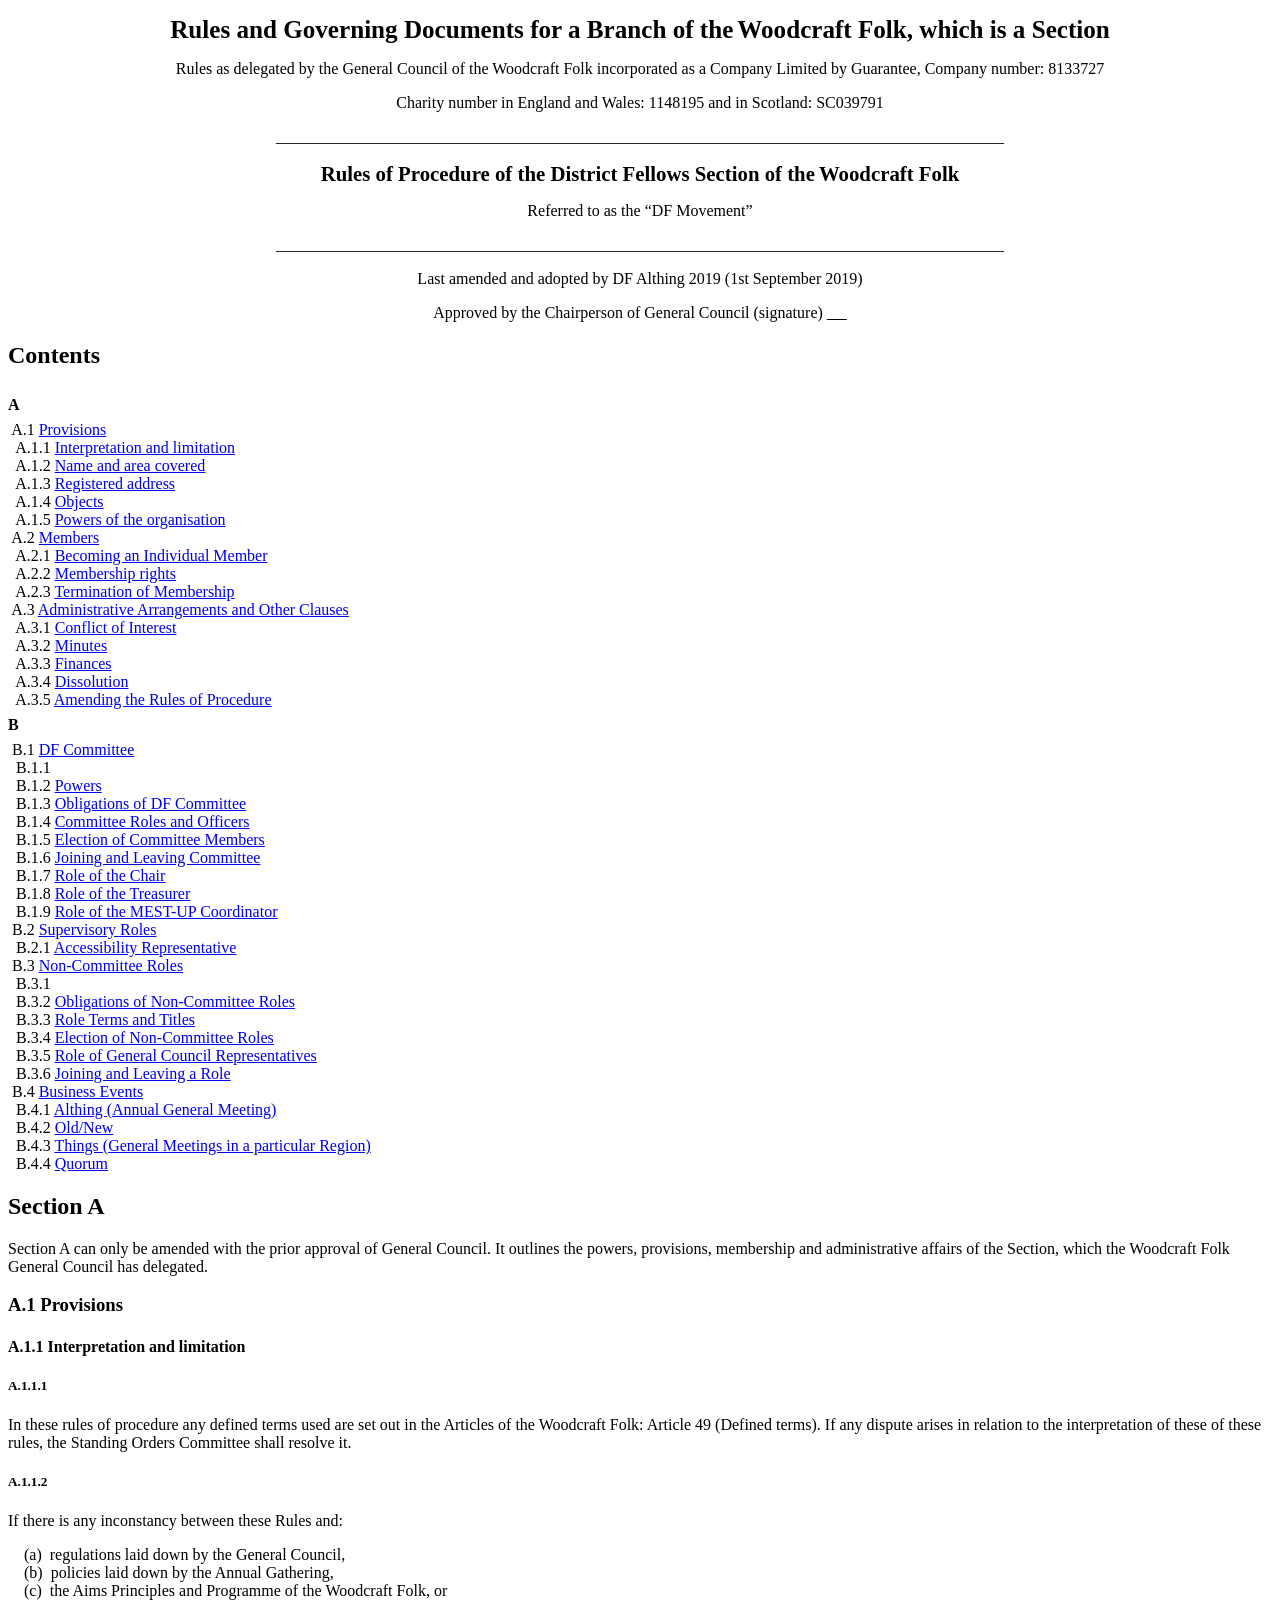
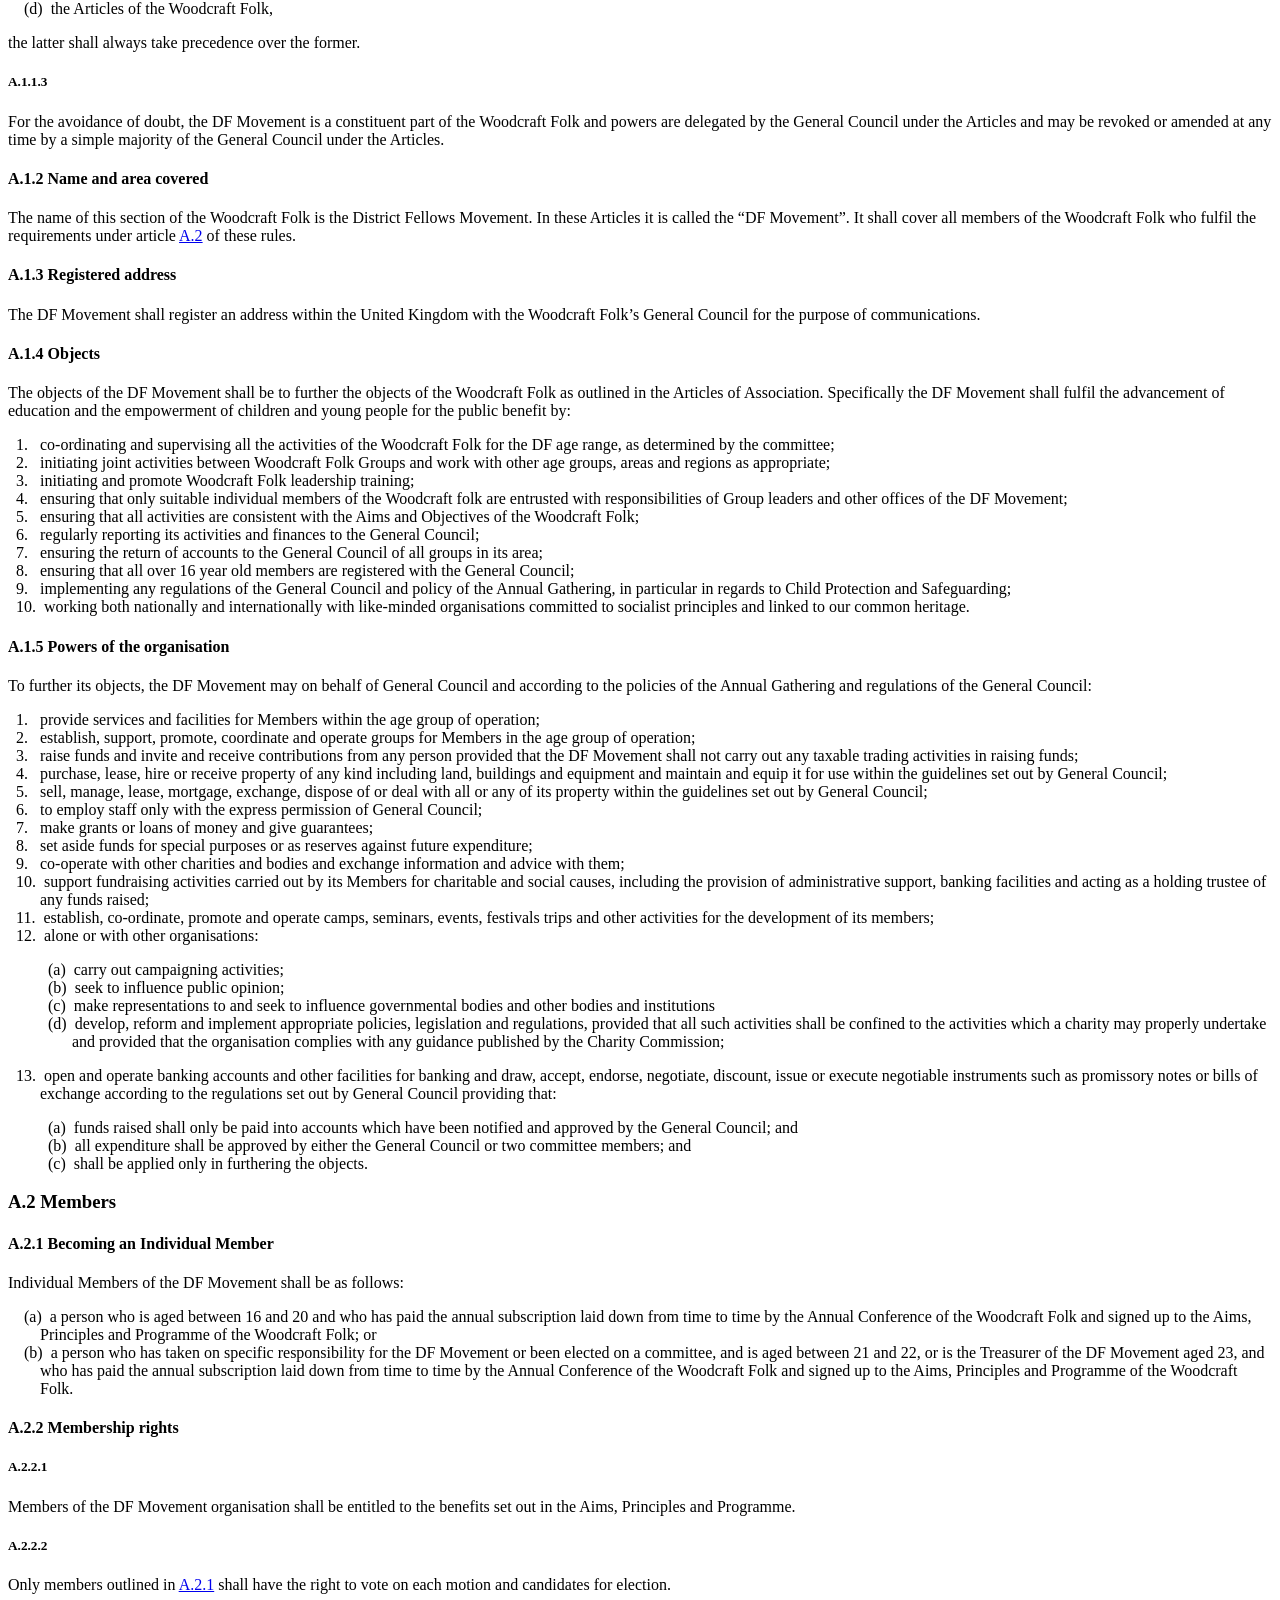
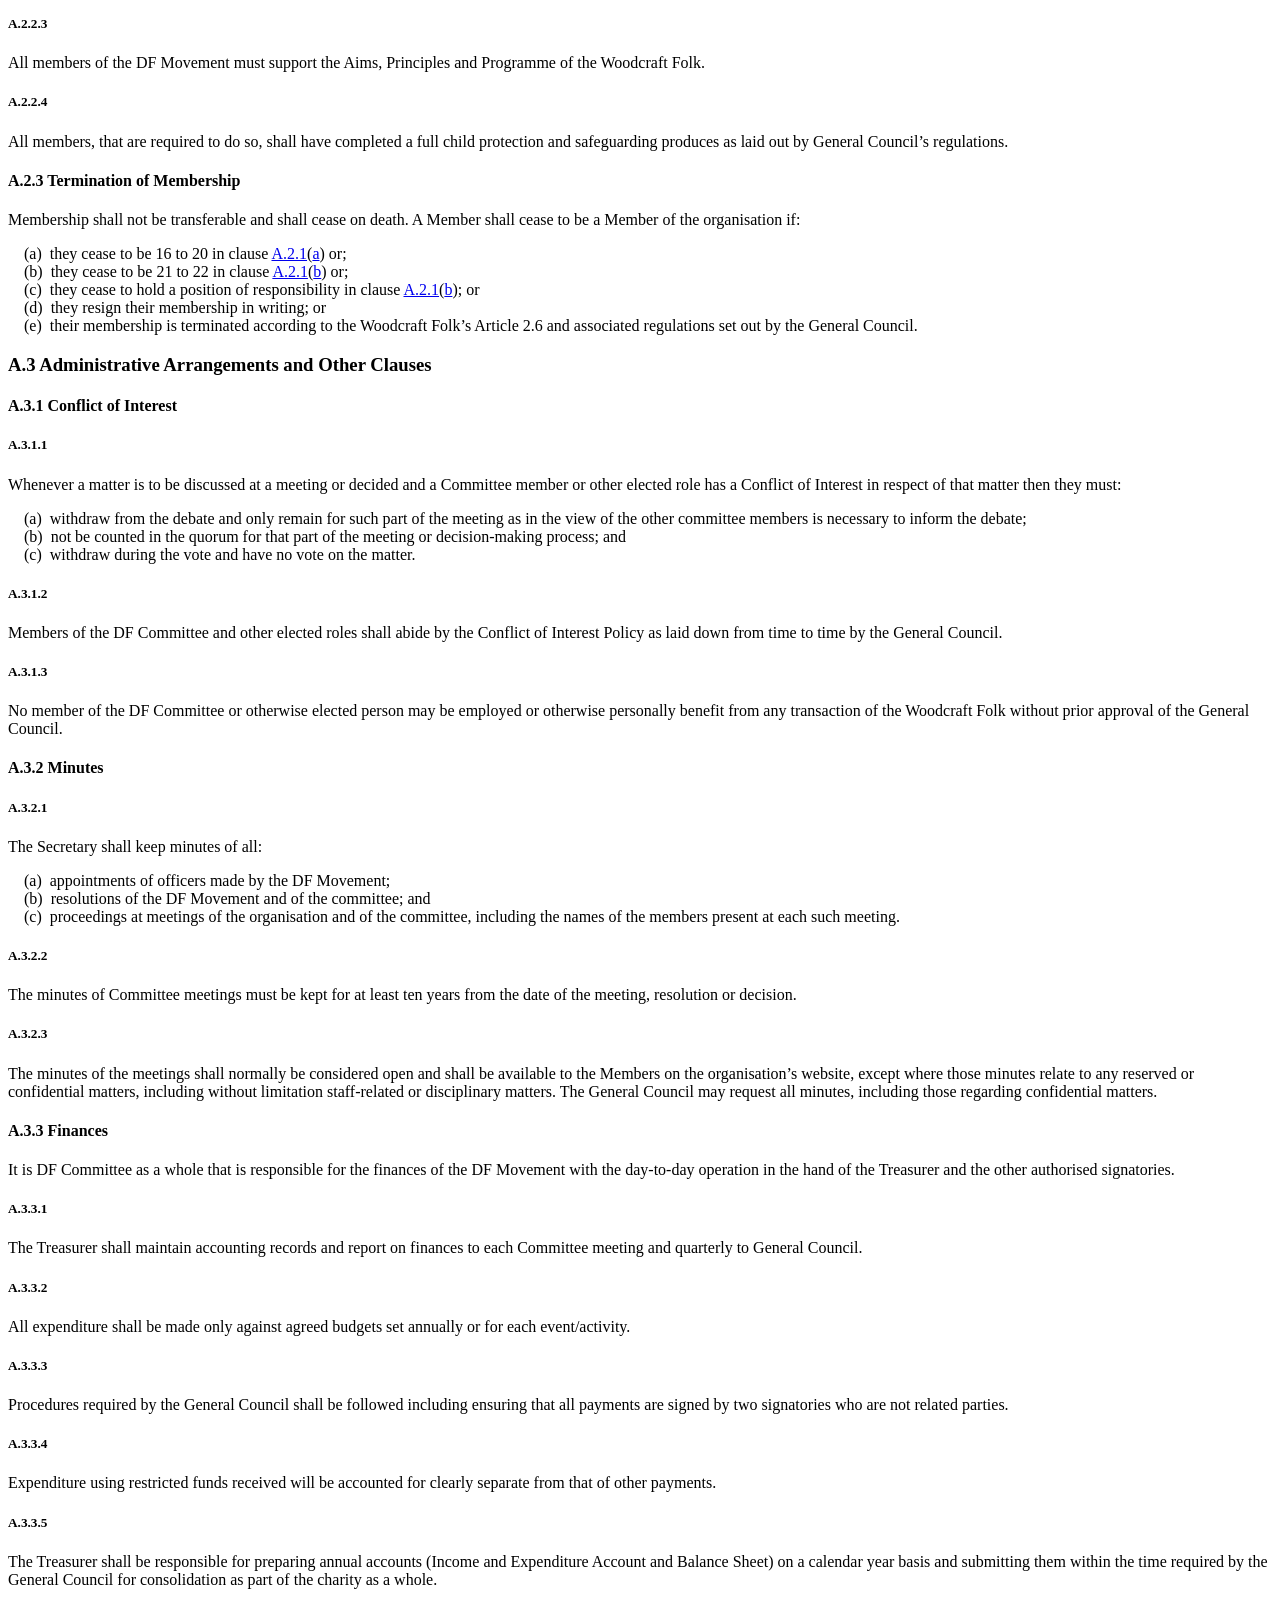
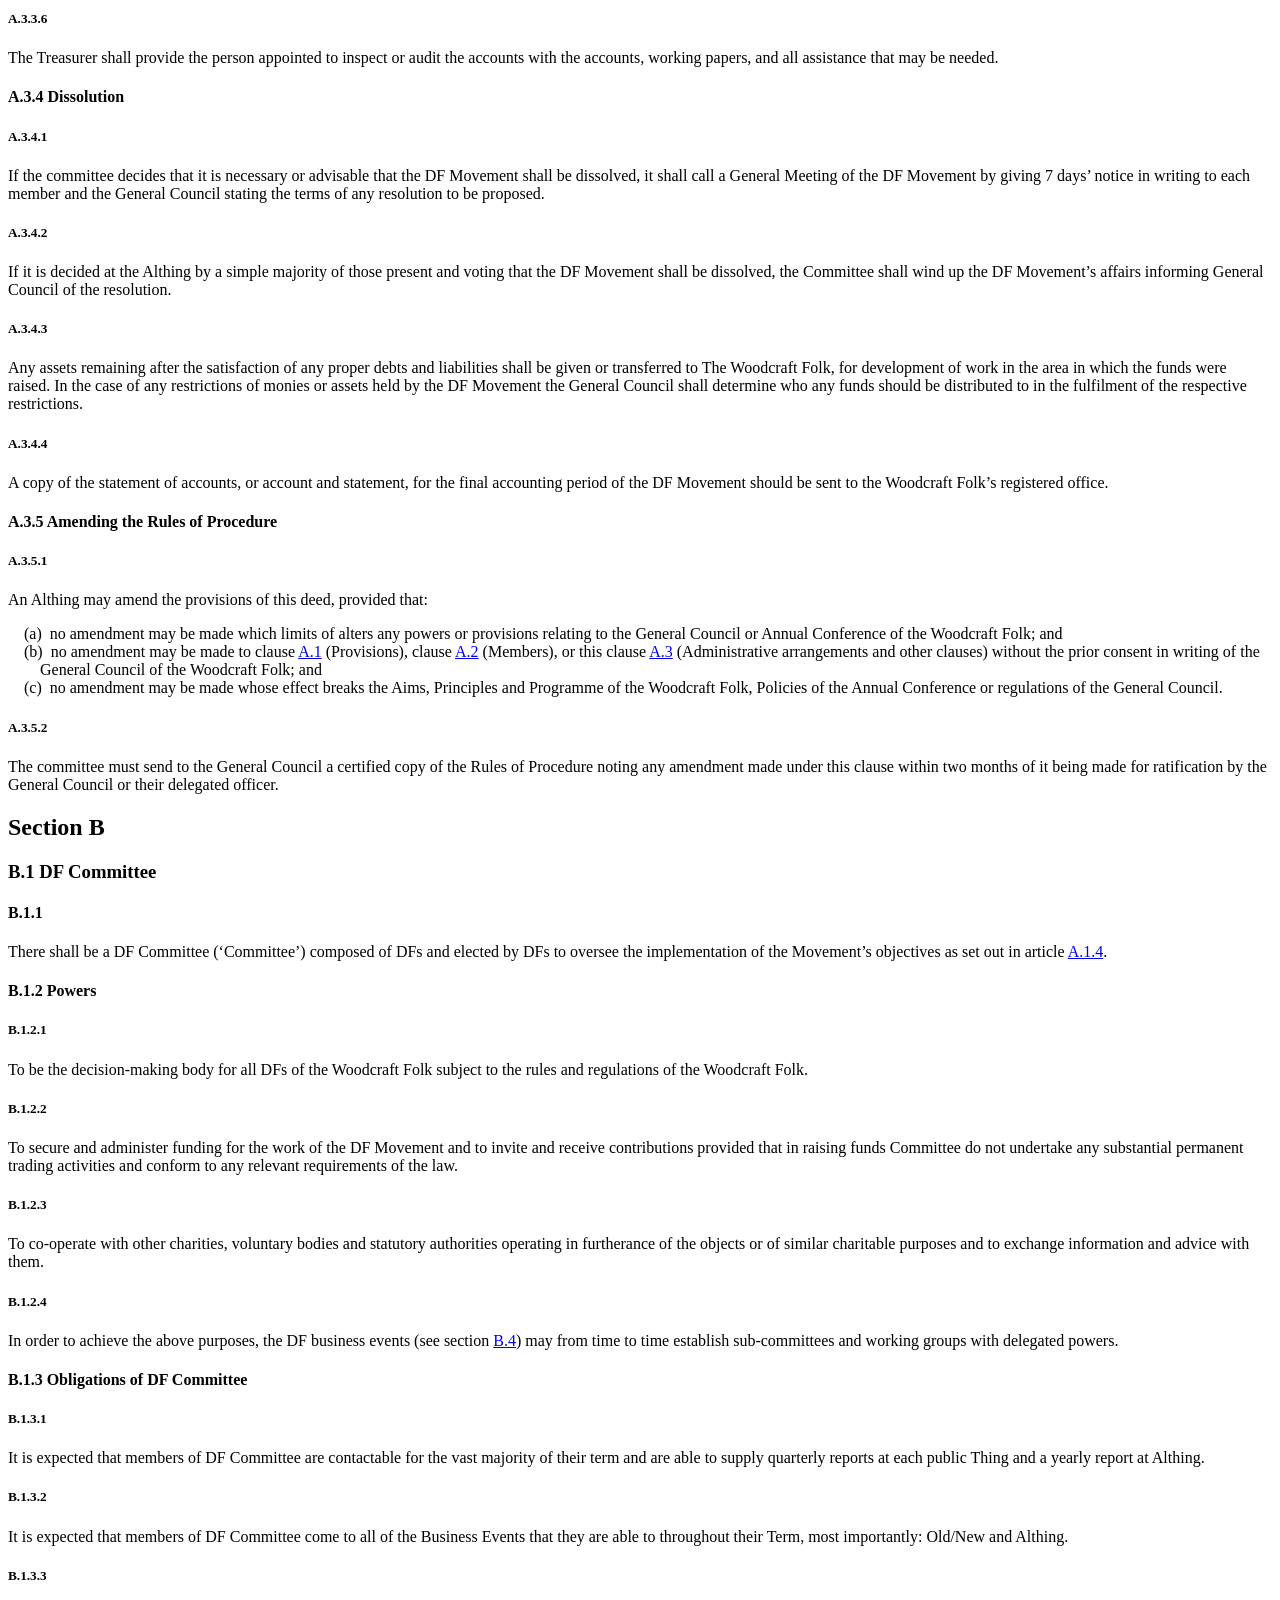
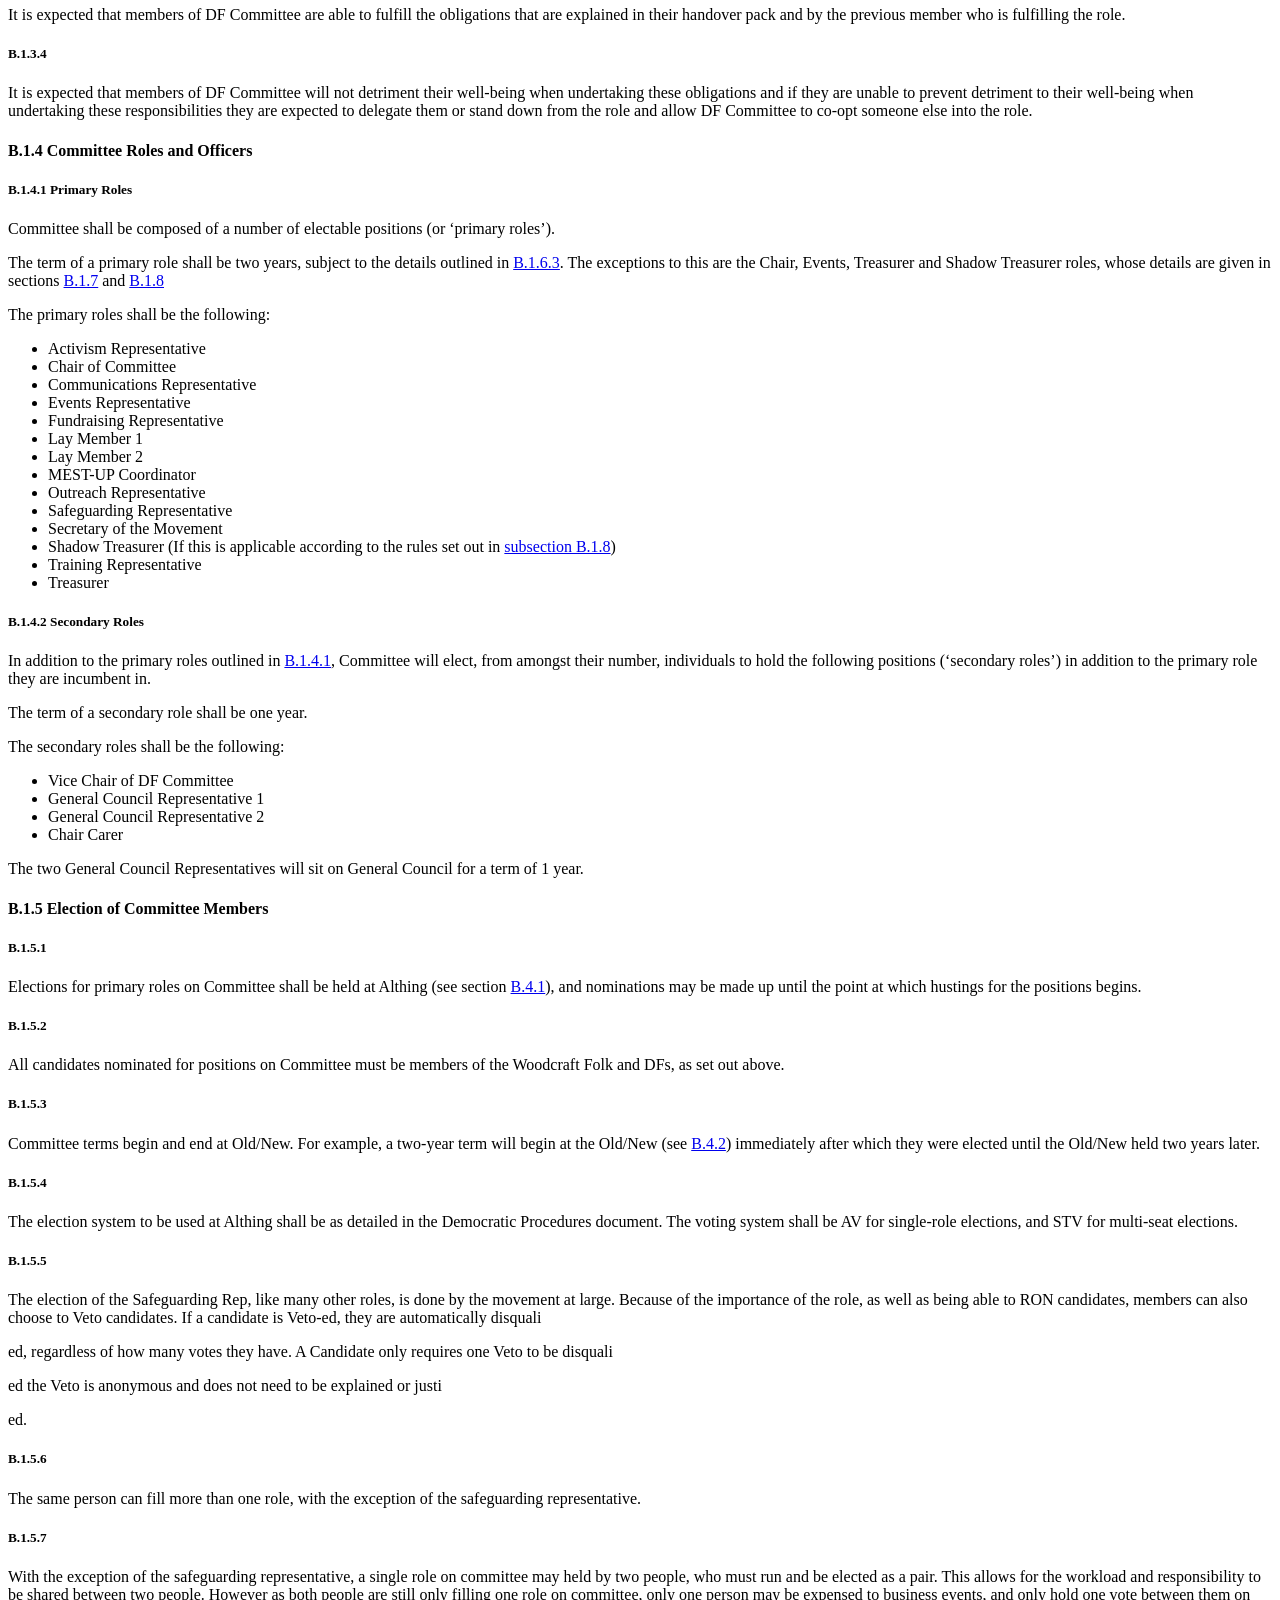
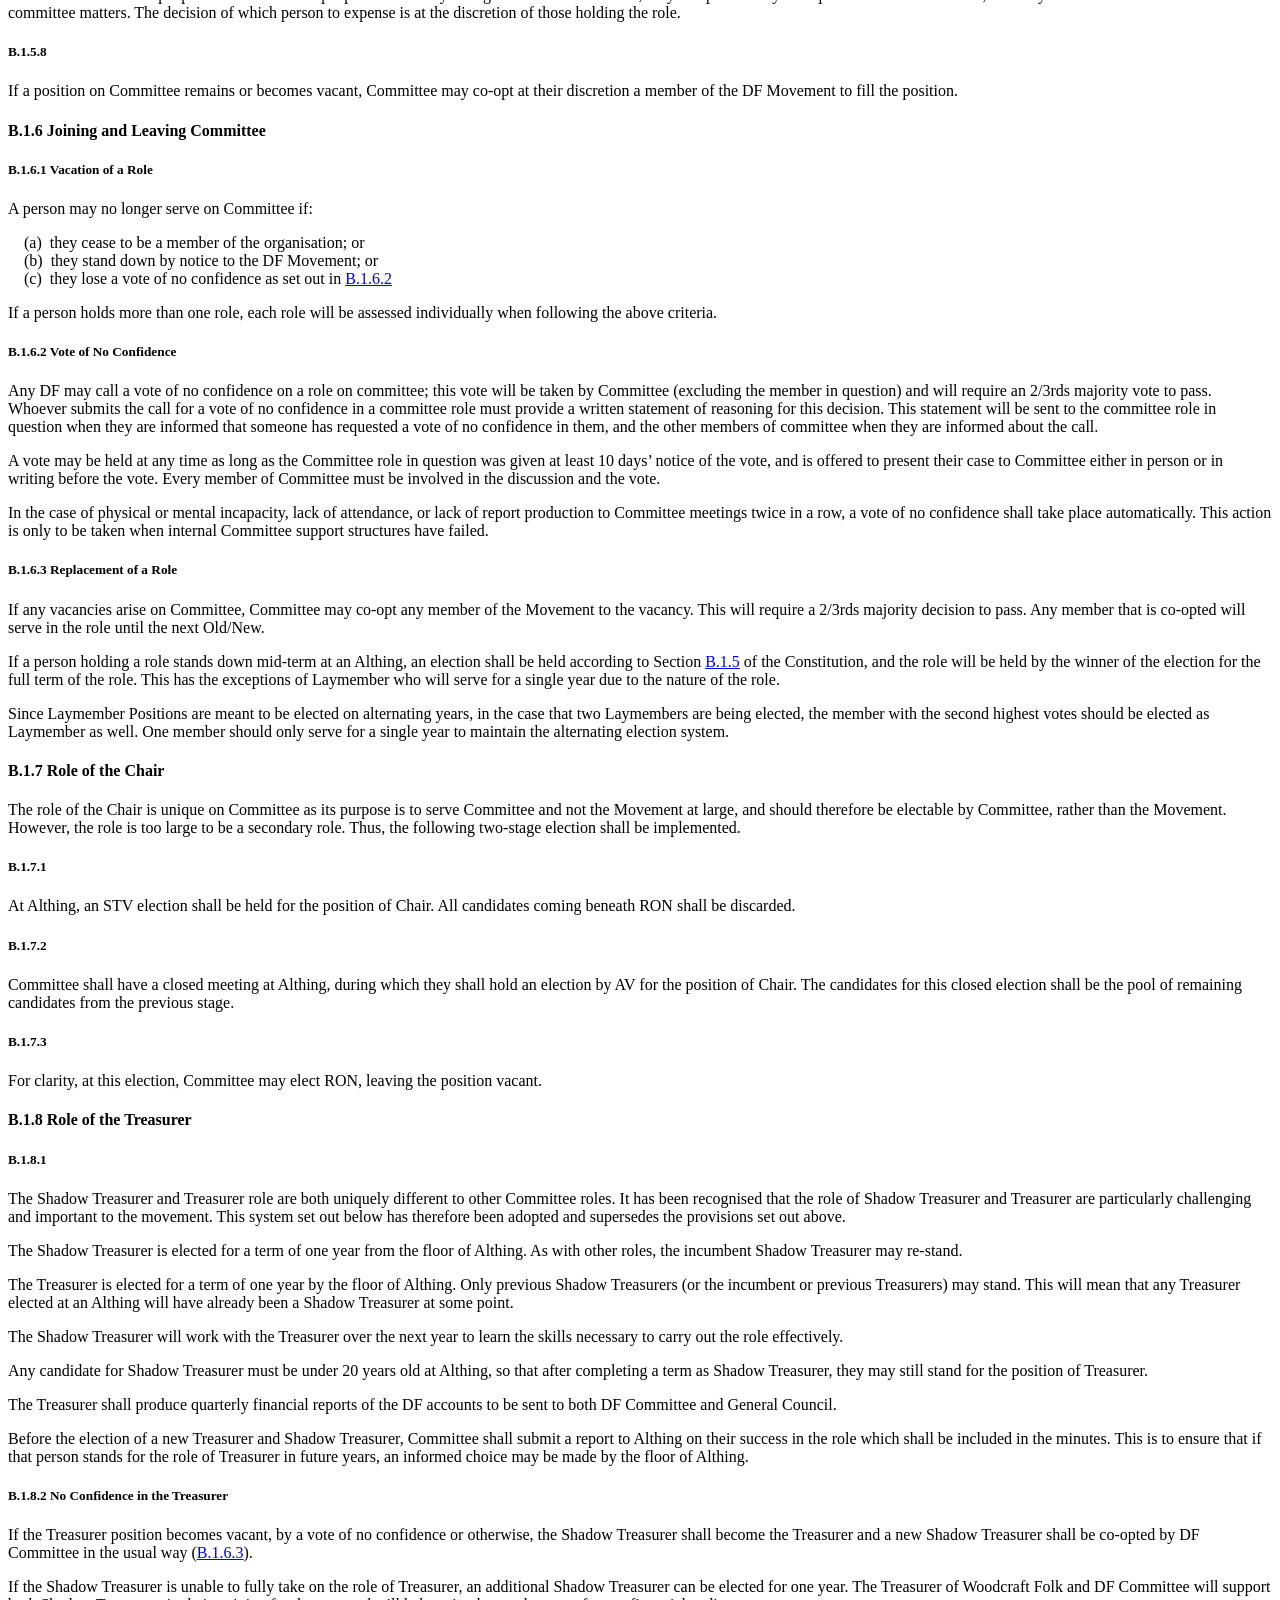
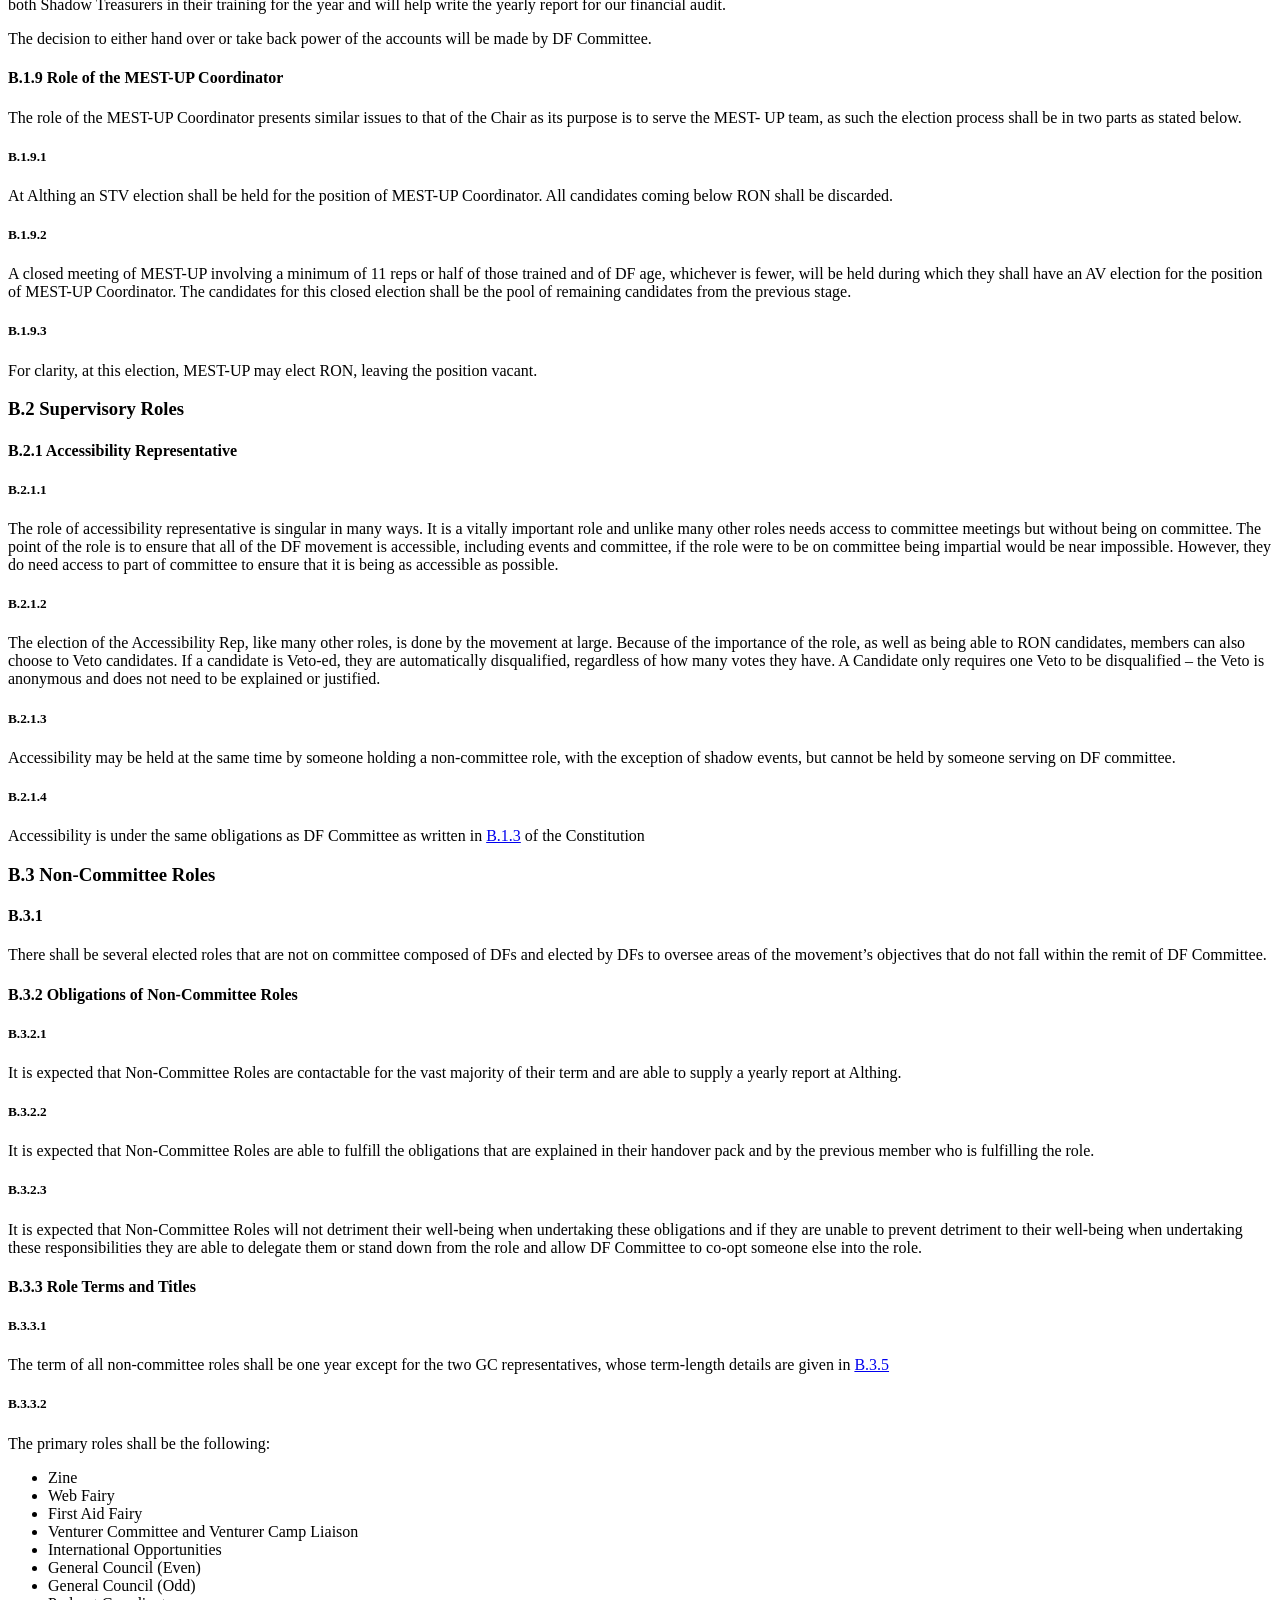
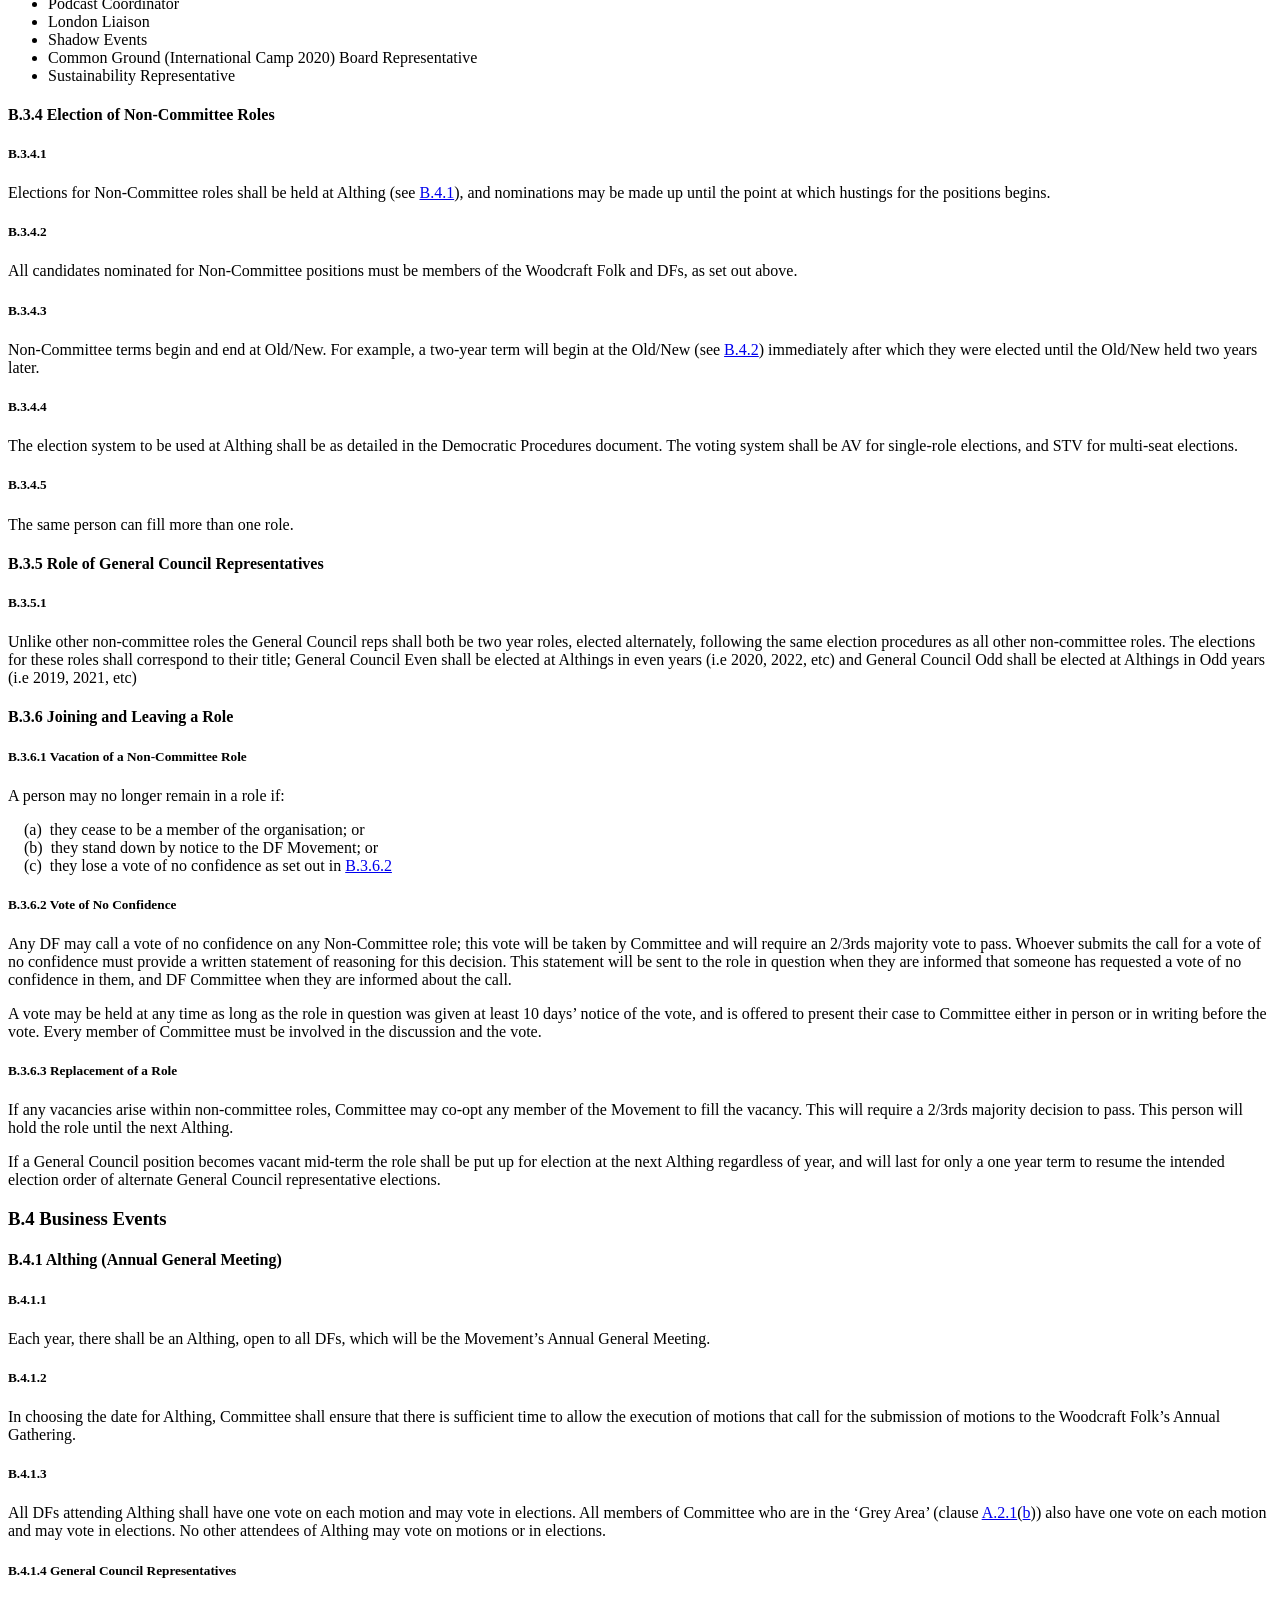
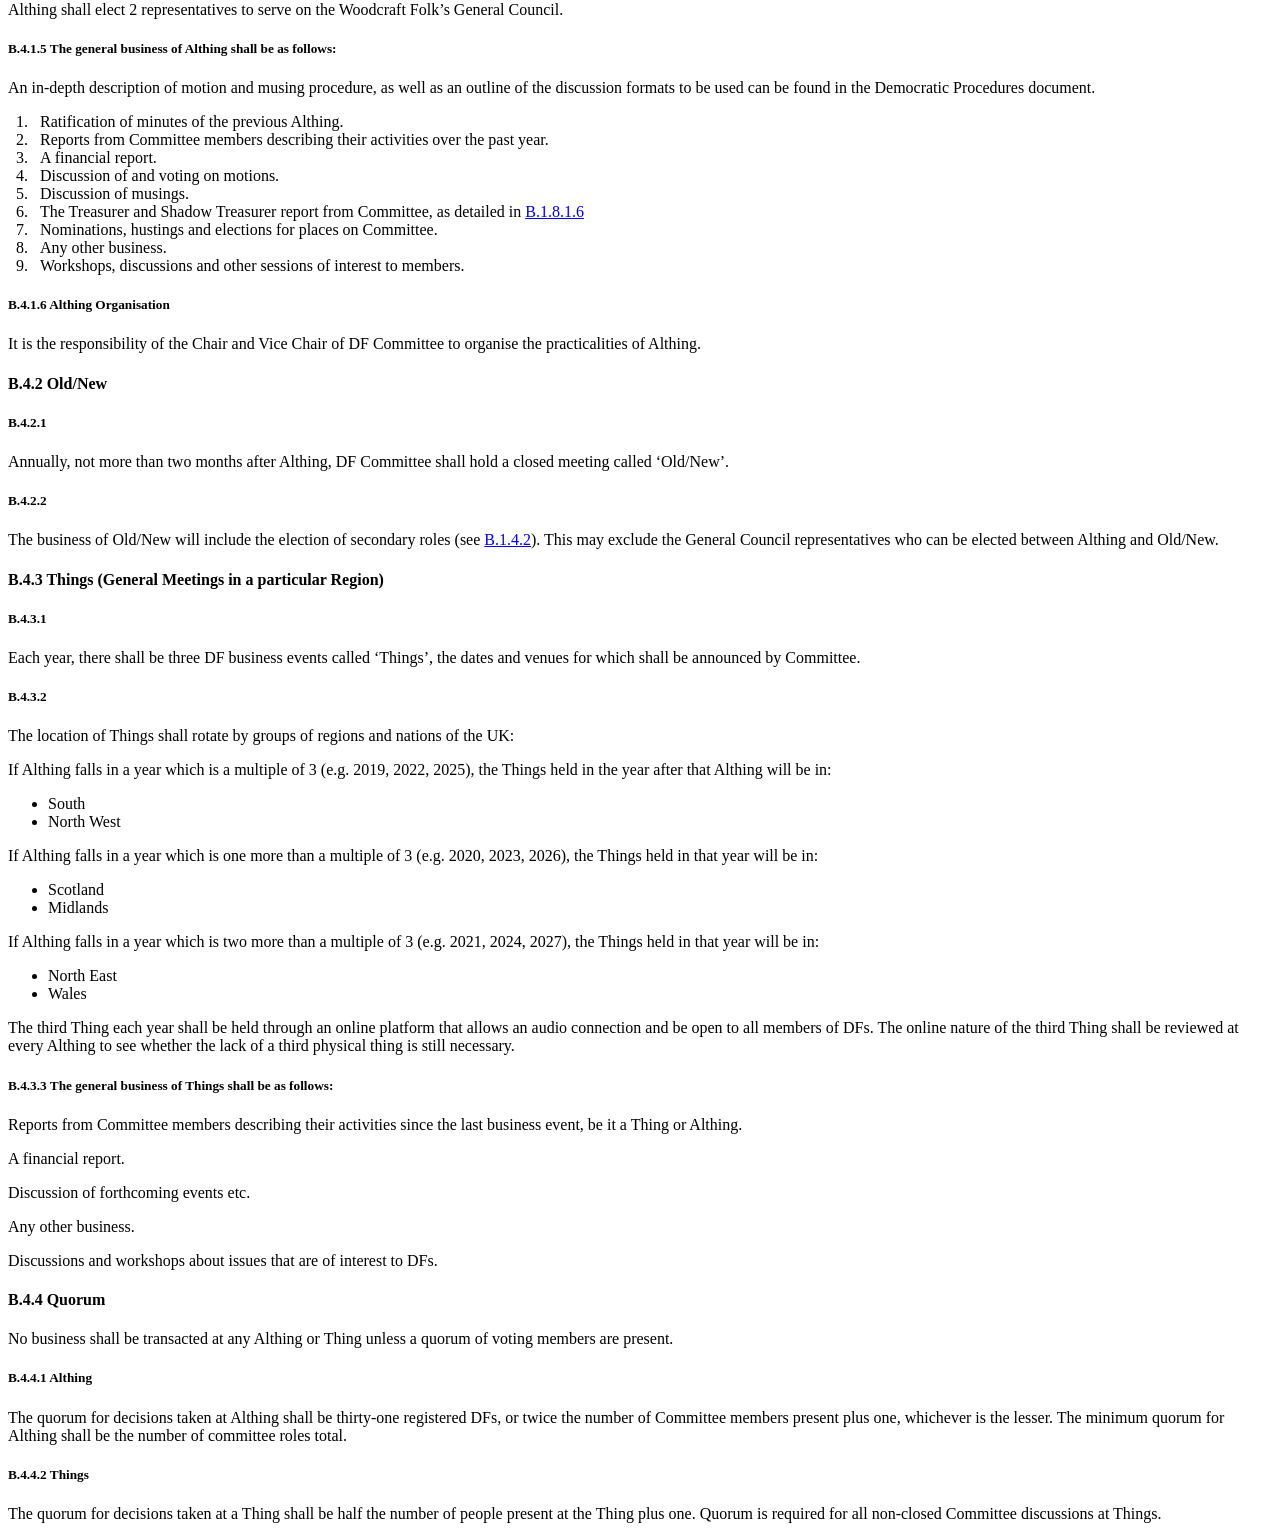
<file: consitution/index.html>
<!DOCTYPE html PUBLIC "-//W3C//DTD HTML 4.01 Transitional//EN"
  "http://www.w3.org/TR/html4/loose.dtd">
<html >
<head><title>Constitution - DFs</title>
<meta http-equiv="Content-Type" content="text/html; charset=iso-8859-1">
<link rel="stylesheet" type="text/css" href="..\css\df_constitution.css">
<link rel="icon" href="../images/favicon.svg" sizes="any" type="image/svg+xml">
</head><body
>
<!--l. 22--><p class="noindent" >


<div class="center"
>
<!--l. 23--><p class="noindent" >
<!--l. 28--><p class="noindent" > <span
class="cmbx-12x-x-144">Rules and Governing Documents for a Branch of the</span>
<span
class="cmbx-12x-x-144">Woodcraft Folk, which is a Section</span>
<!--l. 32--><p class="noindent" >Rules as delegated by the General Council of the Woodcraft Folk incorporated as a Company
Limited by Guarantee, Company number: 8133727
<!--l. 34--><p class="noindent" >Charity number in England and Wales: 1148195 and in Scotland: SC039791
<!--l. 38--><p class="noindent" >___________________________________________________________________________________________
<!--l. 42--><p class="noindent" ><span
class="cmbx-12x-x-120">Rules of Procedure of the District Fellows Section of the</span>
<span
class="cmbx-12x-x-120">Woodcraft Folk</span>
<!--l. 44--><p class="noindent" >Referred to as the &#8220;DF Movement&#8221;
<!--l. 48--><p class="noindent" >___________________________________________________________________________________________
<!--l. 52--><p class="noindent" >Last amended and adopted by DF Althing 2019 (1st September 2019)
<!--l. 56--><p class="noindent" >Approved by the Chairperson of General Council (signature) <span class="underline"> &#x00A0;&#x00A0;&#x00A0;&#x00A0;&#x00A0;                                        </span>


</div>




<h2 class="likechapterHead"><a
 id="x1-1000"></a>Contents</h2>
<div class="tableofcontents">
<span class="chapterToc" >A <a
href="#x1-2000A" id="QQ2-1-2"></a></span>
<br />&#x00A0;<span class="sectionToc" >A.1 <a
href="#x1-3000A.1" id="QQ2-1-3">Provisions</a></span>
<br />&#x00A0;&#x00A0;<span class="subsectionToc" >A.1.1 <a
href="#x1-4000A.1.1" id="QQ2-1-4">Interpretation and limitation</a></span>
<br />&#x00A0;&#x00A0;<span class="subsectionToc" >A.1.2 <a
href="#x1-8000A.1.2" id="QQ2-1-8">Name and area covered</a></span>
<br />&#x00A0;&#x00A0;<span class="subsectionToc" >A.1.3 <a
href="#x1-9000A.1.3" id="QQ2-1-9">Registered address</a></span>
<br />&#x00A0;&#x00A0;<span class="subsectionToc" >A.1.4 <a
href="#x1-10000A.1.4" id="QQ2-1-10">Objects</a></span>
<br />&#x00A0;&#x00A0;<span class="subsectionToc" >A.1.5 <a
href="#x1-11000A.1.5" id="QQ2-1-11">Powers of the organisation</a></span>
<br />&#x00A0;<span class="sectionToc" >A.2 <a
href="#x1-12000A.2" id="QQ2-1-12">Members</a></span>
<br />&#x00A0;&#x00A0;<span class="subsectionToc" >A.2.1 <a
href="#x1-13000A.2.1" id="QQ2-1-13">Becoming an Individual Member</a></span>
<br />&#x00A0;&#x00A0;<span class="subsectionToc" >A.2.2 <a
href="#x1-14000A.2.2" id="QQ2-1-14">Membership rights</a></span>
<br />&#x00A0;&#x00A0;<span class="subsectionToc" >A.2.3 <a
href="#x1-19000A.2.3" id="QQ2-1-19">Termination of Membership</a></span>
<br />&#x00A0;<span class="sectionToc" >A.3 <a
href="#x1-20000A.3" id="QQ2-1-20">Administrative Arrangements and Other Clauses</a></span>
<br />&#x00A0;&#x00A0;<span class="subsectionToc" >A.3.1 <a
href="#x1-21000A.3.1" id="QQ2-1-21">Conflict of Interest</a></span>
<br />&#x00A0;&#x00A0;<span class="subsectionToc" >A.3.2 <a
href="#x1-25000A.3.2" id="QQ2-1-25">Minutes</a></span>
<br />&#x00A0;&#x00A0;<span class="subsectionToc" >A.3.3 <a
href="#x1-29000A.3.3" id="QQ2-1-29">Finances</a></span>
<br />&#x00A0;&#x00A0;<span class="subsectionToc" >A.3.4 <a
href="#x1-36000A.3.4" id="QQ2-1-36">Dissolution</a></span>
<br />&#x00A0;&#x00A0;<span class="subsectionToc" >A.3.5 <a
href="#x1-41000A.3.5" id="QQ2-1-41">Amending the Rules of Procedure</a></span>
<br /><span class="chapterToc" >B <a
href="#x1-44000B" id="QQ2-1-44"></a></span>
<br />&#x00A0;<span class="sectionToc" >B.1 <a
href="#x1-45000B.1" id="QQ2-1-45">DF Committee</a></span>
<br />&#x00A0;&#x00A0;<span class="subsectionToc" >B.1.1 <a
href="#x1-46000B.1.1" id="QQ2-1-46"></a></span>
<br />&#x00A0;&#x00A0;<span class="subsectionToc" >B.1.2 <a
href="#x1-47000B.1.2" id="QQ2-1-47">Powers</a></span>
<br />&#x00A0;&#x00A0;<span class="subsectionToc" >B.1.3 <a
href="#x1-52000B.1.3" id="QQ2-1-52">Obligations of DF Committee</a></span>


<br />&#x00A0;&#x00A0;<span class="subsectionToc" >B.1.4 <a
href="#x1-57000B.1.4" id="QQ2-1-57">Committee Roles and Officers</a></span>
<br />&#x00A0;&#x00A0;<span class="subsectionToc" >B.1.5 <a
href="#x1-67000B.1.5" id="QQ2-1-67">Election of Committee Members</a></span>
<br />&#x00A0;&#x00A0;<span class="subsectionToc" >B.1.6 <a
href="#x1-76000B.1.6" id="QQ2-1-76">Joining and Leaving Committee</a></span>
<br />&#x00A0;&#x00A0;<span class="subsectionToc" >B.1.7 <a
href="#x1-86000B.1.7" id="QQ2-1-86">Role of the Chair</a></span>
<br />&#x00A0;&#x00A0;<span class="subsectionToc" >B.1.8 <a
href="#x1-90000B.1.8" id="QQ2-1-90">Role of the Treasurer</a></span>
<br />&#x00A0;&#x00A0;<span class="subsectionToc" >B.1.9 <a
href="#x1-102000B.1.9" id="QQ2-1-102">Role of the MEST-UP Coordinator</a></span>
<br />&#x00A0;<span class="sectionToc" >B.2 <a
href="#x1-106000B.2" id="QQ2-1-106">Supervisory Roles</a></span>
<br />&#x00A0;&#x00A0;<span class="subsectionToc" >B.2.1 <a
href="#x1-107000B.2.1" id="QQ2-1-107">Accessibility Representative</a></span>
<br />&#x00A0;<span class="sectionToc" >B.3 <a
href="#x1-112000B.3" id="QQ2-1-112">Non-Committee Roles</a></span>
<br />&#x00A0;&#x00A0;<span class="subsectionToc" >B.3.1 <a
href="#x1-113000B.3.1" id="QQ2-1-113"></a></span>
<br />&#x00A0;&#x00A0;<span class="subsectionToc" >B.3.2 <a
href="#x1-114000B.3.2" id="QQ2-1-114">Obligations of Non-Committee Roles</a></span>
<br />&#x00A0;&#x00A0;<span class="subsectionToc" >B.3.3 <a
href="#x1-118000B.3.3" id="QQ2-1-118">Role Terms and Titles</a></span>
<br />&#x00A0;&#x00A0;<span class="subsectionToc" >B.3.4 <a
href="#x1-121000B.3.4" id="QQ2-1-121">Election of Non-Committee Roles</a></span>
<br />&#x00A0;&#x00A0;<span class="subsectionToc" >B.3.5 <a
href="#x1-127000B.3.5" id="QQ2-1-127">Role of General Council Representatives</a></span>
<br />&#x00A0;&#x00A0;<span class="subsectionToc" >B.3.6 <a
href="#x1-129000B.3.6" id="QQ2-1-129">Joining and Leaving a Role</a></span>
<br />&#x00A0;<span class="sectionToc" >B.4 <a
href="#x1-137000B.4" id="QQ2-1-137">Business Events</a></span>
<br />&#x00A0;&#x00A0;<span class="subsectionToc" >B.4.1 <a
href="#x1-138000B.4.1" id="QQ2-1-138">Althing (Annual General Meeting)</a></span>
<br />&#x00A0;&#x00A0;<span class="subsectionToc" >B.4.2 <a
href="#x1-145000B.4.2" id="QQ2-1-145">Old/New</a></span>
<br />&#x00A0;&#x00A0;<span class="subsectionToc" >B.4.3 <a
href="#x1-148000B.4.3" id="QQ2-1-148">Things (General Meetings in a particular Region)</a></span>
<br />&#x00A0;&#x00A0;<span class="subsectionToc" >B.4.4 <a
href="#x1-157000B.4.4" id="QQ2-1-157">Quorum</a></span>
</div>


<h2 class="chapterHead"><span class="titlemark">Section&#x00A0;A</span><br /><a
 id="x1-2000A"></a></h2>
<!--l. 65--><p class="noindent" >Section A can only be amended with the prior approval of General Council. It outlines the powers,
provisions, membership and administrative affairs of the Section, which the Woodcraft Folk General Council
has delegated.
<h3 class="sectionHead"><span class="titlemark">A.1   </span> <a
 id="x1-3000A.1"></a>Provisions</h3>
<!--l. 69--><p class="noindent" >
<h4 class="subsectionHead"><span class="titlemark">A.1.1   </span> <a
 id="x1-4000A.1.1"></a>Interpretation and limitation</h4>
<!--l. 70--><p class="noindent" >
<h5 class="subsubsectionHead"><span class="titlemark">A.1.1.1   </span> <a
 id="x1-5000A.1.1.1"></a></h5>
<!--l. 71--><p class="noindent" >In these rules of procedure any defined terms used are set out in the Articles of the Woodcraft Folk: Article
49 (Defined terms). If any dispute arises in relation to the interpretation of these of these rules, the
Standing Orders Committee shall resolve it.
<h5 class="subsubsectionHead"><span class="titlemark">A.1.1.2   </span> <a
 id="x1-6000A.1.1.2"></a></h5>
<!--l. 73--><p class="noindent" >If there is any inconstancy between these Rules and:
      <dl class="enumerate"><dt class="enumerate">
&#x00A0;    (a) </dt><dd
class="enumerate">regulations laid down by the General Council,
      </dd><dt class="enumerate">
&#x00A0;    (b) </dt><dd
class="enumerate">policies laid down by the Annual Gathering,
      </dd><dt class="enumerate">
&#x00A0;    (c) </dt><dd
class="enumerate">the Aims Principles and Programme of the Woodcraft Folk, or
      </dd><dt class="enumerate">
&#x00A0;    (d) </dt><dd
class="enumerate">the Articles of the Woodcraft Folk,</dd></dl>
<!--l. 80--><p class="noindent" >the latter shall always take precedence over the former.


<!--l. 82--><p class="noindent" >
<h5 class="subsubsectionHead"><span class="titlemark">A.1.1.3   </span> <a
 id="x1-7000A.1.1.3"></a></h5>
<!--l. 83--><p class="noindent" >For the avoidance of doubt, the DF Movement is a constituent part of the Woodcraft Folk and powers are
delegated by the General Council under the Articles and may be revoked or amended at any time by a
simple majority of the General Council under the Articles.
<!--l. 85--><p class="noindent" >
<h4 class="subsectionHead"><span class="titlemark">A.1.2   </span> <a
 id="x1-8000A.1.2"></a>Name and area covered</h4>
<!--l. 86--><p class="noindent" >The name of this section of the Woodcraft Folk is the District Fellows Movement. In these Articles it is
called the &#8220;DF Movement&#8221;. It shall cover all members of the Woodcraft Folk who fulfil the requirements
under article <a
href="#x1-12000A.2">A.2<!--tex4ht:ref: sec:members --></a> of these rules.
<!--l. 88--><p class="noindent" >
<h4 class="subsectionHead"><span class="titlemark">A.1.3   </span> <a
 id="x1-9000A.1.3"></a>Registered address</h4>
<!--l. 89--><p class="noindent" >The DF Movement shall register an address within the United Kingdom with the Woodcraft Folk&#8217;s General
Council for the purpose of communications.
<!--l. 91--><p class="noindent" >
<h4 class="subsectionHead"><span class="titlemark">A.1.4   </span> <a
 id="x1-10000A.1.4"></a>Objects</h4>
<!--l. 93--><p class="noindent" >The objects of the DF Movement shall be to further the objects of the Woodcraft Folk as outlined in the
Articles of Association. Specifically the DF Movement shall fulfil the advancement of education and the
empowerment of children and young people for the public benefit by:
     <dl class="enumerate"><dt class="enumerate">
   1. </dt><dd
class="enumerate">co-ordinating and supervising all the activities of the Woodcraft Folk for the DF age range, as
     determined by the committee;
     </dd><dt class="enumerate">
   2. </dt><dd
class="enumerate">initiating joint activities between Woodcraft Folk Groups and work with other age groups, areas
     and regions as appropriate;
     </dd><dt class="enumerate">
   3. </dt><dd
class="enumerate">initiating and promote Woodcraft Folk leadership training;
     </dd><dt class="enumerate">
   4. </dt><dd
class="enumerate">ensuring  that  only  suitable  individual  members  of  the  Woodcraft  folk  are  entrusted  with
     responsibilities of Group leaders and other offices of the DF Movement;


     </dd><dt class="enumerate">
   5. </dt><dd
class="enumerate">ensuring that all activities are consistent with the Aims and Objectives of the Woodcraft Folk;
     </dd><dt class="enumerate">
   6. </dt><dd
class="enumerate">regularly reporting its activities and finances to the General Council;
     </dd><dt class="enumerate">
   7. </dt><dd
class="enumerate">ensuring the return of accounts to the General Council of all groups in its area;
     </dd><dt class="enumerate">
   8. </dt><dd
class="enumerate">ensuring that all over 16 year old members are registered with the General Council;
     </dd><dt class="enumerate">
   9. </dt><dd
class="enumerate">implementing any regulations of the General Council and policy of the Annual Gathering, in
     particular in regards to Child Protection and Safeguarding;
     </dd><dt class="enumerate">
  10. </dt><dd
class="enumerate">working  both  nationally  and  internationally  with  like-minded  organisations  committed  to
     socialist principles and linked to our common heritage.</dd></dl>
<!--l. 108--><p class="noindent" >
<h4 class="subsectionHead"><span class="titlemark">A.1.5   </span> <a
 id="x1-11000A.1.5"></a>Powers of the organisation</h4>
<!--l. 109--><p class="noindent" >To further its objects, the DF Movement may on behalf of General Council and according to the policies of
the Annual Gathering and regulations of the General Council:
     <dl class="enumerate"><dt class="enumerate">
   1. </dt><dd
class="enumerate">provide services and facilities for Members within the age group of operation;
     </dd><dt class="enumerate">
   2. </dt><dd
class="enumerate">establish, support, promote, coordinate and operate groups for Members in the age group of
     operation;
     </dd><dt class="enumerate">
   3. </dt><dd
class="enumerate">raise  funds  and  invite  and  receive  contributions  from  any  person  provided  that  the  DF
     Movement shall not carry out any taxable trading activities in raising funds;
     </dd><dt class="enumerate">
   4. </dt><dd
class="enumerate">purchase, lease, hire or receive property of any kind including land, buildings and equipment
     and maintain and equip it for use within the guidelines set out by General Council;
     </dd><dt class="enumerate">
   5. </dt><dd
class="enumerate">sell, manage, lease, mortgage, exchange, dispose of or deal with all or any of its property within
     the guidelines set out by General Council;
     </dd><dt class="enumerate">
   6. </dt><dd
class="enumerate">to employ staff only with the express permission of General Council;
     </dd><dt class="enumerate">
   7. </dt><dd
class="enumerate">make grants or loans of money and give guarantees;


     </dd><dt class="enumerate">
   8. </dt><dd
class="enumerate">set aside funds for special purposes or as reserves against future expenditure;
     </dd><dt class="enumerate">
   9. </dt><dd
class="enumerate">co-operate with other charities and bodies and exchange information and advice with them;
     </dd><dt class="enumerate">
  10. </dt><dd
class="enumerate">support fundraising activities carried out by its Members for charitable and social causes,
     including the provision of administrative support, banking facilities and acting as a holding
     trustee of any funds raised;
     </dd><dt class="enumerate">
  11. </dt><dd
class="enumerate">establish, co-ordinate, promote and operate camps, seminars, events, festivals trips and other
     activities for the development of its members;
     </dd><dt class="enumerate">
  12. </dt><dd
class="enumerate">alone or with other organisations:
          <dl class="enumerate"><dt class="enumerate">
      (a) </dt><dd
class="enumerate">carry out campaigning activities;
          </dd><dt class="enumerate">
      (b) </dt><dd
class="enumerate">seek to influence public opinion;
          </dd><dt class="enumerate">
      (c) </dt><dd
class="enumerate">make representations to and seek to influence governmental bodies and other bodies and
          institutions
          </dd><dt class="enumerate">
      (d) </dt><dd
class="enumerate">develop, reform and implement appropriate policies, legislation and regulations, provided
          that all such activities shall be confined to the activities which a charity may properly
          undertake and provided that the organisation complies with any guidance published by
          the Charity Commission;</dd></dl>
     </dd><dt class="enumerate">
  13. </dt><dd
class="enumerate">open and operate banking accounts and other facilities for banking and draw, accept, endorse,
     negotiate, discount, issue or execute negotiable instruments such as promissory notes
     or bills of exchange according to the regulations set out by General Council providing
     that:
          <dl class="enumerate"><dt class="enumerate">
      (a) </dt><dd
class="enumerate">funds raised shall only be paid into accounts which have been notified and approved by
          the General Council; and
          </dd><dt class="enumerate">
      (b) </dt><dd
class="enumerate">all  expenditure  shall  be  approved  by  either  the  General  Council  or  two  committee
          members; and
          </dd><dt class="enumerate">
      (c) </dt><dd
class="enumerate">shall be applied only in furthering the objects.</dd></dl>
     </dd></dl>


<!--l. 144--><p class="noindent" >
<h3 class="sectionHead"><span class="titlemark">A.2   </span> <a
 id="x1-12000A.2"></a>Members</h3>
<!--l. 146--><p class="noindent" >
<h4 class="subsectionHead"><span class="titlemark">A.2.1   </span> <a
 id="x1-13000A.2.1"></a>Becoming an Individual Member</h4>
<!--l. 148--><p class="noindent" >Individual Members of the DF Movement shall be as follows:
      <dl class="enumerate"><dt class="enumerate">
&#x00A0;    (a) </dt><dd
class="enumerate"><a
 id="x1-130011"></a> a person who is aged between 16 and 20 and who has paid the annual subscription laid down
      from time to time by the Annual Conference of the Woodcraft Folk and signed up to the
      Aims, Principles and Programme of the Woodcraft Folk; or
      </dd><dt class="enumerate">
&#x00A0;    (b) </dt><dd
class="enumerate"><a
 id="x1-130022"></a> a person who has taken on specific responsibility for the DF Movement or been elected on
      a committee, and is aged between 21 and 22, or is the Treasurer of the DF Movement aged
      23, and who has paid the annual subscription laid down from time to time by the Annual
      Conference of the Woodcraft Folk and signed up to the Aims, Principles and Programme of
      the Woodcraft Folk.</dd></dl>
<!--l. 164--><p class="noindent" >
<h4 class="subsectionHead"><span class="titlemark">A.2.2   </span> <a
 id="x1-14000A.2.2"></a>Membership rights</h4>
<!--l. 165--><p class="noindent" >
<h5 class="subsubsectionHead"><span class="titlemark">A.2.2.1   </span> <a
 id="x1-15000A.2.2.1"></a></h5>
<!--l. 166--><p class="noindent" >Members of the DF Movement organisation shall be entitled to the benefits set out in the Aims, Principles
and Programme.
<h5 class="subsubsectionHead"><span class="titlemark">A.2.2.2   </span> <a
 id="x1-16000A.2.2.2"></a></h5>
<!--l. 168--><p class="noindent" >Only members outlined in <a
href="#x1-13000A.2.1">A.2.1<!--tex4ht:ref: sec:indivmembers --></a> shall have the right to vote on each motion and candidates for
election.


<h5 class="subsubsectionHead"><span class="titlemark">A.2.2.3   </span> <a
 id="x1-17000A.2.2.3"></a></h5>
<!--l. 171--><p class="noindent" >All members of the DF Movement must support the Aims, Principles and Programme of the Woodcraft
Folk.
<h5 class="subsubsectionHead"><span class="titlemark">A.2.2.4   </span> <a
 id="x1-18000A.2.2.4"></a></h5>
<!--l. 173--><p class="noindent" >All members, that are required to do so, shall have completed a full child protection and safeguarding
produces as laid out by General Council&#8217;s regulations.
<!--l. 175--><p class="noindent" >
<h4 class="subsectionHead"><span class="titlemark">A.2.3   </span> <a
 id="x1-19000A.2.3"></a>Termination of Membership</h4>
<!--l. 176--><p class="noindent" >Membership shall not be transferable and shall cease on death. A Member shall cease to be a Member of the
organisation if:
      <dl class="enumerate"><dt class="enumerate">
&#x00A0;    (a) </dt><dd
class="enumerate">they cease to be 16 to 20 in clause <a
href="#x1-13000A.2.1">A.2.1<!--tex4ht:ref: sec:indivmembers --></a>(<a
href="#x1-130011">a<!--tex4ht:ref: item:normalmember --></a>) or;
      </dd><dt class="enumerate">
&#x00A0;    (b) </dt><dd
class="enumerate">they cease to be 21 to 22 in clause <a
href="#x1-13000A.2.1">A.2.1<!--tex4ht:ref: sec:indivmembers --></a>(<a
href="#x1-130022">b<!--tex4ht:ref: item:greyarea --></a>) or;
      </dd><dt class="enumerate">
&#x00A0;    (c) </dt><dd
class="enumerate">they cease to hold a position of responsibility in clause <a
href="#x1-13000A.2.1">A.2.1<!--tex4ht:ref: sec:indivmembers --></a>(<a
href="#x1-130022">b<!--tex4ht:ref: item:greyarea --></a>); or
      </dd><dt class="enumerate">
&#x00A0;    (d) </dt><dd
class="enumerate">they resign their membership in writing; or
      </dd><dt class="enumerate">
&#x00A0;    (e) </dt><dd
class="enumerate">their membership is terminated according to the Woodcraft Folk&#8217;s Article 2.6 and associated
      regulations set out by the General Council.</dd></dl>
<!--l. 186--><p class="noindent" >
<h3 class="sectionHead"><span class="titlemark">A.3   </span> <a
 id="x1-20000A.3"></a>Administrative Arrangements and Other Clauses</h3>
<!--l. 188--><p class="noindent" >
<h4 class="subsectionHead"><span class="titlemark">A.3.1   </span> <a
 id="x1-21000A.3.1"></a>Conflict of Interest</h4>


<!--l. 189--><p class="noindent" >
<h5 class="subsubsectionHead"><span class="titlemark">A.3.1.1   </span> <a
 id="x1-22000A.3.1.1"></a></h5>
<!--l. 191--><p class="noindent" >Whenever a matter is to be discussed at a meeting or decided and a Committee member or other elected
role has a Conflict of Interest in respect of that matter then they must:
      <dl class="enumerate"><dt class="enumerate">
&#x00A0;    (a) </dt><dd
class="enumerate">withdraw from the debate and only remain for such part of the meeting as in the view of the
      other committee members is necessary to inform the debate;
      </dd><dt class="enumerate">
&#x00A0;    (b) </dt><dd
class="enumerate">not be counted in the quorum for that part of the meeting or decision-making process; and
      </dd><dt class="enumerate">
&#x00A0;    (c) </dt><dd
class="enumerate">withdraw during the vote and have no vote on the matter.</dd></dl>
<!--l. 197--><p class="noindent" >
<h5 class="subsubsectionHead"><span class="titlemark">A.3.1.2   </span> <a
 id="x1-23000A.3.1.2"></a></h5>
<!--l. 198--><p class="noindent" >Members of the DF Committee and other elected roles shall abide by the Conflict of Interest Policy as laid
down from time to time by the General Council.
<h5 class="subsubsectionHead"><span class="titlemark">A.3.1.3   </span> <a
 id="x1-24000A.3.1.3"></a></h5>
<!--l. 200--><p class="noindent" >No member of the DF Committee or otherwise elected person may be employed or otherwise
personally benefit from any transaction of the Woodcraft Folk without prior approval of the General
Council.
<!--l. 202--><p class="noindent" >
<h4 class="subsectionHead"><span class="titlemark">A.3.2   </span> <a
 id="x1-25000A.3.2"></a>Minutes</h4>
<!--l. 203--><p class="noindent" >
<h5 class="subsubsectionHead"><span class="titlemark">A.3.2.1   </span> <a
 id="x1-26000A.3.2.1"></a></h5>
<!--l. 204--><p class="noindent" >The Secretary shall keep minutes of all:
      <dl class="enumerate"><dt class="enumerate">
&#x00A0;    (a) </dt><dd
class="enumerate">appointments of officers made by the DF Movement;


      </dd><dt class="enumerate">
&#x00A0;    (b) </dt><dd
class="enumerate">resolutions of the DF Movement and of the committee; and
      </dd><dt class="enumerate">
&#x00A0;    (c) </dt><dd
class="enumerate">proceedings at meetings of the organisation and of the committee, including the names of the
      members present at each such meeting.</dd></dl>
<!--l. 210--><p class="noindent" >
<h5 class="subsubsectionHead"><span class="titlemark">A.3.2.2   </span> <a
 id="x1-27000A.3.2.2"></a></h5>
<!--l. 211--><p class="noindent" >The minutes of Committee meetings must be kept for at least ten years from the date of the meeting,
resolution or decision.
<h5 class="subsubsectionHead"><span class="titlemark">A.3.2.3   </span> <a
 id="x1-28000A.3.2.3"></a></h5>
<!--l. 213--><p class="noindent" >The minutes of the meetings shall normally be considered open and shall be available to the Members on
the organisation&#8217;s website, except where those minutes relate to any reserved or confidential matters,
including without limitation staff-related or disciplinary matters. The General Council may request all
minutes, including those regarding confidential matters.
<!--l. 215--><p class="noindent" >
<h4 class="subsectionHead"><span class="titlemark">A.3.3   </span> <a
 id="x1-29000A.3.3"></a>Finances</h4>
<!--l. 216--><p class="noindent" >It is DF Committee as a whole that is responsible for the finances of the DF Movement with the day-to-day
operation in the hand of the Treasurer and the other authorised signatories.
<h5 class="subsubsectionHead"><span class="titlemark">A.3.3.1   </span> <a
 id="x1-30000A.3.3.1"></a></h5>
<!--l. 219--><p class="noindent" >The Treasurer shall maintain accounting records and report on finances to each Committee meeting and
quarterly to General Council.
<h5 class="subsubsectionHead"><span class="titlemark">A.3.3.2   </span> <a
 id="x1-31000A.3.3.2"></a></h5>
<!--l. 221--><p class="noindent" >All expenditure shall be made only against agreed budgets set annually or for each event/activity.
<h5 class="subsubsectionHead"><span class="titlemark">A.3.3.3   </span> <a
 id="x1-32000A.3.3.3"></a></h5>


<!--l. 223--><p class="noindent" >Procedures required by the General Council shall be followed including ensuring that all payments are
signed by two signatories who are not related parties.
<h5 class="subsubsectionHead"><span class="titlemark">A.3.3.4   </span> <a
 id="x1-33000A.3.3.4"></a></h5>
<!--l. 225--><p class="noindent" >Expenditure using restricted funds received will be accounted for clearly separate from that of other
payments.
<h5 class="subsubsectionHead"><span class="titlemark">A.3.3.5   </span> <a
 id="x1-34000A.3.3.5"></a></h5>
<!--l. 227--><p class="noindent" >The Treasurer shall be responsible for preparing annual accounts (Income and Expenditure Account and
Balance Sheet) on a calendar year basis and submitting them within the time required by the General
Council for consolidation as part of the charity as a whole.
<h5 class="subsubsectionHead"><span class="titlemark">A.3.3.6   </span> <a
 id="x1-35000A.3.3.6"></a></h5>
<!--l. 229--><p class="noindent" >The Treasurer shall provide the person appointed to inspect or audit the accounts with the accounts,
working papers, and all assistance that may be needed.
<!--l. 231--><p class="noindent" >
<h4 class="subsectionHead"><span class="titlemark">A.3.4   </span> <a
 id="x1-36000A.3.4"></a>Dissolution</h4>
<!--l. 232--><p class="noindent" >
<h5 class="subsubsectionHead"><span class="titlemark">A.3.4.1   </span> <a
 id="x1-37000A.3.4.1"></a></h5>
<!--l. 233--><p class="noindent" >If the committee decides that it is necessary or advisable that the DF Movement shall be dissolved, it shall
call a General Meeting of the DF Movement by giving 7 days&#8217; notice in writing to each member and the
General Council stating the terms of any resolution to be proposed.
<h5 class="subsubsectionHead"><span class="titlemark">A.3.4.2   </span> <a
 id="x1-38000A.3.4.2"></a></h5>
<!--l. 235--><p class="noindent" >If it is decided at the Althing by a simple majority of those present and voting that the DF Movement shall
be dissolved, the Committee shall wind up the DF Movement&#8217;s affairs informing General Council of the
resolution.


<h5 class="subsubsectionHead"><span class="titlemark">A.3.4.3   </span> <a
 id="x1-39000A.3.4.3"></a></h5>
<!--l. 237--><p class="noindent" >Any assets remaining after the satisfaction of any proper debts and liabilities shall be given or
transferred to The Woodcraft Folk, for development of work in the area in which the funds were
raised. In the case of any restrictions of monies or assets held by the DF Movement the General
Council shall determine who any funds should be distributed to in the fulfilment of the respective
restrictions.
<h5 class="subsubsectionHead"><span class="titlemark">A.3.4.4   </span> <a
 id="x1-40000A.3.4.4"></a></h5>
<!--l. 239--><p class="noindent" >A copy of the statement of accounts, or account and statement, for the final accounting period of the DF
Movement should be sent to the Woodcraft Folk&#8217;s registered office.
<!--l. 241--><p class="noindent" >
<h4 class="subsectionHead"><span class="titlemark">A.3.5   </span> <a
 id="x1-41000A.3.5"></a>Amending the Rules of Procedure</h4>
<!--l. 242--><p class="noindent" >
<h5 class="subsubsectionHead"><span class="titlemark">A.3.5.1   </span> <a
 id="x1-42000A.3.5.1"></a></h5>
<!--l. 243--><p class="noindent" >An Althing may amend the provisions of this deed, provided that:
      <dl class="enumerate"><dt class="enumerate">
&#x00A0;    (a) </dt><dd
class="enumerate">no amendment may be made which limits of alters any powers or provisions relating to the
      General Council or Annual Conference of the Woodcraft Folk; and
      </dd><dt class="enumerate">
&#x00A0;    (b) </dt><dd
class="enumerate">no amendment may be made to clause <a
href="#x1-3000A.1">A.1<!--tex4ht:ref: sec:provisions --></a> (Provisions), clause <a
href="#x1-12000A.2">A.2<!--tex4ht:ref: sec:members --></a> (Members), or this clause
      <a
href="#x1-20000A.3">A.3<!--tex4ht:ref: sec:admin --></a> (Administrative arrangements and other clauses) without the prior consent in writing of
      the General Council of the Woodcraft Folk; and
      </dd><dt class="enumerate">
&#x00A0;    (c) </dt><dd
class="enumerate">no amendment may be made whose effect breaks the Aims, Principles and Programme of the
      Woodcraft Folk, Policies of the Annual Conference or regulations of the General Council.</dd></dl>
<!--l. 249--><p class="noindent" >
<h5 class="subsubsectionHead"><span class="titlemark">A.3.5.2   </span> <a
 id="x1-43000A.3.5.2"></a></h5>


<!--l. 250--><p class="noindent" >The committee must send to the General Council a certified copy of the Rules of Procedure noting any
amendment made under this clause within two months of it being made for ratification by the General
Council or their delegated officer.


<h2 class="chapterHead"><span class="titlemark">Section&#x00A0;B</span><br /><a
 id="x1-44000B"></a></h2>
<h3 class="sectionHead"><span class="titlemark">B.1   </span> <a
 id="x1-45000B.1"></a>DF Committee</h3>
<!--l. 254--><p class="noindent" >
<h4 class="subsectionHead"><span class="titlemark">B.1.1   </span> <a
 id="x1-46000B.1.1"></a></h4>
<!--l. 255--><p class="noindent" >There shall be a DF Committee (&#8216;Committee&#8217;) composed of DFs and elected by DFs to oversee the
implementation of the Movement&#8217;s objectives as set out in article <a
href="#x1-10000A.1.4">A.1.4<!--tex4ht:ref: sec:objects --></a>.
<!--l. 257--><p class="noindent" >
<h4 class="subsectionHead"><span class="titlemark">B.1.2   </span> <a
 id="x1-47000B.1.2"></a>Powers</h4>
<!--l. 258--><p class="noindent" >
<h5 class="subsubsectionHead"><span class="titlemark">B.1.2.1   </span> <a
 id="x1-48000B.1.2.1"></a></h5>
<!--l. 259--><p class="noindent" >To be the decision-making body for all DFs of the Woodcraft Folk subject to the rules and regulations of
the Woodcraft Folk.
<h5 class="subsubsectionHead"><span class="titlemark">B.1.2.2   </span> <a
 id="x1-49000B.1.2.2"></a></h5>
<!--l. 261--><p class="noindent" >To secure and administer funding for the work of the DF Movement and to invite and receive contributions
provided that in raising funds Committee do not undertake any substantial permanent trading activities
and conform to any relevant requirements of the law.
<h5 class="subsubsectionHead"><span class="titlemark">B.1.2.3   </span> <a
 id="x1-50000B.1.2.3"></a></h5>
<!--l. 263--><p class="noindent" >To co-operate with other charities, voluntary bodies and statutory authorities operating in furtherance
of the objects or of similar charitable purposes and to exchange information and advice with
them.


<h5 class="subsubsectionHead"><span class="titlemark">B.1.2.4   </span> <a
 id="x1-51000B.1.2.4"></a></h5>
<!--l. 265--><p class="noindent" >In order to achieve the above purposes, the DF business events (see section <a
href="#x1-137000B.4">B.4<!--tex4ht:ref: sec:business --></a>) may from time to time
establish sub-committees and working groups with delegated powers.
<!--l. 267--><p class="noindent" >
<h4 class="subsectionHead"><span class="titlemark">B.1.3   </span> <a
 id="x1-52000B.1.3"></a>Obligations of DF Committee</h4>
<!--l. 269--><p class="noindent" >
<h5 class="subsubsectionHead"><span class="titlemark">B.1.3.1   </span> <a
 id="x1-53000B.1.3.1"></a></h5>
<!--l. 270--><p class="noindent" >It is expected that members of DF Committee are contactable for the vast majority of their term and are
able to supply quarterly reports at each public Thing and a yearly report at Althing.
<h5 class="subsubsectionHead"><span class="titlemark">B.1.3.2   </span> <a
 id="x1-54000B.1.3.2"></a></h5>
<!--l. 272--><p class="noindent" >It is expected that members of DF Committee come to all of the Business Events that they are able to
throughout their Term, most importantly: Old/New and Althing.
<h5 class="subsubsectionHead"><span class="titlemark">B.1.3.3   </span> <a
 id="x1-55000B.1.3.3"></a></h5>
<!--l. 274--><p class="noindent" >It is expected that members of DF Committee are able to fulfill the obligations that are explained in their
handover pack and by the previous member who is fulfilling the role.
<h5 class="subsubsectionHead"><span class="titlemark">B.1.3.4   </span> <a
 id="x1-56000B.1.3.4"></a></h5>
<!--l. 276--><p class="noindent" >It is expected that members of DF Committee will not detriment their well-being when undertaking these
obligations and if they are unable to prevent detriment to their well-being when undertaking these
responsibilities they are expected to delegate them or stand down from the role and allow DF Committee to
co-opt someone else into the role.
<!--l. 278--><p class="noindent" >
<h4 class="subsectionHead"><span class="titlemark">B.1.4   </span> <a
 id="x1-57000B.1.4"></a>Committee Roles and Officers</h4>


<!--l. 279--><p class="noindent" >
<h5 class="subsubsectionHead"><span class="titlemark">B.1.4.1   </span> <a
 id="x1-58000B.1.4.1"></a>Primary Roles</h5>
<!--l. 281--><p class="noindent" ><span class="paragraphHead"><a
 id="x1-59000B.1.4.1.1"></a></span>
Committee shall be composed of a number of electable positions (or &#8216;primary roles&#8217;).
<!--l. 283--><p class="noindent" ><span class="paragraphHead"><a
 id="x1-60000B.1.4.1.2"></a></span>
The term of a primary role shall be two years, subject to the details outlined in <a
href="#x1-82000B.1.6.3">B.1.6.3<!--tex4ht:ref: sec:rolereplacement --></a>. The exceptions to
this are the Chair, Events, Treasurer and Shadow Treasurer roles, whose details are given in sections <a
href="#x1-86000B.1.7">B.1.7<!--tex4ht:ref: sec:chair --></a>
and <a
href="#x1-90000B.1.8">B.1.8<!--tex4ht:ref: sec:treasurer --></a>
<!--l. 285--><p class="noindent" ><span class="paragraphHead"><a
 id="x1-61000B.1.4.1.3"></a></span>
The primary roles shall be the following:
     <ul class="itemize1">
     <li class="itemize">Activism Representative
     </li>
     <li class="itemize">Chair of Committee
     </li>
     <li class="itemize">Communications Representative
     </li>
     <li class="itemize">Events Representative
     </li>
     <li class="itemize">Fundraising Representative
     </li>
     <li class="itemize">Lay Member 1
     </li>
     <li class="itemize">Lay Member 2
     </li>
     <li class="itemize">MEST-UP Coordinator


     </li>
     <li class="itemize">Outreach Representative
     </li>
     <li class="itemize">Safeguarding Representative
     </li>
     <li class="itemize">Secretary of the Movement
     </li>
     <li class="itemize">Shadow Treasurer (If this is applicable according to the rules set out in <a
href="#x1-90000B.1.8">subsection&#x00A0;B.1.8<!--tex4ht:ref: sec:treasurer --></a>)
     </li>
     <li class="itemize">Training Representative
     </li>
     <li class="itemize">Treasurer</li></ul>
<!--l. 304--><p class="noindent" >
<h5 class="subsubsectionHead"><span class="titlemark">B.1.4.2   </span> <a
 id="x1-62000B.1.4.2"></a>Secondary Roles</h5>
<!--l. 307--><p class="noindent" ><span class="paragraphHead"><a
 id="x1-63000B.1.4.2.1"></a></span>
In addition to the primary roles outlined in <a
href="#x1-58000B.1.4.1">B.1.4.1<!--tex4ht:ref: sec:primaryroles --></a>, Committee will elect, from amongst their number,
individuals to hold the following positions (&#8216;secondary roles&#8217;) in addition to the primary role they are
incumbent in.
<!--l. 309--><p class="noindent" ><span class="paragraphHead"><a
 id="x1-64000B.1.4.2.2"></a></span>
The term of a secondary role shall be one year.
<!--l. 311--><p class="noindent" ><span class="paragraphHead"><a
 id="x1-65000B.1.4.2.3"></a></span>
The secondary roles shall be the following:
     <ul class="itemize1">
     <li class="itemize">Vice Chair of DF Committee


     </li>
     <li class="itemize">General Council Representative 1
     </li>
     <li class="itemize">General Council Representative 2
     </li>
     <li class="itemize">Chair Carer</li></ul>
<!--l. 320--><p class="noindent" ><span class="paragraphHead"><a
 id="x1-66000B.1.4.2.4"></a></span>
The two General Council Representatives will sit on General Council for a term of 1 year.
<!--l. 322--><p class="noindent" >
<h4 class="subsectionHead"><span class="titlemark">B.1.5   </span> <a
 id="x1-67000B.1.5"></a>Election of Committee Members</h4>
<!--l. 324--><p class="noindent" >
<h5 class="subsubsectionHead"><span class="titlemark">B.1.5.1   </span> <a
 id="x1-68000B.1.5.1"></a></h5>
<!--l. 325--><p class="noindent" >Elections for primary roles on Committee shall be held at Althing (see section <a
href="#x1-138000B.4.1">B.4.1<!--tex4ht:ref: sec:althing --></a>), and nominations may
be made up until the point at which hustings for the positions begins.
<!--l. 327--><p class="noindent" >
<h5 class="subsubsectionHead"><span class="titlemark">B.1.5.2   </span> <a
 id="x1-69000B.1.5.2"></a></h5>
<!--l. 328--><p class="noindent" >All candidates nominated for positions on Committee must be members of the Woodcraft Folk and DFs, as
set out above.
<!--l. 330--><p class="noindent" >
<h5 class="subsubsectionHead"><span class="titlemark">B.1.5.3   </span> <a
 id="x1-70000B.1.5.3"></a></h5>
<!--l. 331--><p class="noindent" >Committee terms begin and end at Old/New. For example, a two-year term will begin at the
Old/New (see <a
href="#x1-145000B.4.2">B.4.2<!--tex4ht:ref: sec:oldnew --></a>) immediately after which they were elected until the Old/New held two years
later.


<!--l. 333--><p class="noindent" >
<h5 class="subsubsectionHead"><span class="titlemark">B.1.5.4   </span> <a
 id="x1-71000B.1.5.4"></a></h5>
<!--l. 334--><p class="noindent" >The election system to be used at Althing shall be as detailed in the Democratic Procedures
document. The voting system shall be AV for single-role elections, and STV for multi-seat
elections.
<!--l. 336--><p class="noindent" >
<h5 class="subsubsectionHead"><span class="titlemark">B.1.5.5   </span> <a
 id="x1-72000B.1.5.5"></a></h5>
<!--l. 337--><p class="noindent" >The election of the Safeguarding Rep, like many other roles, is done by the movement at large. Because of
the importance of the role, as well as being able to RON candidates, members can also choose to Veto
candidates. If a candidate is Veto-ed, they are automatically disquali
<!--l. 337--><p class="noindent" >ed, regardless of how many votes they have. A Candidate only requires one Veto to be disquali
<!--l. 337--><p class="noindent" >ed the Veto is anonymous and does not need to be explained or justi
<!--l. 337--><p class="noindent" >ed.
<!--l. 339--><p class="noindent" >
<h5 class="subsubsectionHead"><span class="titlemark">B.1.5.6   </span> <a
 id="x1-73000B.1.5.6"></a></h5>
<!--l. 341--><p class="noindent" >The same person can fill more than one role, with the exception of the safeguarding representative.
<!--l. 343--><p class="noindent" >
<h5 class="subsubsectionHead"><span class="titlemark">B.1.5.7   </span> <a
 id="x1-74000B.1.5.7"></a></h5>
<!--l. 345--><p class="noindent" >With the exception of the safeguarding representative, a single role on committee may held by two people,
who must run and be elected as a pair. This allows for the workload and responsibility to be
shared between two people. However as both people are still only filling one role on committee,
only one person may be expensed to business events, and only hold one vote between them on
committee matters. The decision of which person to expense is at the discretion of those holding the
role.
<!--l. 347--><p class="noindent" >
<h5 class="subsubsectionHead"><span class="titlemark">B.1.5.8   </span> <a
 id="x1-75000B.1.5.8"></a></h5>


<!--l. 348--><p class="noindent" >If a position on Committee remains or becomes vacant, Committee may co-opt at their discretion a member
of the DF Movement to fill the position.
<!--l. 350--><p class="noindent" >
<h4 class="subsectionHead"><span class="titlemark">B.1.6   </span> <a
 id="x1-76000B.1.6"></a>Joining and Leaving Committee</h4>
<!--l. 353--><p class="noindent" >
<h5 class="subsubsectionHead"><span class="titlemark">B.1.6.1   </span> <a
 id="x1-77000B.1.6.1"></a>Vacation of a Role</h5>
<!--l. 354--><p class="noindent" >A person may no longer serve on Committee if:
      <dl class="enumerate"><dt class="enumerate">
&#x00A0;    (a) </dt><dd
class="enumerate">they cease to be a member of the organisation; or
      </dd><dt class="enumerate">
&#x00A0;    (b) </dt><dd
class="enumerate">they stand down by notice to the DF Movement; or
      </dd><dt class="enumerate">
&#x00A0;    (c) </dt><dd
class="enumerate">they lose a vote of no confidence as set out in <a
href="#x1-78000B.1.6.2">B.1.6.2<!--tex4ht:ref: sec:noconfidence --></a></dd></dl>
<!--l. 361--><p class="noindent" >If a person holds more than one role, each role will be assessed individually when following the above
criteria.
<!--l. 363--><p class="noindent" >
<h5 class="subsubsectionHead"><span class="titlemark">B.1.6.2   </span> <a
 id="x1-78000B.1.6.2"></a>Vote of No Confidence</h5>
<!--l. 365--><p class="noindent" ><span class="paragraphHead"><a
 id="x1-79000B.1.6.2.1"></a></span>
Any DF may call a vote of no confidence on a role on committee; this vote will be taken by Committee
(excluding the member in question) and will require an 2/3rds majority vote to pass. Whoever submits the
call for a vote of no confidence in a committee role must provide a written statement of reasoning for this
decision. This statement will be sent to the committee role in question when they are informed that
someone has requested a vote of no confidence in them, and the other members of committee when they are
informed about the call.
<!--l. 366--><p class="noindent" ><span class="paragraphHead"><a
 id="x1-80000B.1.6.2.2"></a></span>


A vote may be held at any time as long as the Committee role in question was given at least 10
days&#8217; notice of the vote, and is offered to present their case to Committee either in person or in
writing before the vote. Every member of Committee must be involved in the discussion and the
vote.
<!--l. 367--><p class="noindent" ><span class="paragraphHead"><a
 id="x1-81000B.1.6.2.3"></a></span>
In the case of physical or mental incapacity, lack of attendance, or lack of report production to Committee
meetings twice in a row, a vote of no confidence shall take place automatically. This action is only to be
taken when internal Committee support structures have failed.
<!--l. 369--><p class="noindent" >
<h5 class="subsubsectionHead"><span class="titlemark">B.1.6.3   </span> <a
 id="x1-82000B.1.6.3"></a>Replacement of a Role</h5>
<!--l. 371--><p class="noindent" ><span class="paragraphHead"><a
 id="x1-83000B.1.6.3.1"></a></span>
If any vacancies arise on Committee, Committee may co-opt any member of the Movement to the vacancy.
This will require a 2/3rds majority decision to pass. Any member that is co-opted will serve in the role until
the next Old/New.
<!--l. 372--><p class="noindent" ><span class="paragraphHead"><a
 id="x1-84000B.1.6.3.2"></a></span>
If a person holding a role stands down mid-term at an Althing, an election shall be held according to
Section <a
href="#x1-67000B.1.5">B.1.5<!--tex4ht:ref: sec:election --></a> of the Constitution, and the role will be held by the winner of the election for the full term of
the role. This has the exceptions of Laymember who will serve for a single year due to the nature of the
role.
<!--l. 373--><p class="noindent" ><span class="paragraphHead"><a
 id="x1-85000B.1.6.3.3"></a></span>
Since Laymember Positions are meant to be elected on alternating years, in the case that two Laymembers
are being elected, the member with the second highest votes should be elected as Laymember
as well. One member should only serve for a single year to maintain the alternating election
system.
<!--l. 375--><p class="noindent" >
<h4 class="subsectionHead"><span class="titlemark">B.1.7   </span> <a
 id="x1-86000B.1.7"></a>Role of the Chair</h4>
<!--l. 378--><p class="noindent" >The role of the Chair is unique on Committee as its purpose is to serve Committee and not the
Movement at large, and should therefore be electable by Committee, rather than the Movement.


However, the role is too large to be a secondary role. Thus, the following two-stage election shall be
implemented.
<!--l. 380--><p class="noindent" >
<h5 class="subsubsectionHead"><span class="titlemark">B.1.7.1   </span> <a
 id="x1-87000B.1.7.1"></a></h5>
<!--l. 381--><p class="noindent" >At Althing, an STV election shall be held for the position of Chair. All candidates coming beneath RON
shall be discarded.
<!--l. 383--><p class="noindent" >
<h5 class="subsubsectionHead"><span class="titlemark">B.1.7.2   </span> <a
 id="x1-88000B.1.7.2"></a></h5>
<!--l. 384--><p class="noindent" >Committee shall have a closed meeting at Althing, during which they shall hold an election by AV for the
position of Chair. The candidates for this closed election shall be the pool of remaining candidates from the
previous stage.
<!--l. 386--><p class="noindent" >
<h5 class="subsubsectionHead"><span class="titlemark">B.1.7.3   </span> <a
 id="x1-89000B.1.7.3"></a></h5>
<!--l. 387--><p class="noindent" >For clarity, at this election, Committee may elect RON, leaving the position vacant.
<!--l. 389--><p class="noindent" >
<h4 class="subsectionHead"><span class="titlemark">B.1.8   </span> <a
 id="x1-90000B.1.8"></a>Role of the Treasurer</h4>
<!--l. 391--><p class="noindent" >
<h5 class="subsubsectionHead"><span class="titlemark">B.1.8.1   </span> <a
 id="x1-91000B.1.8.1"></a></h5>
<!--l. 392--><p class="noindent" >The Shadow Treasurer and Treasurer role are both uniquely different to other Committee roles. It has been
recognised that the role of Shadow Treasurer and Treasurer are particularly challenging and important to
the movement. This system set out below has therefore been adopted and supersedes the provisions set out
above.
<!--l. 393--><p class="noindent" ><span class="paragraphHead"><a
 id="x1-92000B.1.8.1.1"></a></span>


The Shadow Treasurer is elected for a term of one year from the floor of Althing. As with other roles, the
incumbent Shadow Treasurer may re-stand.
<!--l. 395--><p class="noindent" ><span class="paragraphHead"><a
 id="x1-93000B.1.8.1.2"></a></span>
The Treasurer is elected for a term of one year by the floor of Althing. Only previous Shadow Treasurers (or
the incumbent or previous Treasurers) may stand. This will mean that any Treasurer elected at an Althing
will have already been a Shadow Treasurer at some point.
<!--l. 397--><p class="noindent" ><span class="paragraphHead"><a
 id="x1-94000B.1.8.1.3"></a></span>
The Shadow Treasurer will work with the Treasurer over the next year to learn the skills necessary to carry
out the role effectively.
<!--l. 399--><p class="noindent" ><span class="paragraphHead"><a
 id="x1-95000B.1.8.1.4"></a></span>
Any candidate for Shadow Treasurer must be under 20 years old at Althing, so that after completing a term
as Shadow Treasurer, they may still stand for the position of Treasurer.
<!--l. 401--><p class="noindent" ><span class="paragraphHead"><a
 id="x1-96000B.1.8.1.5"></a></span>
The Treasurer shall produce quarterly financial reports of the DF accounts to be sent to both DF
Committee and General Council.
<!--l. 403--><p class="noindent" ><span class="paragraphHead"><a
 id="x1-97000B.1.8.1.6"></a></span>
Before the election of a new Treasurer and Shadow Treasurer, Committee shall submit a report to Althing
on their success in the role which shall be included in the minutes. This is to ensure that if that person
stands for the role of Treasurer in future years, an informed choice may be made by the floor of
Althing.
<h5 class="subsubsectionHead"><span class="titlemark">B.1.8.2   </span> <a
 id="x1-98000B.1.8.2"></a>No Confidence in the Treasurer</h5>
<!--l. 408--><p class="noindent" ><span class="paragraphHead"><a
 id="x1-99000B.1.8.2.1"></a></span>
If the Treasurer position becomes vacant, by a vote of no confidence or otherwise, the Shadow Treasurer
shall become the Treasurer and a new Shadow Treasurer shall be co-opted by DF Committee in the usual
way (<a
href="#x1-82000B.1.6.3">B.1.6.3<!--tex4ht:ref: sec:rolereplacement --></a>).
<!--l. 409--><p class="noindent" ><span class="paragraphHead"><a
 id="x1-100000B.1.8.2.2"></a></span>


If the Shadow Treasurer is unable to fully take on the role of Treasurer, an additional Shadow Treasurer can
be elected for one year. The Treasurer of Woodcraft Folk and DF Committee will support both Shadow
Treasurers in their training for the year and will help write the yearly report for our financial
audit.
<!--l. 410--><p class="noindent" ><span class="paragraphHead"><a
 id="x1-101000B.1.8.2.3"></a></span>
The decision to either hand over or take back power of the accounts will be made by DF Committee.
<!--l. 412--><p class="noindent" >
<h4 class="subsectionHead"><span class="titlemark">B.1.9   </span> <a
 id="x1-102000B.1.9"></a>Role of the MEST-UP Coordinator</h4>
<!--l. 415--><p class="noindent" >The role of the MEST-UP Coordinator presents similar issues to that of the Chair as its purpose
is to serve the MEST- UP team, as such the election process shall be in two parts as stated
below.
<!--l. 417--><p class="noindent" >
<h5 class="subsubsectionHead"><span class="titlemark">B.1.9.1   </span> <a
 id="x1-103000B.1.9.1"></a></h5>
<!--l. 418--><p class="noindent" >At Althing an STV election shall be held for the position of MEST-UP Coordinator. All candidates coming
below RON shall be discarded.
<!--l. 420--><p class="noindent" >
<h5 class="subsubsectionHead"><span class="titlemark">B.1.9.2   </span> <a
 id="x1-104000B.1.9.2"></a></h5>
<!--l. 421--><p class="noindent" >A closed meeting of MEST-UP involving a minimum of 11 reps or half of those trained and of DF age,
whichever is fewer, will be held during which they shall have an AV election for the position of MEST-UP
Coordinator. The candidates for this closed election shall be the pool of remaining candidates from the
previous stage.
<!--l. 423--><p class="noindent" >
<h5 class="subsubsectionHead"><span class="titlemark">B.1.9.3   </span> <a
 id="x1-105000B.1.9.3"></a></h5>
<!--l. 424--><p class="noindent" >For clarity, at this election, MEST-UP may elect RON, leaving the position vacant.


<!--l. 426--><p class="noindent" >
<h3 class="sectionHead"><span class="titlemark">B.2   </span> <a
 id="x1-106000B.2"></a>Supervisory Roles</h3>
<!--l. 427--><p class="noindent" >
<h4 class="subsectionHead"><span class="titlemark">B.2.1   </span> <a
 id="x1-107000B.2.1"></a>Accessibility Representative</h4>
<!--l. 428--><p class="noindent" >
<h5 class="subsubsectionHead"><span class="titlemark">B.2.1.1   </span> <a
 id="x1-108000B.2.1.1"></a></h5>
<!--l. 429--><p class="noindent" >The role of accessibility representative is singular in many ways. It is a vitally important role and
unlike many other roles needs access to committee meetings but without being on committee.
The point of the role is to ensure that all of the DF movement is accessible, including events
and committee, if the role were to be on committee being impartial would be near impossible.
However, they do need access to part of committee to ensure that it is being as accessible as
possible.
<h5 class="subsubsectionHead"><span class="titlemark">B.2.1.2   </span> <a
 id="x1-109000B.2.1.2"></a></h5>
<!--l. 431--><p class="noindent" >The election of the Accessibility Rep, like many other roles, is done by the movement at large. Because of
the importance of the role, as well as being able to RON candidates, members can also choose to Veto
candidates. If a candidate is Veto-ed, they are automatically disqualified, regardless of how many votes they
have. A Candidate only requires one Veto to be disqualified &#8211; the Veto is anonymous and does not need to
be explained or justified.
<h5 class="subsubsectionHead"><span class="titlemark">B.2.1.3   </span> <a
 id="x1-110000B.2.1.3"></a></h5>
<!--l. 433--><p class="noindent" >Accessibility may be held at the same time by someone holding a non-committee role, with the exception of
shadow events, but cannot be held by someone serving on DF committee.
<h5 class="subsubsectionHead"><span class="titlemark">B.2.1.4   </span> <a
 id="x1-111000B.2.1.4"></a></h5>
<!--l. 435--><p class="noindent" >Accessibility is under the same obligations as DF Committee as written in <a
href="#x1-52000B.1.3">B.1.3<!--tex4ht:ref: sec:ctteobligations --></a> of the Constitution


<!--l. 438--><p class="noindent" >
<h3 class="sectionHead"><span class="titlemark">B.3   </span> <a
 id="x1-112000B.3"></a>Non-Committee Roles</h3>
<!--l. 440--><p class="noindent" >
<h4 class="subsectionHead"><span class="titlemark">B.3.1   </span> <a
 id="x1-113000B.3.1"></a></h4>
<!--l. 441--><p class="noindent" >There shall be several elected roles that are not on committee composed of DFs and elected
by DFs to oversee areas of the movement&#8217;s objectives that do not fall within the remit of DF
Committee.
<!--l. 443--><p class="noindent" >
<h4 class="subsectionHead"><span class="titlemark">B.3.2   </span> <a
 id="x1-114000B.3.2"></a>Obligations of Non-Committee Roles</h4>
<!--l. 444--><p class="noindent" >
<h5 class="subsubsectionHead"><span class="titlemark">B.3.2.1   </span> <a
 id="x1-115000B.3.2.1"></a></h5>
<!--l. 445--><p class="noindent" >It is expected that Non-Committee Roles are contactable for the vast majority of their term and are able to
supply a yearly report at Althing.
<h5 class="subsubsectionHead"><span class="titlemark">B.3.2.2   </span> <a
 id="x1-116000B.3.2.2"></a></h5>
<!--l. 447--><p class="noindent" >It is expected that Non-Committee Roles are able to fulfill the obligations that are explained in their
handover pack and by the previous member who is fulfilling the role.
<h5 class="subsubsectionHead"><span class="titlemark">B.3.2.3   </span> <a
 id="x1-117000B.3.2.3"></a></h5>
<!--l. 449--><p class="noindent" >It is expected that Non-Committee Roles will not detriment their well-being when undertaking these
obligations and if they are unable to prevent detriment to their well-being when undertaking these
responsibilities they are able to delegate them or stand down from the role and allow DF Committee to
co-opt someone else into the role.
<!--l. 451--><p class="noindent" >


<h4 class="subsectionHead"><span class="titlemark">B.3.3   </span> <a
 id="x1-118000B.3.3"></a>Role Terms and Titles</h4>
<!--l. 452--><p class="noindent" >
<h5 class="subsubsectionHead"><span class="titlemark">B.3.3.1   </span> <a
 id="x1-119000B.3.3.1"></a></h5>
<!--l. 453--><p class="noindent" >The term of all non-committee roles shall be one year except for the two GC representatives, whose
term-length details are given in <a
href="#x1-127000B.3.5">B.3.5<!--tex4ht:ref: sec:noncomgeneralcouncil --></a>
<h5 class="subsubsectionHead"><span class="titlemark">B.3.3.2   </span> <a
 id="x1-120000B.3.3.2"></a></h5>
<!--l. 454--><p class="noindent" >The primary roles shall be the following:
     <ul class="itemize1">
     <li class="itemize">Zine
     </li>
     <li class="itemize">Web Fairy
     </li>
     <li class="itemize">First Aid Fairy
     </li>
     <li class="itemize">Venturer Committee and Venturer Camp Liaison
     </li>
     <li class="itemize">International Opportunities
     </li>
     <li class="itemize">General Council (Even)
     </li>
     <li class="itemize">General Council (Odd)
     </li>
     <li class="itemize">Podcast Coordinator
     </li>
     <li class="itemize">London Liaison
     </li>
     <li class="itemize">Shadow Events
     </li>
     <li class="itemize">Common Ground (International Camp 2020) Board Representative
     </li>
     <li class="itemize">Sustainability Representative</li></ul>


<!--l. 471--><p class="noindent" >
<h4 class="subsectionHead"><span class="titlemark">B.3.4   </span> <a
 id="x1-121000B.3.4"></a>Election of Non-Committee Roles</h4>
<!--l. 473--><p class="noindent" >
<h5 class="subsubsectionHead"><span class="titlemark">B.3.4.1   </span> <a
 id="x1-122000B.3.4.1"></a></h5>
<!--l. 474--><p class="noindent" >Elections for Non-Committee roles shall be held at Althing (see <a
href="#x1-138000B.4.1">B.4.1<!--tex4ht:ref: sec:althing --></a>), and nominations may be made up
until the point at which hustings for the positions begins.
<!--l. 476--><p class="noindent" >
<h5 class="subsubsectionHead"><span class="titlemark">B.3.4.2   </span> <a
 id="x1-123000B.3.4.2"></a></h5>
<!--l. 477--><p class="noindent" >All candidates nominated for Non-Committee positions must be members of the Woodcraft Folk and DFs,
as set out above.
<!--l. 479--><p class="noindent" >
<h5 class="subsubsectionHead"><span class="titlemark">B.3.4.3   </span> <a
 id="x1-124000B.3.4.3"></a></h5>
<!--l. 480--><p class="noindent" >Non-Committee terms begin and end at Old/New. For example, a two-year term will begin at the
Old/New (see <a
href="#x1-145000B.4.2">B.4.2<!--tex4ht:ref: sec:oldnew --></a>) immediately after which they were elected until the Old/New held two years
later.
<!--l. 482--><p class="noindent" >
<h5 class="subsubsectionHead"><span class="titlemark">B.3.4.4   </span> <a
 id="x1-125000B.3.4.4"></a></h5>
<!--l. 483--><p class="noindent" >The election system to be used at Althing shall be as detailed in the Democratic Procedures
document. The voting system shall be AV for single-role elections, and STV for multi-seat
elections.
<!--l. 485--><p class="noindent" >


<h5 class="subsubsectionHead"><span class="titlemark">B.3.4.5   </span> <a
 id="x1-126000B.3.4.5"></a></h5>
<!--l. 486--><p class="noindent" >The same person can fill more than one role.
<!--l. 488--><p class="noindent" >
<h4 class="subsectionHead"><span class="titlemark">B.3.5   </span> <a
 id="x1-127000B.3.5"></a>Role of General Council Representatives</h4>
<!--l. 490--><p class="noindent" >
<h5 class="subsubsectionHead"><span class="titlemark">B.3.5.1   </span> <a
 id="x1-128000B.3.5.1"></a></h5>
<!--l. 491--><p class="noindent" >Unlike other non-committee roles the General Council reps shall both be two year roles, elected alternately,
following the same election procedures as all other non-committee roles. The elections for these roles shall
correspond to their title; General Council Even shall be elected at Althings in even years (i.e 2020,
2022, etc) and General Council Odd shall be elected at Althings in Odd years (i.e 2019, 2021,
etc)
<!--l. 493--><p class="noindent" >
<h4 class="subsectionHead"><span class="titlemark">B.3.6   </span> <a
 id="x1-129000B.3.6"></a>Joining and Leaving a Role</h4>
<!--l. 494--><p class="noindent" >
<h5 class="subsubsectionHead"><span class="titlemark">B.3.6.1   </span> <a
 id="x1-130000B.3.6.1"></a>Vacation of a Non-Committee Role</h5>
<!--l. 495--><p class="noindent" >A person may no longer remain in a role if:
      <dl class="enumerate"><dt class="enumerate">
&#x00A0;    (a) </dt><dd
class="enumerate">they cease to be a member of the organisation; or
      </dd><dt class="enumerate">
&#x00A0;    (b) </dt><dd
class="enumerate">they stand down by notice to the DF Movement; or
      </dd><dt class="enumerate">
&#x00A0;    (c) </dt><dd
class="enumerate">they lose a vote of no confidence as set out in <a
href="#x1-131000B.3.6.2">B.3.6.2<!--tex4ht:ref: sec:noncomnocon --></a></dd></dl>


<!--l. 502--><p class="noindent" >
<h5 class="subsubsectionHead"><span class="titlemark">B.3.6.2   </span> <a
 id="x1-131000B.3.6.2"></a>Vote of No Confidence</h5>
<!--l. 504--><p class="noindent" ><span class="paragraphHead"><a
 id="x1-132000B.3.6.2.1"></a></span>
Any DF may call a vote of no confidence on any Non-Committee role; this vote will be taken by Committee
and will require an 2/3rds majority vote to pass. Whoever submits the call for a vote of no confidence must
provide a written statement of reasoning for this decision. This statement will be sent to the role in question
when they are informed that someone has requested a vote of no confidence in them, and DF Committee
when they are informed about the call.
<!--l. 505--><p class="noindent" ><span class="paragraphHead"><a
 id="x1-133000B.3.6.2.2"></a></span>
A vote may be held at any time as long as the role in question was given at least 10 days&#8217; notice of the vote,
and is offered to present their case to Committee either in person or in writing before the vote. Every
member of Committee must be involved in the discussion and the vote.
<!--l. 507--><p class="noindent" >
<h5 class="subsubsectionHead"><span class="titlemark">B.3.6.3   </span> <a
 id="x1-134000B.3.6.3"></a>Replacement of a Role</h5>
<!--l. 508--><p class="noindent" ><span class="paragraphHead"><a
 id="x1-135000B.3.6.3.1"></a></span>
If any vacancies arise within non-committee roles, Committee may co-opt any member of the Movement to
fill the vacancy. This will require a 2/3rds majority decision to pass. This person will hold the role until the
next Althing.
<!--l. 509--><p class="noindent" ><span class="paragraphHead"><a
 id="x1-136000B.3.6.3.2"></a></span>
If a General Council position becomes vacant mid-term the role shall be put up for election at the next
Althing regardless of year, and will last for only a one year term to resume the intended election order of
alternate General Council representative elections.
<!--l. 512--><p class="noindent" >
<h3 class="sectionHead"><span class="titlemark">B.4   </span> <a
 id="x1-137000B.4"></a>Business Events</h3>


<!--l. 514--><p class="noindent" >
<h4 class="subsectionHead"><span class="titlemark">B.4.1   </span> <a
 id="x1-138000B.4.1"></a>Althing (Annual General Meeting)</h4>
<!--l. 516--><p class="noindent" >
<h5 class="subsubsectionHead"><span class="titlemark">B.4.1.1   </span> <a
 id="x1-139000B.4.1.1"></a></h5>
<!--l. 517--><p class="noindent" >Each year, there shall be an Althing, open to all DFs, which will be the Movement&#8217;s Annual General
Meeting.
<h5 class="subsubsectionHead"><span class="titlemark">B.4.1.2   </span> <a
 id="x1-140000B.4.1.2"></a></h5>
<!--l. 519--><p class="noindent" >In choosing the date for Althing, Committee shall ensure that there is sufficient time to allow the
execution of motions that call for the submission of motions to the Woodcraft Folk&#8217;s Annual
Gathering.
<h5 class="subsubsectionHead"><span class="titlemark">B.4.1.3   </span> <a
 id="x1-141000B.4.1.3"></a></h5>
<!--l. 521--><p class="noindent" >All DFs attending Althing shall have one vote on each motion and may vote in elections. All
members of Committee who are in the &#8216;Grey Area&#8217; (clause <a
href="#x1-13000A.2.1">A.2.1<!--tex4ht:ref: sec:indivmembers --></a>(<a
href="#x1-130022">b<!--tex4ht:ref: item:greyarea --></a>)) also have one vote on each
motion and may vote in elections. No other attendees of Althing may vote on motions or in
elections.
<h5 class="subsubsectionHead"><span class="titlemark">B.4.1.4   </span> <a
 id="x1-142000B.4.1.4"></a>General Council Representatives</h5>
<!--l. 523--><p class="noindent" >Althing shall elect 2 representatives to serve on the Woodcraft Folk&#8217;s General Council.
<h5 class="subsubsectionHead"><span class="titlemark">B.4.1.5   </span> <a
 id="x1-143000B.4.1.5"></a>The general business of Althing shall be as follows:</h5>
<!--l. 525--><p class="noindent" >An in-depth description of motion and musing procedure, as well as an outline of the discussion formats to
be used can be found in the Democratic Procedures document.
<!--l. 528--><p class="noindent" >
     <dl class="enumerate"><dt class="enumerate">
   1. </dt><dd
class="enumerate">Ratification of minutes of the previous Althing.


     </dd><dt class="enumerate">
   2. </dt><dd
class="enumerate">Reports from Committee members describing their activities over the past year.
     </dd><dt class="enumerate">
   3. </dt><dd
class="enumerate">A financial report.
     </dd><dt class="enumerate">
   4. </dt><dd
class="enumerate">Discussion of and voting on motions.
     </dd><dt class="enumerate">
   5. </dt><dd
class="enumerate">Discussion of musings.
     </dd><dt class="enumerate">
   6. </dt><dd
class="enumerate">The Treasurer and Shadow Treasurer report from Committee, as detailed in <a
href="#x1-97000B.1.8.1.6">B.1.8.1.6<!--tex4ht:ref: sec:treasurerreport --></a>
     </dd><dt class="enumerate">
   7. </dt><dd
class="enumerate">Nominations, hustings and elections for places on Committee.
     </dd><dt class="enumerate">
   8. </dt><dd
class="enumerate">Any other business.
     </dd><dt class="enumerate">
   9. </dt><dd
class="enumerate">Workshops, discussions and other sessions of interest to members.</dd></dl>
<!--l. 539--><p class="noindent" >
<h5 class="subsubsectionHead"><span class="titlemark">B.4.1.6   </span> <a
 id="x1-144000B.4.1.6"></a>Althing Organisation</h5>
<!--l. 541--><p class="noindent" >It is the responsibility of the Chair and Vice Chair of DF Committee to organise the practicalities of
Althing.
<!--l. 544--><p class="noindent" >
<h4 class="subsectionHead"><span class="titlemark">B.4.2   </span> <a
 id="x1-145000B.4.2"></a>Old/New</h4>
<!--l. 546--><p class="noindent" >
<h5 class="subsubsectionHead"><span class="titlemark">B.4.2.1   </span> <a
 id="x1-146000B.4.2.1"></a></h5>
<!--l. 546--><p class="noindent" >Annually, not more than two months after Althing, DF Committee shall hold a closed meeting called
&#8216;Old/New&#8217;.


<!--l. 548--><p class="noindent" >
<h5 class="subsubsectionHead"><span class="titlemark">B.4.2.2   </span> <a
 id="x1-147000B.4.2.2"></a></h5>
<!--l. 548--><p class="noindent" >The business of Old/New will include the election of secondary roles (see <a
href="#x1-62000B.1.4.2">B.1.4.2<!--tex4ht:ref: sec:secondaryroles --></a>). This may exclude the
General Council representatives who can be elected between Althing and Old/New.
<!--l. 550--><p class="noindent" >
<h4 class="subsectionHead"><span class="titlemark">B.4.3   </span> <a
 id="x1-148000B.4.3"></a>Things (General Meetings in a particular Region)</h4>
<!--l. 551--><p class="noindent" >
<h5 class="subsubsectionHead"><span class="titlemark">B.4.3.1   </span> <a
 id="x1-149000B.4.3.1"></a></h5>
<!--l. 552--><p class="noindent" >Each year, there shall be three DF business events called &#8216;Things&#8217;, the dates and venues for which shall be
announced by Committee.
<h5 class="subsubsectionHead"><span class="titlemark">B.4.3.2   </span> <a
 id="x1-150000B.4.3.2"></a></h5>
<!--l. 554--><p class="noindent" >The location of Things shall rotate by groups of regions and nations of the UK:
<!--l. 556--><p class="noindent" >If Althing falls in a year which is a multiple of 3 (e.g. 2019, 2022, 2025), the Things held in the year after
that Althing will be in:
     <ul class="itemize1">
     <li class="itemize">South
     </li>
     <li class="itemize">North West</li></ul>
<!--l. 562--><p class="noindent" >If Althing falls in a year which is one more than a multiple of 3 (e.g. 2020, 2023, 2026), the Things held in
that year will be in:
     <ul class="itemize1">
     <li class="itemize">Scotland
     </li>
     <li class="itemize">Midlands</li></ul>
<!--l. 568--><p class="noindent" >If Althing falls in a year which is two more than a multiple of 3 (e.g. 2021, 2024, 2027), the Things held in
that year will be in:
     <ul class="itemize1">
     <li class="itemize">North East


     </li>
     <li class="itemize">Wales</li></ul>
<!--l. 574--><p class="noindent" >The third Thing each year shall be held through an online platform that allows an audio connection and be
open to all members of DFs. The online nature of the third Thing shall be reviewed at every Althing to see
whether the lack of a third physical thing is still necessary.
<!--l. 576--><p class="noindent" >
<h5 class="subsubsectionHead"><span class="titlemark">B.4.3.3   </span> <a
 id="x1-151000B.4.3.3"></a>The general business of Things shall be as follows:</h5>
<!--l. 577--><p class="noindent" ><span class="paragraphHead"><a
 id="x1-152000B.4.3.3.1"></a></span>
Reports from Committee members describing their activities since the last business event, be it a Thing or
Althing.
<!--l. 579--><p class="noindent" ><span class="paragraphHead"><a
 id="x1-153000B.4.3.3.2"></a></span>
A financial report.
<!--l. 581--><p class="noindent" ><span class="paragraphHead"><a
 id="x1-154000B.4.3.3.3"></a></span>
Discussion of forthcoming events etc.
<!--l. 583--><p class="noindent" ><span class="paragraphHead"><a
 id="x1-155000B.4.3.3.4"></a></span>
Any other business.
<!--l. 585--><p class="noindent" ><span class="paragraphHead"><a
 id="x1-156000B.4.3.3.5"></a></span>
Discussions and workshops about issues that are of interest to DFs.
<!--l. 588--><p class="noindent" >
<h4 class="subsectionHead"><span class="titlemark">B.4.4   </span> <a
 id="x1-157000B.4.4"></a>Quorum</h4>
<!--l. 590--><p class="noindent" >No business shall be transacted at any Althing or Thing unless a quorum of voting members are
present.


<h5 class="subsubsectionHead"><span class="titlemark">B.4.4.1   </span> <a
 id="x1-158000B.4.4.1"></a>Althing</h5>
<!--l. 592--><p class="noindent" >The quorum for decisions taken at Althing shall be thirty-one registered DFs, or twice the number of
Committee members present plus one, whichever is the lesser. The minimum quorum for Althing shall be
the number of committee roles total.
<h5 class="subsubsectionHead"><span class="titlemark">B.4.4.2   </span> <a
 id="x1-159000B.4.4.2"></a>Things</h5>
<!--l. 593--><p class="noindent" >The quorum for decisions taken at a Thing shall be half the number of people present at the Thing plus one.
Quorum is required for all non-closed Committee discussions at Things.

</body></html>
</file>
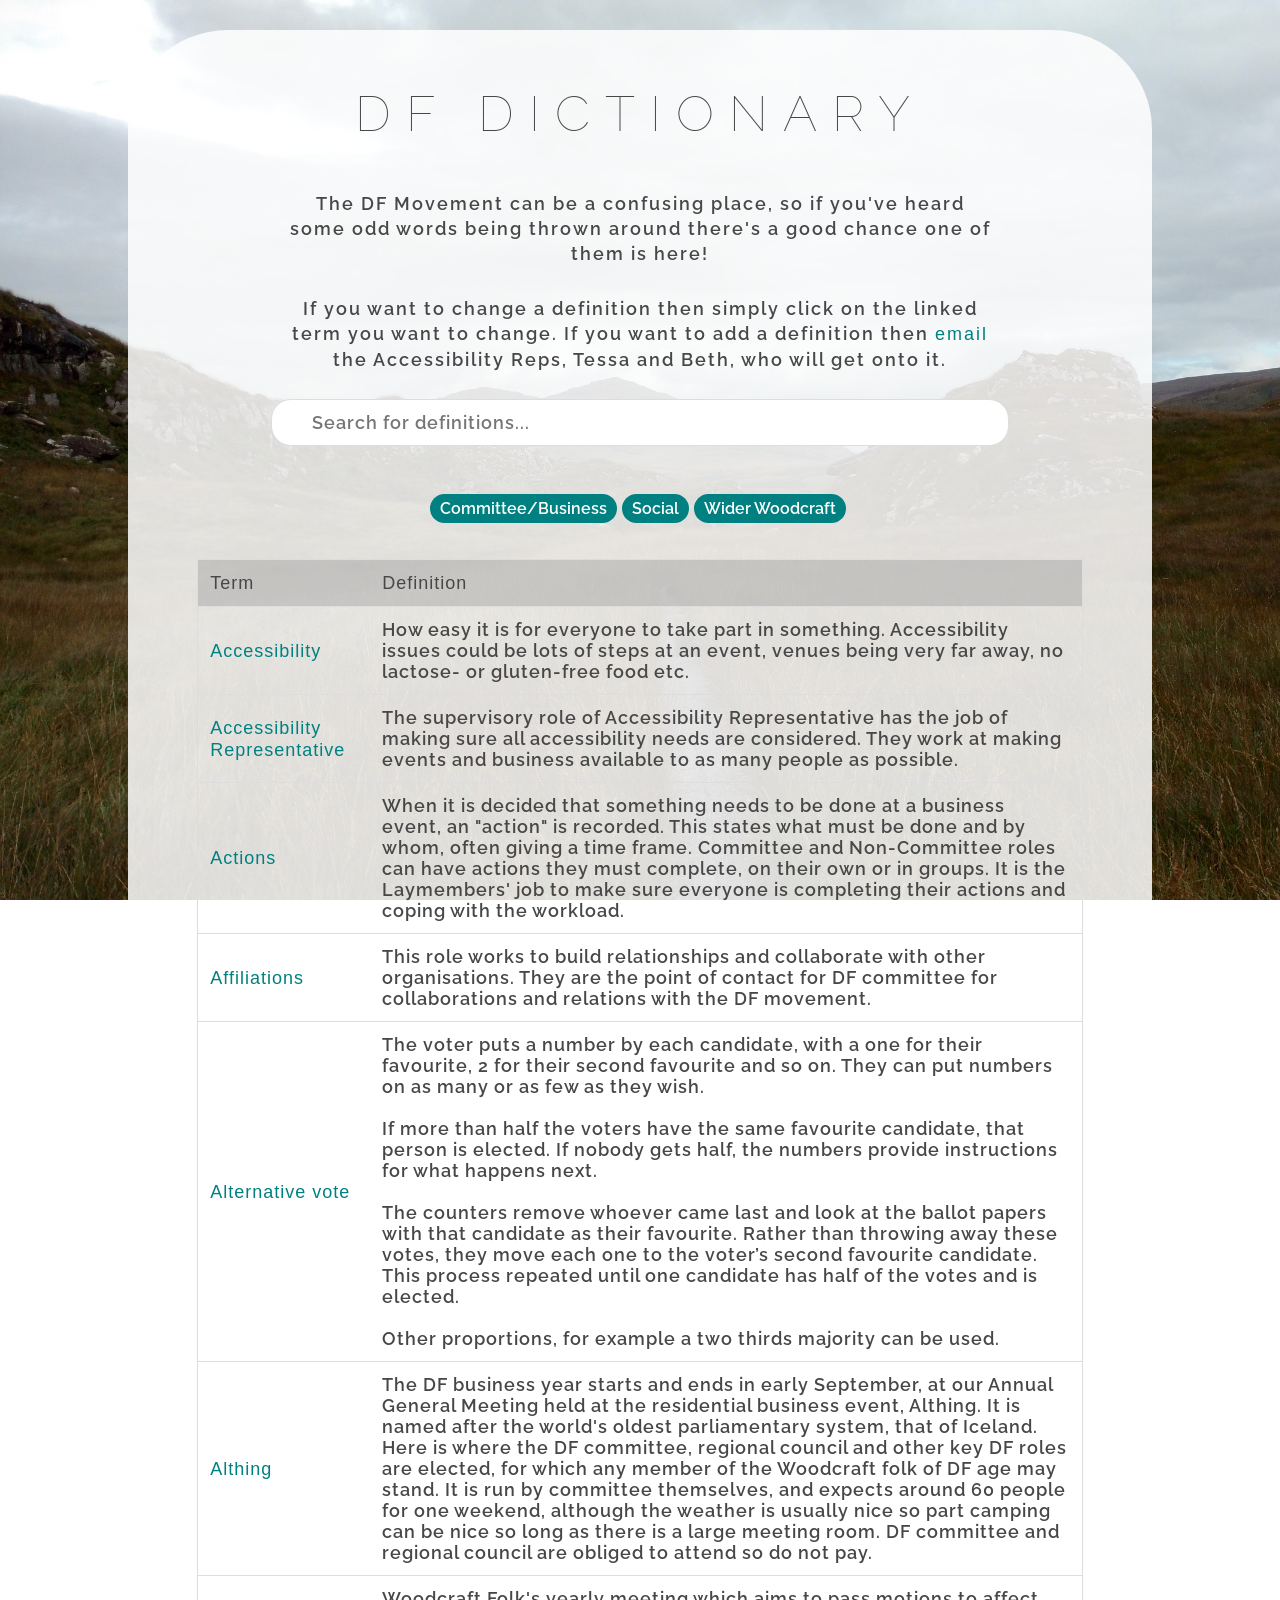
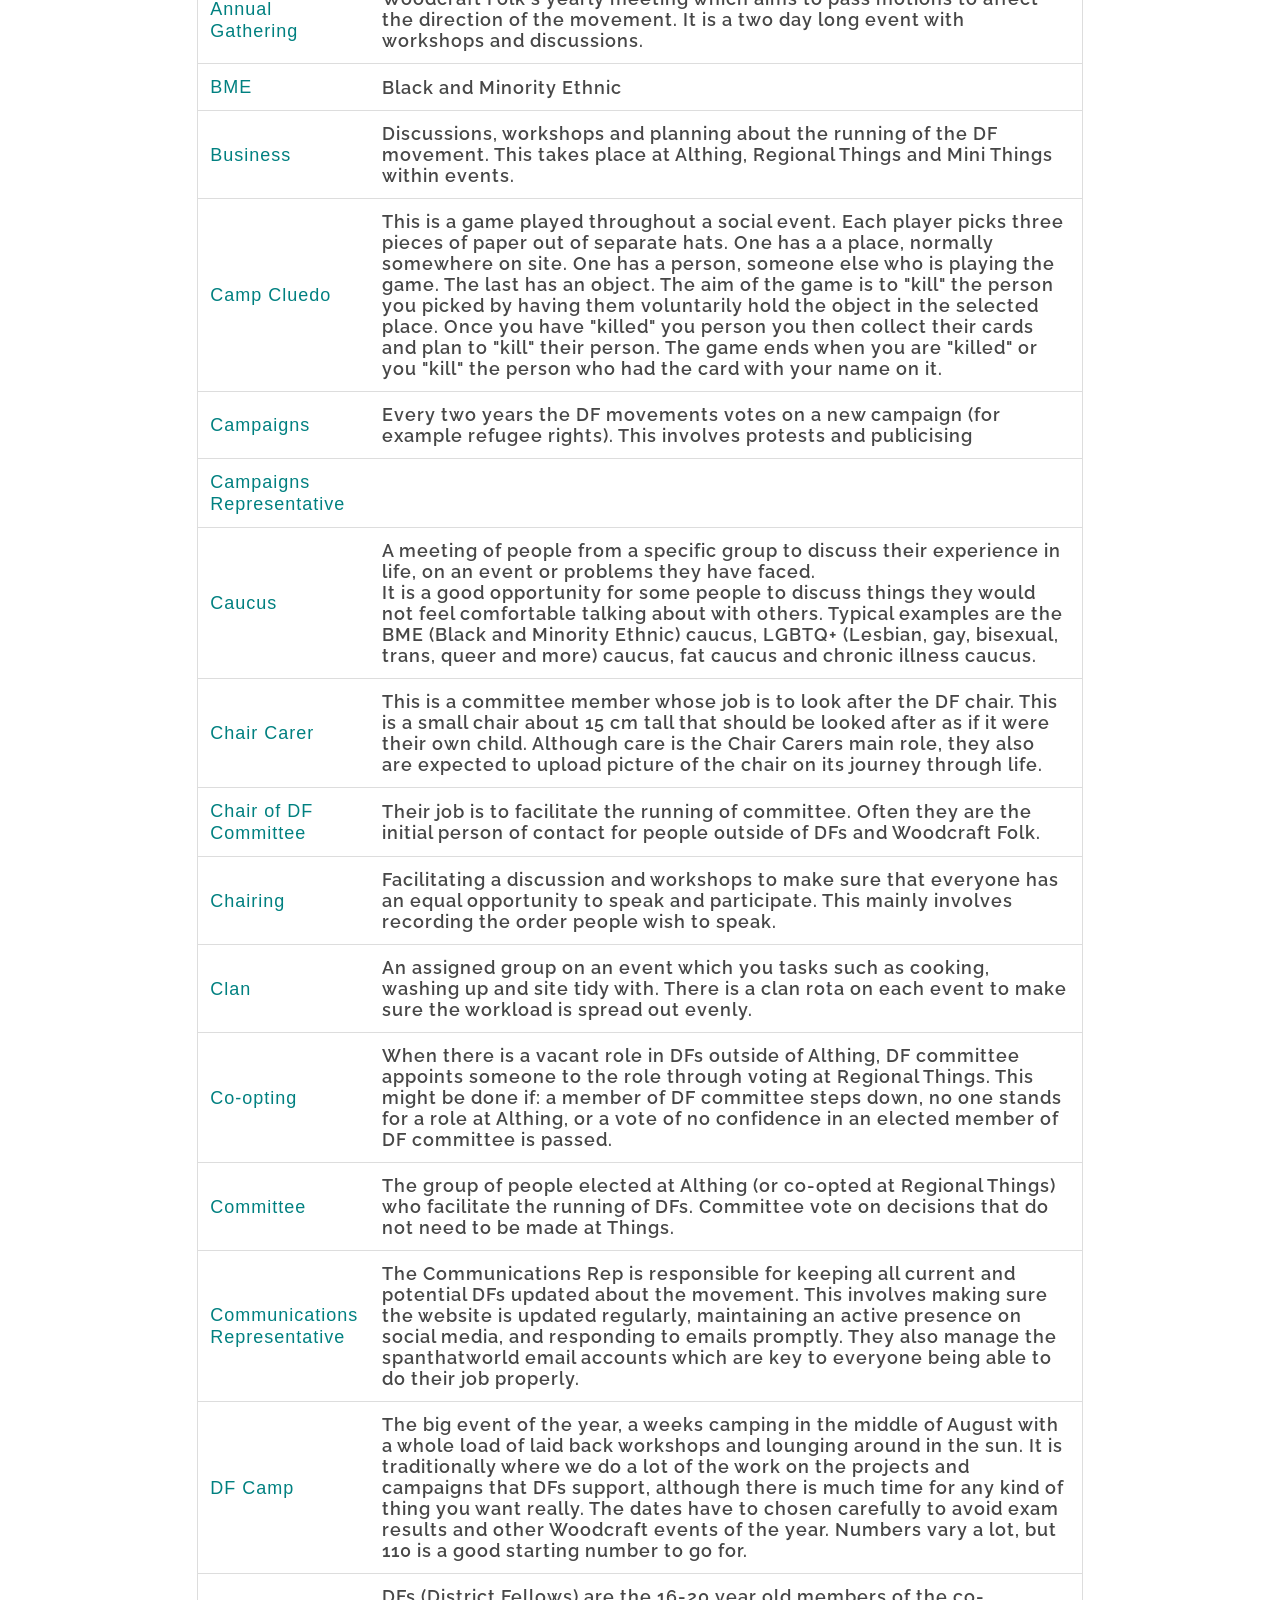
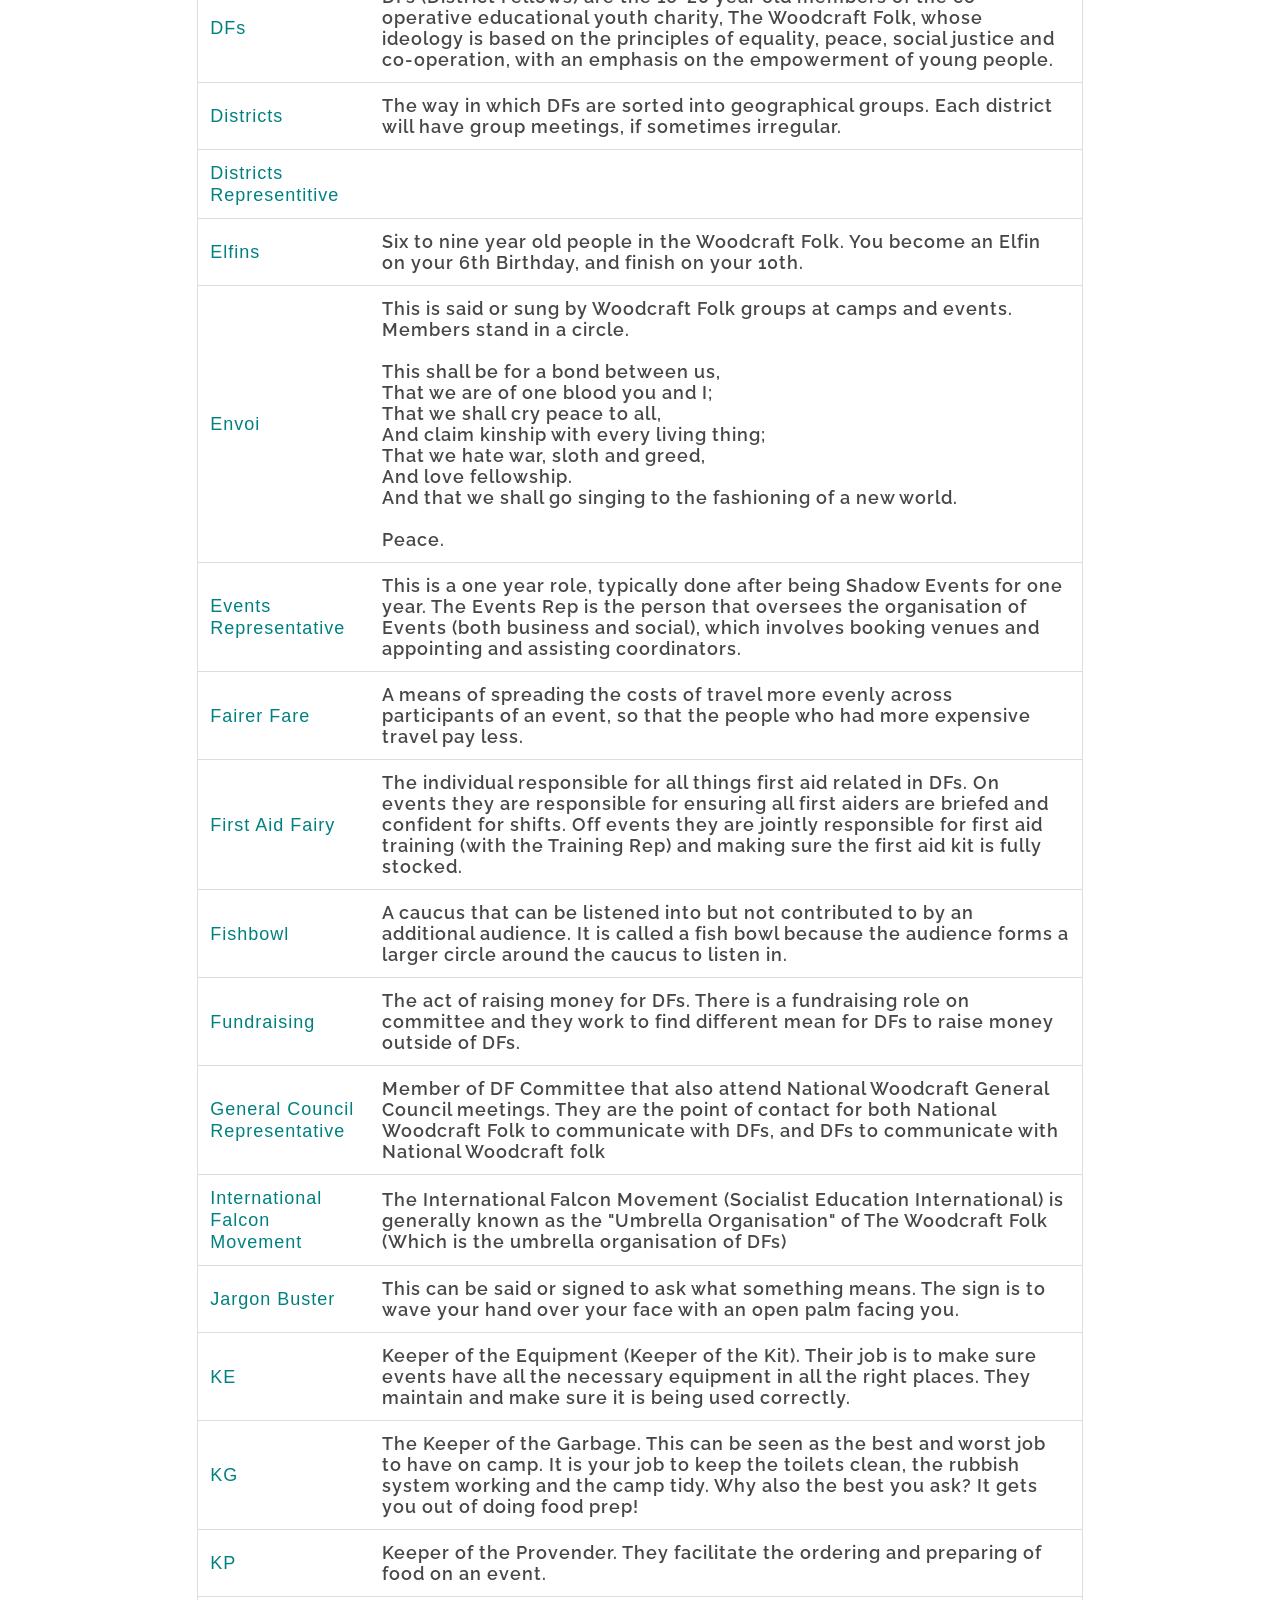
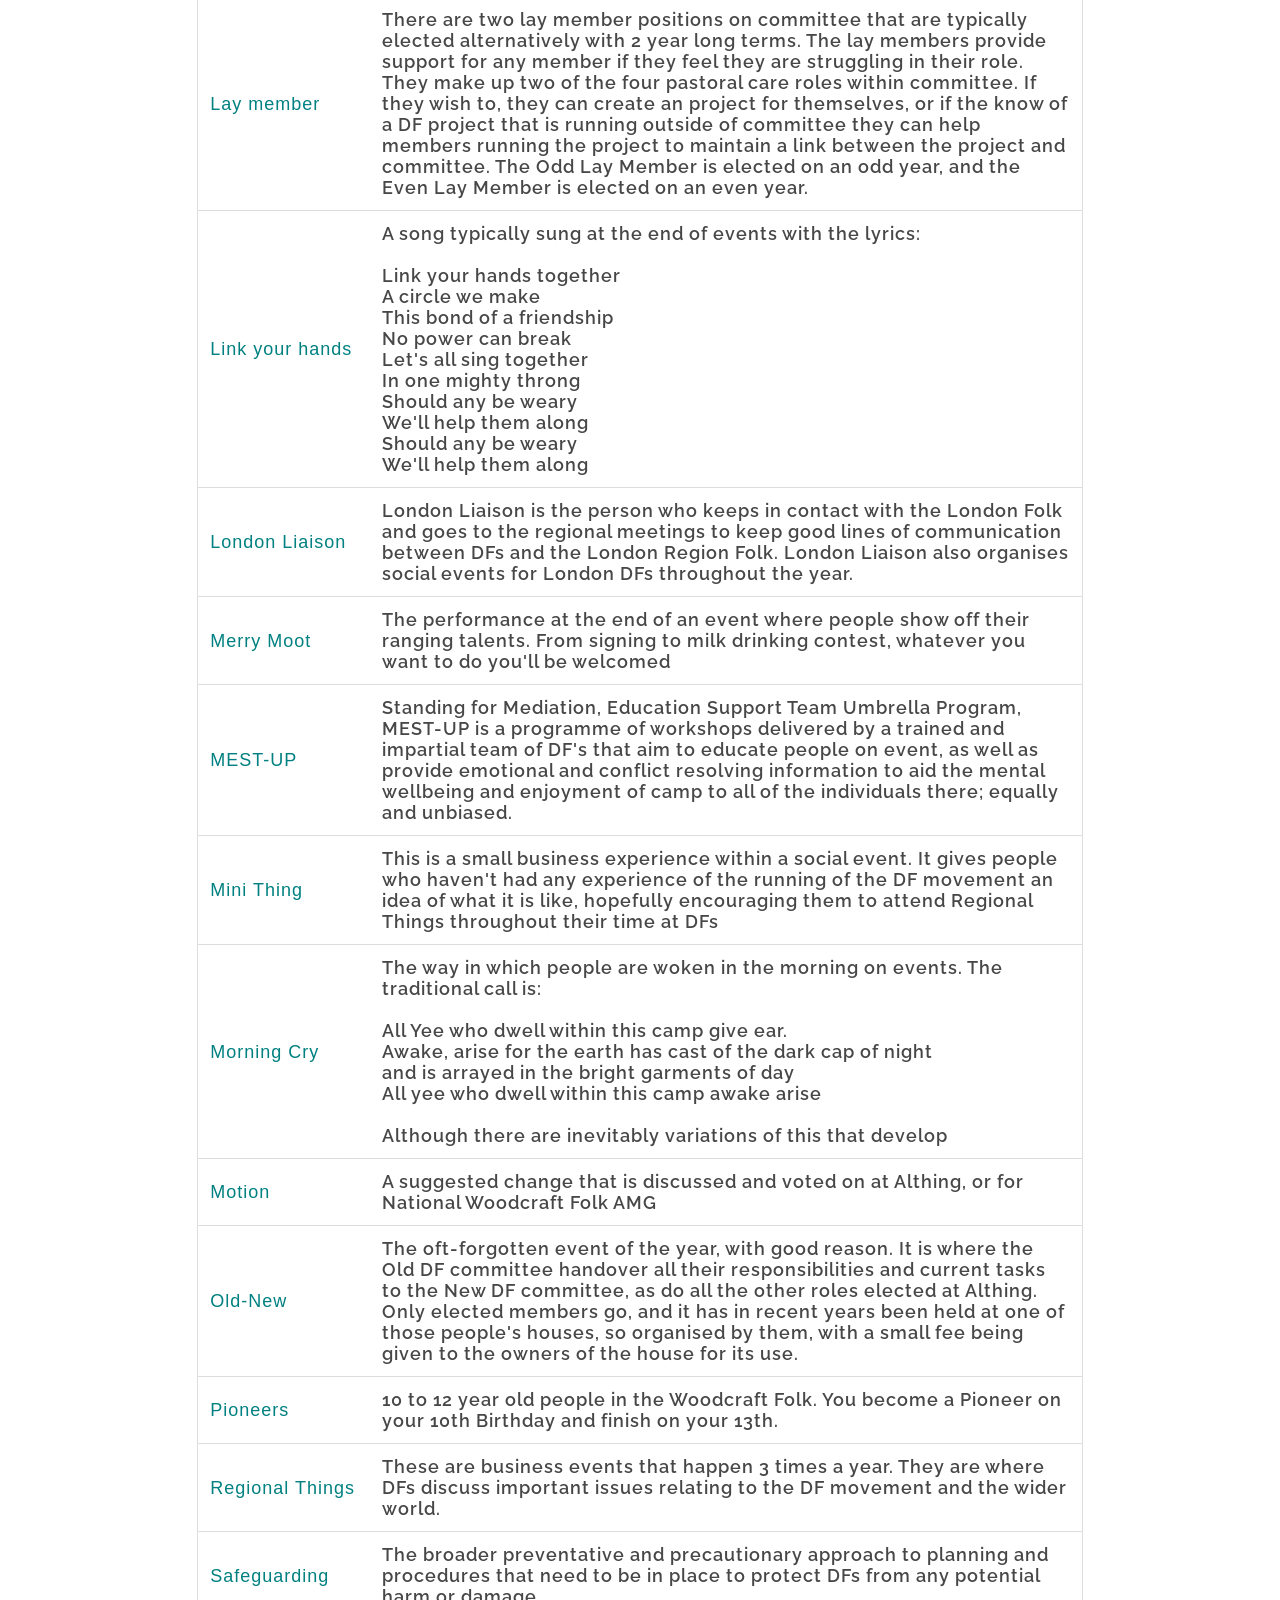
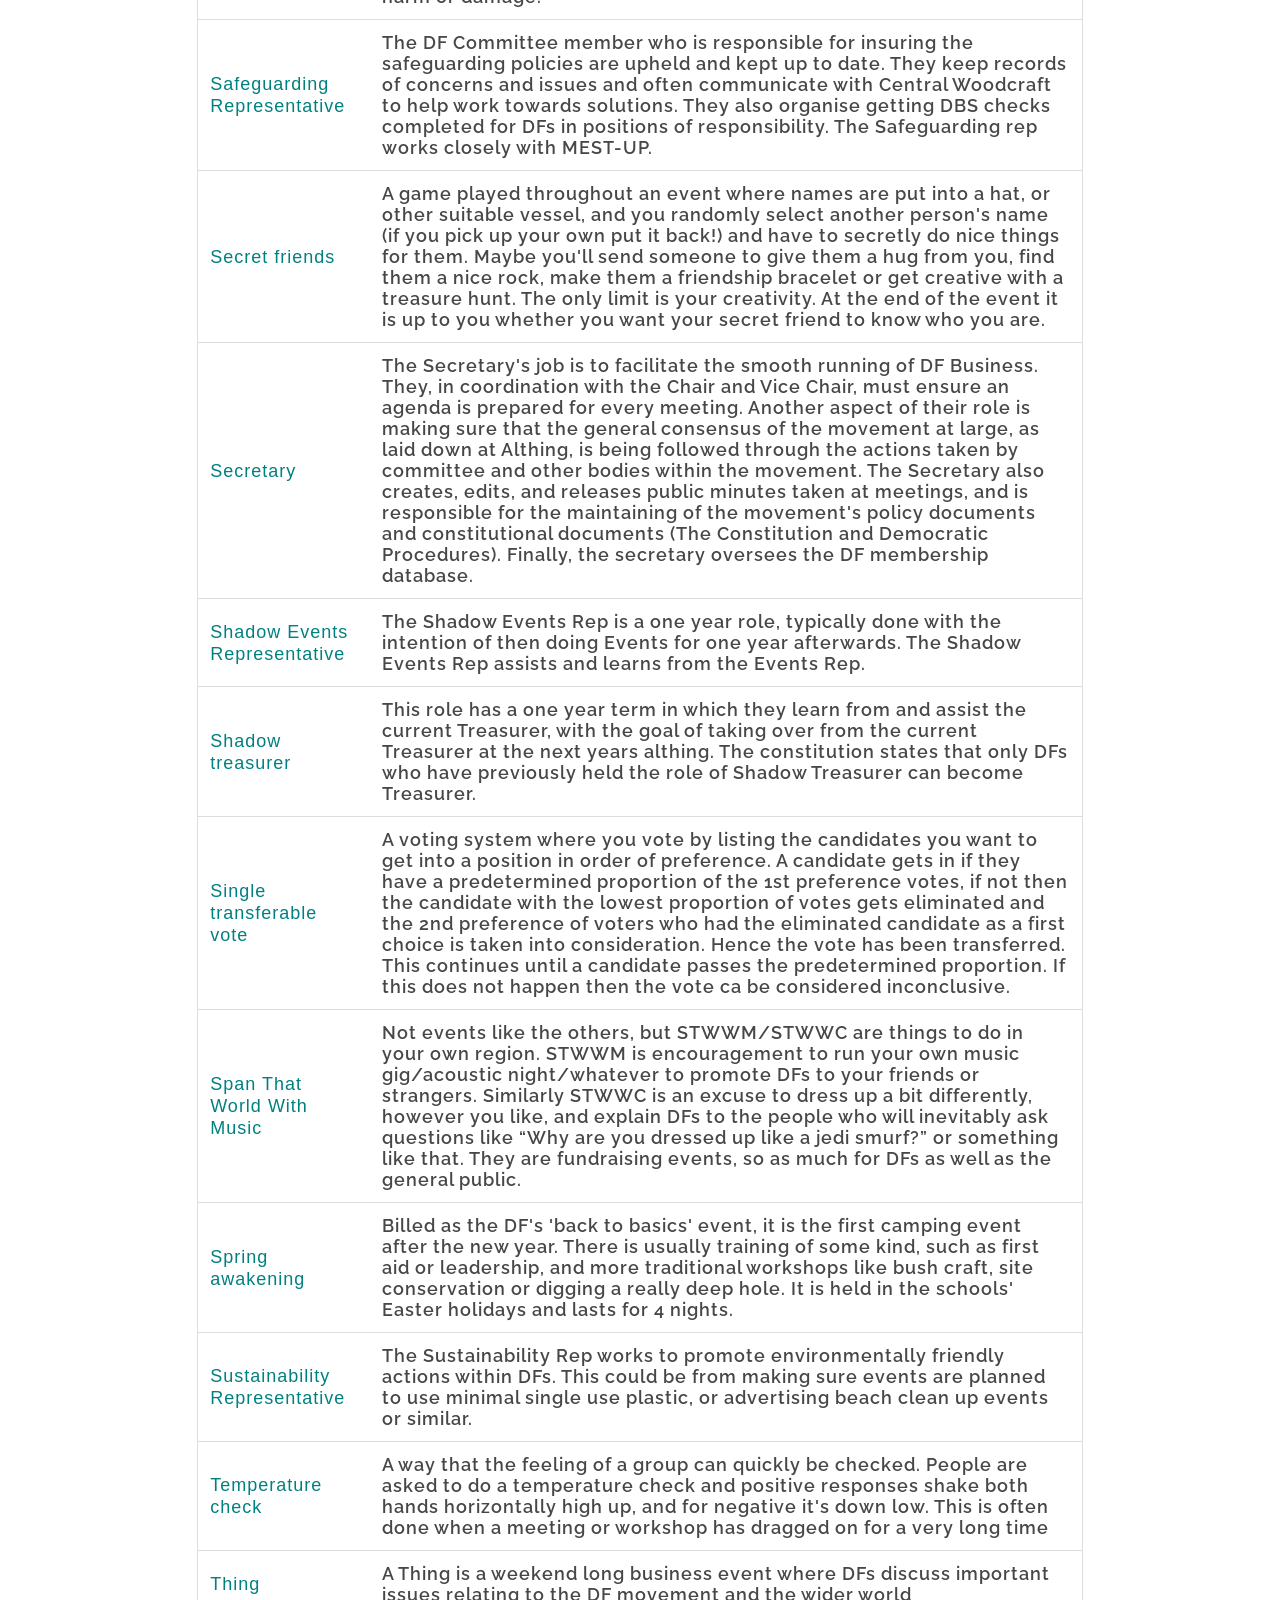
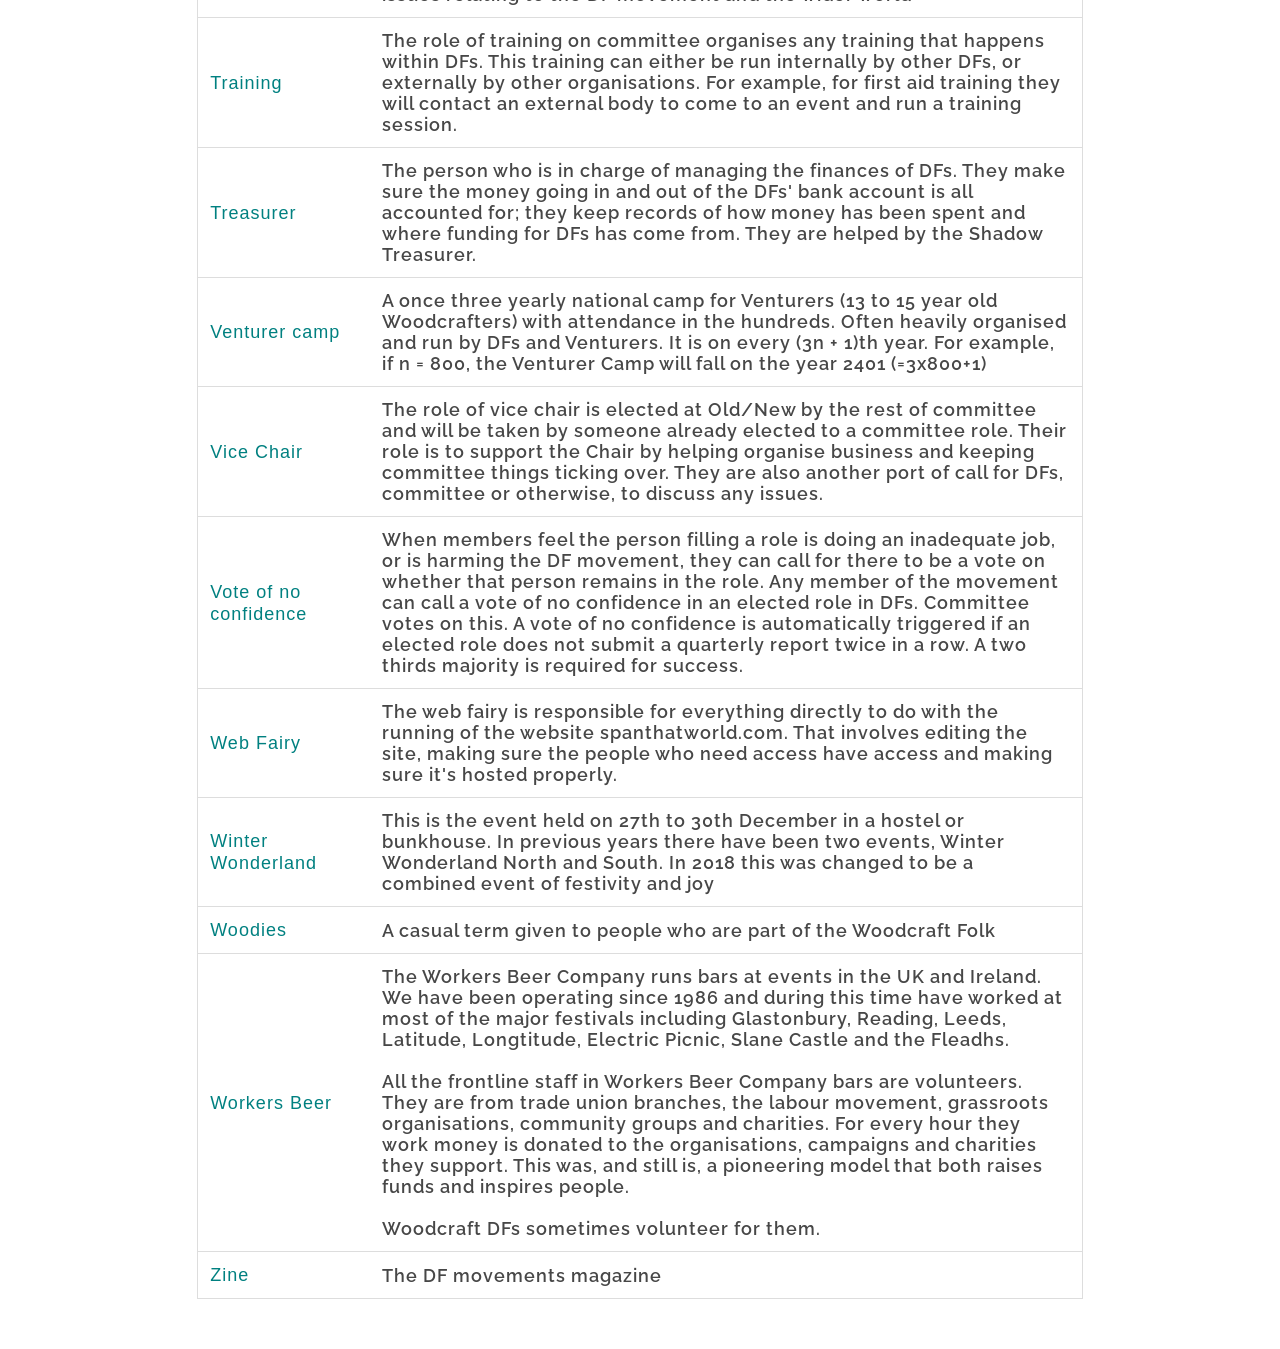
<file: dictionary/index.html>
<!DOCTYPE html>
<html>
  <head>
    <link rel="icon" type="image/png" href="./images/Black clear background.png">
    <title>DF Dictionary</title>
    <meta name="viewport" content="width=device-width, initial-scale=1">
    <link href='http://fonts.googleapis.com/css?family=Open+Sans' rel='stylesheet' type='text/css'>
    <link href="https://fonts.googleapis.com/css?family=Raleway:100&display=swap" rel="stylesheet">
    <link rel="stylesheet" type="text/css" href="./css/center_teal.css">
    <!-- <script type="text/javascript" scr="/scripts/dictionary-filter.js"></script> -->
  </head>
  <body>
    <h1>
      DF Dictionary
    </h1>
    <p>
      The DF Movement can be a confusing place, so if you've heard some odd
      words being thrown around there's a good chance one of them is here!
    </p>
    <p>If you want to change a definition then simply click on the linked term you want to change. If you want to add a definition then <a href="mailto:accessibility@spanthat.world">email</a> the Accessibility Reps, Tessa and Beth, who will get onto it.</p>
    <div class="searchBox">
      <input type="text" id="term" onkeyup="search()" placeholder="Search for definitions..." title="Type in a term"/>
    </div>
    <div class="boxInputs">
      <ul>
        <li>
        <input id = "checkctte" onclick="boxClicked()" type="checkbox" checked/>
        <label for = "checkctte" class="">Committee/Business</label>
      </li>
      <li>
        <input id = "checksocial" onclick="boxClicked()" type="checkbox" checked>
        <label for = "checksocial" class="">Social</label>
      </li>
      <li>
        <input id = "checkwcf" onclick="boxClicked()" type="checkbox" checked>
        <label for = "checkwcf" class="">Wider Woodcraft</label>
      </li>
      </ul>
    </div>
    <table id ="Dictionary">
      <tr class="header">
        <th id="termHeader"><strong>Term</strong></th>
        <th id="defHeader"><strong>Definition</strong></th>
        <th style="display:none">Hidden</th>
        <th style="display:none">business</th>
        <th style="display:none">social</th>
        <th style="display:none">otherwcf</th>
        <th style="display:none">search terms</th>
      </tr>
      <tr id="accessibility">
        <td><a href="mailto:accessibility@spanthatworld.com?subject=Change Definition for Accessibility&Body=Hi Tessa and Joe,%0d%0dCould you change the definition of Accessibility to%0d%0dHow easy it is for everyone to take part in something. Accessibility issues could be lots of steps at an event, venues being very far away, no lactose- or gluten-free food etc. %0d%0dBlue Skies,">Accessibility</a></td>
        <td>How easy it is for everyone to take part in something. Accessibility issues could be lots of steps at an event, venues being very far away, no lactose- or gluten-free food etc. </td>
        <td style="display:none"> </td>
        <td style="display:none">true</td>
        <td style="display:none">true</td>
        <td style="display:none">true</td>
        <td style="display:none"></td>
      </tr>
      <tr id="accessibilityrepresentative">
        <td><a href="mailto:accessibility@spanthatworld.com?subject=Change Definition for Accessibility Representative&Body=Hi Tessa and Joe,%0d%0dCould you change the definition of Accessibility Representative to%0d%0dThe supervisory role of Accessibility Representative has the job of making sure all accessibility needs are considered. They work at making events and business available to as many people as possible. %0d%0dBlue Skies,">Accessibility Representative</a></td>
        <td>The supervisory role of Accessibility Representative has the job of making sure all accessibility needs are considered. They work at making events and business available to as many people as possible. </td>
        <td style="display:none"></td>
        <td style="display:none">true</td>
        <td style="display:none">false</td>
        <td style="display:none">false</td>
        <td style="display:none">Committee, access</td>
      </tr>
      <tr id="actions">
        <td><a href="mailto:accessibility@spanthatworld.com?subject=Change Definition for Actions&Body=Hi Tessa and Joe,%0d%0dCould you change the definition of Actions to%0d%0dWhen it is decided that something needs to be done at a business event, an "action" is recorded. This states what must be done and by whom, often giving a time frame. Committee and Non-Committee roles can have actions they must complete, on their own or in groups. It is the Laymembers' job to make sure everyone is completing their actions and coping with the workload. %0d%0dBlue Skies,">Actions</a></td>
        <td>When it is decided that something needs to be done at a business event, an "action" is recorded. This states what must be done and by whom, often giving a time frame. Committee and Non-Committee roles can have actions they must complete, on their own or in groups. It is the Laymembers' job to make sure everyone is completing their actions and coping with the workload. </td>
        <td style="display:none"></td>
        <td style="display:none">true</td>
        <td style="display:none">false</td>
        <td style="display:none">true</td>
        <td style="display:none">committee, business</td>
      </tr>
      <tr>
        <td id="affiliations"><a href="mailto:accessibility@spanthatworld.com?subject=Change Definition for Affiliations&Body=Hi Tessa and Joe,%0d%0dCould you change the definition of Affiliations to%0d%0dThis role works to build relationships and collaborate with other organisations. They are the point of contact for DF committee for collaborations and relations with the DF movement. %0d%0dBlue Skies,">Affiliations</a></td>
        <td>This role works to build relationships and collaborate with other organisations. They are the point of contact for DF committee for collaborations and relations with the DF movement. </td>
        <td style="display:none"></td>
        <td style="display:none">true</td>
        <td style="display:none">false</td>
        <td style="display:none">false</td>
        <td style="display:none">Committee, collaborations</td>
      </tr>
      <tr>
        <td id="alternativevote"><a href="mailto:accessibility@spanthatworld.com?subject=Change Definition for Alternative vote&Body=Hi Tessa and Joe,%0d%0dCould you change the definition of Alternative vote to%0d%0dThe voter puts a number by each candidate, with a one for their favourite, 2 for their second favourite and so on. They can put numbers on as many or as few as they wish.%0d%0dIf more than half the voters have the same favourite candidate, that person is elected. If nobody gets half, the numbers provide instructions for what happens next.%0d%0dThe counters remove whoever came last and look at the ballot papers with that candidate as their favourite. Rather than throwing away these votes, they move each one to the voter’s second favourite candidate. This process repeated until one candidate has half of the votes and is elected.%0d%0dOther proportions, for example a two thirds majority can be used. %0d%0dBlue Skies,">Alternative vote</a></td>
        <td>The voter puts a number by each candidate, with a one for their favourite, 2 for their second favourite and so on. They can put numbers on as many or as few as they wish.<br><br>If more than half the voters have the same favourite candidate, that person is elected. If nobody gets half, the numbers provide instructions for what happens next.<br><br>The counters remove whoever came last and look at the ballot papers with that candidate as their favourite. Rather than throwing away these votes, they move each one to the voter’s second favourite candidate. This process repeated until one candidate has half of the votes and is elected.<br><br>Other proportions, for example a two thirds majority can be used. </td>
        <td style="display:none">AV</td>
        <td style="display:none">true</td>
        <td style="display:none">false</td>
        <td style="display:none">true</td>
        <td style="display:none">business, voting, democracy</td>
      </tr>
      <tr>
        <td id="althing"><a href="mailto:accessibility@spanthatworld.com?subject=Change Definition for Althing&Body=Hi Tessa and Joe,%0d%0dCould you change the definition of Althing to%0d%0dThe DF business year starts and ends in early September, at our Annual General Meeting held at the residential business event, Althing. It is named after the world's oldest parliamentary system, that of Iceland. Here is where the DF committee, regional council and other key DF roles are elected, for which any member of the Woodcraft folk of DF age may stand. It is run by committee themselves, and expects around 60 people for one weekend, although the weather is usually nice so part camping can be nice so long as there is a large meeting room. DF committee and regional council are obliged to attend so do not pay.%0d%0dBlue Skies,">Althing</a></td>
        <td>The DF business year starts and ends in early September, at our Annual General Meeting held at the residential business event, Althing. It is named after the world's oldest parliamentary system, that of Iceland. Here is where the DF committee, regional council and other key DF roles are elected, for which any member of the Woodcraft folk of DF age may stand. It is run by committee themselves, and expects around 60 people for one weekend, although the weather is usually nice so part camping can be nice so long as there is a large meeting room. DF committee and regional council are obliged to attend so do not pay.</td>
        <td style="display:none"></td>
        <td style="display:none">true</td>
        <td style="display:none">false</td>
        <td style="display:none">false</td>
        <td style="display:none">business, discussion, voting, committee</td>
      </tr>
      <tr>
        <td id="annualgathering"><a href="mailto:accessibility@spanthatworld.com?subject=Change Definition for Annual Gathering&Body=Hi Tessa and Joe,%0d%0dCould you change the definition of Annual Gathering to%0d%0dWoodcraft Folk's yearly meeting which aims to pass motions to affect the direction of the movement. It is a two day long event with workshops and discussions.%0d%0dBlue Skies,">Annual Gathering</a></td>
        <td>Woodcraft Folk's yearly meeting which aims to pass motions to affect the direction of the movement. It is a two day long event with workshops and discussions.</td>
        <td style="display:none">AG</td>
        <td style="display:none">true</td>
        <td style="display:none">false</td>
        <td style="display:none">true</td>
        <td style="display:none">business</td>
      </tr>
      <tr>
        <td id="bme"><a href="mailto:accessibility@spanthatworld.com?subject=Change Definition for BME&Body=Hi Tessa and Joe,%0d%0dCould you change the definition of BME to%0d%0dBlack and Minority Ethnic%0d%0dBlue Skies,">BME</a></td>
        <td>Black and Minority Ethnic</td>
        <td style="display:none"></td>
        <td style="display:none">true</td>
        <td style="display:none">true</td>
        <td style="display:none">false</td>
        <td style="display:none">acronyms</td>
      </tr>
      <tr>
        <td id="business"><a href="mailto:accessibility@spanthatworld.com?subject=Change Definition for Business&Body=Hi Tessa and Joe,%0d%0dCould you change the definition of Business to%0d%0dDiscussions, workshops and planning about the running of the DF movement. This takes place at Althing, Regional Things and Mini Things within events.%0d%0dBlue Skies,">Business</a></td>
        <td>Discussions, workshops and planning about the running of the DF movement. This takes place at Althing, Regional Things and Mini Things within events.</td>
        <td style="display:none"></td>
        <td style="display:none">true</td>
        <td style="display:none">true</td>
        <td style="display:none">true</td>
        <td style="display:none"></td>
      </tr>
      <tr>
        <td id="campcluedo"><a href="mailto:accessibility@spanthatworld.com?subject=Change Definition for Camp Cluedo &Body=Hi Tessa and Joe,%0d%0dCould you change the definition of Camp Cluedo  to%0d%0dThis is a game played throughout a social event. Each player picks three pieces of paper out of separate hats. One has a a place, normally somewhere on site. One has a person, someone else who is playing the game. The last has an object. The aim of the game is to "kill" the person you picked by having them voluntarily hold the object in the selected place. Once you have "killed" you person you then collect their cards and plan to "kill" their person. The game ends when you are "killed" or you "kill" the person who had the card with your name on it.%0d%0dBlue Skies,">Camp Cluedo </a></td>
        <td>This is a game played throughout a social event. Each player picks three pieces of paper out of separate hats. One has a a place, normally somewhere on site. One has a person, someone else who is playing the game. The last has an object. The aim of the game is to "kill" the person you picked by having them voluntarily hold the object in the selected place. Once you have "killed" you person you then collect their cards and plan to "kill" their person. The game ends when you are "killed" or you "kill" the person who had the card with your name on it.</td>
        <td style="display:none">Murder</td>
        <td style="display:none">false</td>
        <td style="display:none">true</td>
        <td style="display:none">true</td>
        <td style="display:none">games, camp, events</td>
      </tr>
      <tr>
        <td id="campaigns"><a href="mailto:accessibility@spanthatworld.com?subject=Change Definition for Campaigns&Body=Hi Tessa and Joe,%0d%0dCould you change the definition of Campaigns to%0d%0dEvery two years the DF movements votes on a new campaign (for example refugee rights). This involves protests and publicising%0d%0dBlue Skies,">Campaigns</a></td>
        <td>Every two years the DF movements votes on a new campaign (for example refugee rights). This involves protests and publicising</td>
        <td style="display:none"></td>
        <td style="display:none">true</td>
        <td style="display:none">false</td>
        <td style="display:none">true</td>
        <td style="display:none"></td>
      </tr>
      <tr>
        <td id="campaignsrepresentative"><a href="mailto:accessibility@spanthatworld.com?subject=Change Definition for Campaigns Representative&Body=Hi Tessa and Joe,%0d%0dCould you change the definition of Campaigns Representative to%0d%0d%0d%0dBlue Skies,">Campaigns Representative</a></td>
        <td></td>
        <td style="display:none"></td>
        <td style="display:none">true</td>
        <td style="display:none">false</td>
        <td style="display:none">false</td>
        <td style="display:none"></td>
      </tr>
      <tr>
        <td id="caucus"><a href="mailto:accessibility@spanthatworld.com?subject=Change Definition for Caucus&Body=Hi Tessa and Joe,%0d%0dCould you change the definition of Caucus to%0d%0dA meeting of people from a specific group to discuss their experience in life, on an event or problems they have faced.%0dIt is a good opportunity for some people to discuss things they would not feel comfortable talking about with others. Typical examples are the BME (Black and Minority Ethnic) caucus, LGBTQ+ (Lesbian, gay, bisexual, trans, queer and more) caucus, fat caucus and chronic illness caucus.%0d%0dBlue Skies,">Caucus</a></td>
        <td>A meeting of people from a specific group to discuss their experience in life, on an event or problems they have faced.<br>It is a good opportunity for some people to discuss things they would not feel comfortable talking about with others. Typical examples are the BME (Black and Minority Ethnic) caucus, LGBTQ+ (Lesbian, gay, bisexual, trans, queer and more) caucus, fat caucus and chronic illness caucus.</td>
        <td style="display:none"></td>
        <td style="display:none">true</td>
        <td style="display:none">true</td>
        <td style="display:none">false</td>
        <td style="display:none"></td>
      </tr>
      <tr>
        <td id="chaircarer"><a href="mailto:accessibility@spanthatworld.com?subject=Change Definition for Chair Carer&Body=Hi Tessa and Joe,%0d%0dCould you change the definition of Chair Carer to%0d%0dThis is a committee member whose job is to look after the DF chair. This is a small chair about 15 cm tall that should be looked after as if it were their own child. Although care is the Chair Carers main role, they also are expected to upload picture of the chair on its journey through life.%0d%0dBlue Skies,">Chair Carer</a></td>
        <td>This is a committee member whose job is to look after the DF chair. This is a small chair about 15 cm tall that should be looked after as if it were their own child. Although care is the Chair Carers main role, they also are expected to upload picture of the chair on its journey through life.</td>
        <td style="display:none"></td>
        <td style="display:none">true</td>
        <td style="display:none">true</td>
        <td style="display:none">false</td>
        <td style="display:none">Committee</td>
      </tr>
      <tr>
        <td id="chairofdfcommittee"><a href="mailto:accessibility@spanthatworld.com?subject=Change Definition for Chair of DF Committee&Body=Hi Tessa and Joe,%0d%0dCould you change the definition of Chair of DF Committee to%0d%0dTheir job is to facilitate the running of committee. Often they are the initial person of contact for people outside of DFs and Woodcraft Folk.%0d%0dBlue Skies,">Chair of DF Committee</a></td>
        <td>Their job is to facilitate the running of committee. Often they are the initial person of contact for people outside of DFs and Woodcraft Folk.</td>
        <td style="display:none">Chair</td>
        <td style="display:none">true</td>
        <td style="display:none">false</td>
        <td style="display:none">false</td>
        <td style="display:none">Committee, business, roles, role</td>
      </tr>
      <tr>
        <td id="chairing"><a href="mailto:accessibility@spanthatworld.com?subject=Change Definition for Chairing&Body=Hi Tessa and Joe,%0d%0dCould you change the definition of Chairing to%0d%0dFacilitating a discussion and workshops to make sure that everyone has an equal opportunity to speak and participate. This mainly involves recording the order people wish to speak.%0d%0dBlue Skies,">Chairing</a></td>
        <td>Facilitating a discussion and workshops to make sure that everyone has an equal opportunity to speak and participate. This mainly involves recording the order people wish to speak.</td>
        <td style="display:none"></td>
        <td style="display:none">true</td>
        <td style="display:none">false</td>
        <td style="display:none">false</td>
        <td style="display:none">Committee</td>
      </tr>
      <tr>
        <td id="clan"><a href="mailto:accessibility@spanthatworld.com?subject=Change Definition for Clan&Body=Hi Tessa and Joe,%0d%0dCould you change the definition of Clan to%0d%0dAn assigned group on an event which you tasks such as cooking, washing up and site tidy with. There is a clan rota on each event to make sure the workload is spread out evenly.%0d%0dBlue Skies,">Clan</a></td>
        <td>An assigned group on an event which you tasks such as cooking, washing up and site tidy with. There is a clan rota on each event to make sure the workload is spread out evenly.</td>
        <td style="display:none"></td>
        <td style="display:none">true</td>
        <td style="display:none">true</td>
        <td style="display:none">false</td>
        <td style="display:none">events, camp</td>
      </tr>
      <tr>
        <td id="co-opting"><a href="mailto:accessibility@spanthatworld.com?subject=Change Definition for Co-opting&Body=Hi Tessa and Joe,%0d%0dCould you change the definition of Co-opting to%0d%0dWhen there is a vacant role in DFs outside of Althing, DF committee appoints someone to the role through voting at Regional Things. This might be done if: a member of DF committee steps down, no one stands for a role at Althing, or a vote of no confidence in an elected member of DF committee is passed.%0d%0dBlue Skies,">Co-opting</a></td>
        <td>When there is a vacant role in DFs outside of Althing, DF committee appoints someone to the role through voting at Regional Things. This might be done if: a member of DF committee steps down, no one stands for a role at Althing, or a vote of no confidence in an elected member of DF committee is passed.</td>
        <td style="display:none">coopting</td>
        <td style="display:none">true</td>
        <td style="display:none">false</td>
        <td style="display:none">false</td>
        <td style="display:none">Committee, voting</td>
      </tr>
      <tr>
        <td id="committee"><a href="mailto:accessibility@spanthatworld.com?subject=Change Definition for Committee&Body=Hi Tessa and Joe,%0d%0dCould you change the definition of Committee to%0d%0dThe group of people elected at Althing (or co-opted at Regional Things) who facilitate the running of DFs. Committee vote on decisions that do not need to be made at Things.%0d%0dBlue Skies,">Committee</a></td>
        <td>The group of people elected at Althing (or co-opted at Regional Things) who facilitate the running of DFs. Committee vote on decisions that do not need to be made at Things.</td>
        <td style="display:none">ctte</td>
        <td style="display:none">false</td>
        <td style="display:none">false</td>
        <td style="display:none">false</td>
        <td style="display:none"></td>
      </tr>
      <tr>
        <td id="communicationsrepresentative"><a href="mailto:accessibility@spanthatworld.com?subject=Change Definition for Communications Representative &Body=Hi Tessa and Joe,%0d%0dCould you change the definition of Communications Representative  to%0d%0dThe Communications Rep is responsible for keeping all current and potential DFs updated about the movement. This involves making sure the website is updated regularly, maintaining an active presence on social media, and responding to emails promptly. They also manage the spanthatworld email accounts which are key to everyone being able to do their job properly.%0d%0dBlue Skies,">Communications Representative </a></td>
        <td>The Communications Rep is responsible for keeping all current and potential DFs updated about the movement. This involves making sure the website is updated regularly, maintaining an active presence on social media, and responding to emails promptly. They also manage the spanthatworld email accounts which are key to everyone being able to do their job properly.</td>
        <td style="display:none">Comms, coms, communications rep, comms rep</td>
        <td style="display:none">true</td>
        <td style="display:none">false</td>
        <td style="display:none">false</td>
        <td style="display:none">Committee</td>
      </tr>
      <tr>
        <td id="dfcamp"><a href="mailto:accessibility@spanthatworld.com?subject=Change Definition for DF Camp&Body=Hi Tessa and Joe,%0d%0dCould you change the definition of DF Camp to%0d%0dThe big event of the year, a weeks camping in the middle of August with a whole load of laid back workshops and lounging around in the sun. It is traditionally where we do a lot of the work on the projects and campaigns that DFs support, although there is much time for any kind of thing you want really. The dates have to chosen carefully to avoid exam results and other Woodcraft events of the year. Numbers vary a lot, but 110 is a good starting number to go for.%0d%0dBlue Skies,">DF Camp</a></td>
        <td>The big event of the year, a weeks camping in the middle of August with a whole load of laid back workshops and lounging around in the sun. It is traditionally where we do a lot of the work on the projects and campaigns that DFs support, although there is much time for any kind of thing you want really. The dates have to chosen carefully to avoid exam results and other Woodcraft events of the year. Numbers vary a lot, but 110 is a good starting number to go for.</td>
        <td style="display:none"></td>
        <td style="display:none">false</td>
        <td style="display:none">true</td>
        <td style="display:none">false</td>
        <td style="display:none">Events</td>
      </tr>
      <tr>
        <td id="dfs"><a href="mailto:accessibility@spanthatworld.com?subject=Change Definition for DFs&Body=Hi Tessa and Joe,%0d%0dCould you change the definition of DFs to%0d%0dDFs (District Fellows) are the 16-20 year old members of the co-operative educational youth charity, The Woodcraft Folk, whose ideology is based on the principles of equality, peace, social justice and co-operation, with an emphasis on the empowerment of young people. %0d%0dBlue Skies,">DFs</a></td>
        <td>DFs (District Fellows) are the 16-20 year old members of the co-operative educational youth charity, The Woodcraft Folk, whose ideology is based on the principles of equality, peace, social justice and co-operation, with an emphasis on the empowerment of young people. </td>
        <td style="display:none">District Fellows</td>
        <td style="display:none">true</td>
        <td style="display:none">true</td>
        <td style="display:none">true</td>
        <td style="display:none"></td>
      </tr>
      <tr>
        <td id="districts"><a href="mailto:accessibility@spanthatworld.com?subject=Change Definition for Districts&Body=Hi Tessa and Joe,%0d%0dCould you change the definition of Districts to%0d%0dThe way in which DFs are sorted into geographical groups. Each district will have group meetings, if sometimes irregular.%0d%0dBlue Skies,">Districts</a></td>
        <td>The way in which DFs are sorted into geographical groups. Each district will have group meetings, if sometimes irregular.</td>
        <td style="display:none"></td>
        <td style="display:none">true</td>
        <td style="display:none">false</td>
        <td style="display:none">false</td>
        <td style="display:none"></td>
      </tr>
      <tr>
        <td id="districtsrepresentitive"><a href="mailto:accessibility@spanthatworld.com?subject=Change Definition for Districts Representitive&Body=Hi Tessa and Joe,%0d%0dCould you change the definition of Districts Representitive to%0d%0d%0d%0dBlue Skies,">Districts Representitive</a></td>
        <td></td>
        <td style="display:none">Districts Rep</td>
        <td style="display:none">true</td>
        <td style="display:none">false</td>
        <td style="display:none">false</td>
        <td style="display:none"></td>
      </tr>
      <tr>
        <td id="elfins"><a href="mailto:accessibility@spanthatworld.com?subject=Change Definition for Elfins&Body=Hi Tessa and Joe,%0d%0dCould you change the definition of Elfins to%0d%0dSix to nine year old people in the Woodcraft Folk. You become an Elfin on your 6th Birthday, and finish on your 10th.%0d%0dBlue Skies,">Elfins</a></td>
        <td>Six to nine year old people in the Woodcraft Folk. You become an Elfin on your 6th Birthday, and finish on your 10th.</td>
        <td style="display:none"></td>
        <td style="display:none">false</td>
        <td style="display:none">false</td>
        <td style="display:none">true</td>
        <td style="display:none"></td>
      </tr>
      <tr>
        <td id="envoi"><a href="mailto:accessibility@spanthatworld.com?subject=Change Definition for Envoi&Body=Hi Tessa and Joe,%0d%0dCould you change the definition of Envoi to%0d%0dThis is said or sung by Woodcraft Folk groups at camps and events. Members stand in a circle.%0d%0dThis shall be for a bond between us,%0dThat we are of one blood you and I;%0dThat we shall cry peace to all,%0dAnd claim kinship with every living thing;%0dThat we hate war, sloth and greed,%0dAnd love fellowship.%0dAnd that we shall go singing to the fashioning of a new world.%0d%0dPeace.%0d%0dBlue Skies,">Envoi</a></td>
        <td>This is said or sung by Woodcraft Folk groups at camps and events. Members stand in a circle.<br><br>This shall be for a bond between us,<br>That we are of one blood you and I;<br>That we shall cry peace to all,<br>And claim kinship with every living thing;<br>That we hate war, sloth and greed,<br>And love fellowship.<br>And that we shall go singing to the fashioning of a new world.<br><br>Peace.</td>
        <td style="display:none">Envoy, Creed</td>
        <td style="display:none">false</td>
        <td style="display:none">false</td>
        <td style="display:none">true</td>
        <td style="display:none">song, events, camp</td>
      </tr>
      <tr>
        <td id="eventsrepresentative"><a href="mailto:accessibility@spanthatworld.com?subject=Change Definition for Events Representative&Body=Hi Tessa and Joe,%0d%0dCould you change the definition of Events Representative to%0d%0dThis is a one year role, typically done after being Shadow Events for one year. The Events Rep is the person that oversees the organisation of Events (both business and social), which involves booking venues and appointing and assisting coordinators.%0d%0dBlue Skies,">Events Representative</a></td>
        <td>This is a one year role, typically done after being Shadow Events for one year. The Events Rep is the person that oversees the organisation of Events (both business and social), which involves booking venues and appointing and assisting coordinators.</td>
        <td style="display:none">Events Rep</td>
        <td style="display:none">true</td>
        <td style="display:none">false</td>
        <td style="display:none">false</td>
        <td style="display:none">Committee</td>
      </tr>
      <tr>
        <td id="fairerfare"><a href="mailto:accessibility@spanthatworld.com?subject=Change Definition for Fairer Fare&Body=Hi Tessa and Joe,%0d%0dCould you change the definition of Fairer Fare to%0d%0dA means of spreading the costs of travel more evenly across participants of an event, so that the people who had more expensive travel pay less. %0d%0dBlue Skies,">Fairer Fare</a></td>
        <td>A means of spreading the costs of travel more evenly across participants of an event, so that the people who had more expensive travel pay less. </td>
        <td style="display:none">ff</td>
        <td style="display:none">true</td>
        <td style="display:none">true</td>
        <td style="display:none">false</td>
        <td style="display:none">trains, travel, cost, money</td>
      </tr>
      <tr>
        <td id="firstaidfairy"><a href="mailto:accessibility@spanthatworld.com?subject=Change Definition for First Aid Fairy&Body=Hi Tessa and Joe,%0d%0dCould you change the definition of First Aid Fairy to%0d%0dThe individual responsible for all things first aid related in DFs. On events they are responsible for ensuring all first aiders are briefed and confident for shifts. Off events they are jointly responsible for first aid training (with the Training Rep) and making sure the first aid kit is fully stocked.%0d%0dBlue Skies,">First Aid Fairy</a></td>
        <td>The individual responsible for all things first aid related in DFs. On events they are responsible for ensuring all first aiders are briefed and confident for shifts. Off events they are jointly responsible for first aid training (with the Training Rep) and making sure the first aid kit is fully stocked.</td>
        <td style="display:none"></td>
        <td style="display:none">true</td>
        <td style="display:none">true</td>
        <td style="display:none">false</td>
        <td style="display:none">safety</td>
      </tr>
      <tr>
        <td id="fishbowl"><a href="mailto:accessibility@spanthatworld.com?subject=Change Definition for Fishbowl&Body=Hi Tessa and Joe,%0d%0dCould you change the definition of Fishbowl to%0d%0dA caucus that can be listened into but not contributed to by an additional audience. It is called a fish bowl because the audience forms a larger circle around the caucus to listen in. %0d%0dBlue Skies,">Fishbowl</a></td>
        <td>A caucus that can be listened into but not contributed to by an additional audience. It is called a fish bowl because the audience forms a larger circle around the caucus to listen in. </td>
        <td style="display:none"></td>
        <td style="display:none">true</td>
        <td style="display:none">true</td>
        <td style="display:none">false</td>
        <td style="display:none">meeting, discussions</td>
      </tr>
      <tr>
        <td id="fundraising"><a href="mailto:accessibility@spanthatworld.com?subject=Change Definition for Fundraising&Body=Hi Tessa and Joe,%0d%0dCould you change the definition of Fundraising to%0d%0dThe act of raising money for DFs. There is a fundraising role on committee and they work to find different mean for DFs to raise money outside of DFs.%0d%0dBlue Skies,">Fundraising</a></td>
        <td>The act of raising money for DFs. There is a fundraising role on committee and they work to find different mean for DFs to raise money outside of DFs.</td>
        <td style="display:none"></td>
        <td style="display:none">true</td>
        <td style="display:none">false</td>
        <td style="display:none">true</td>
        <td style="display:none">money, role, committee</td>
      </tr>
      <tr>
        <td id="generalcouncilrepresentative"><a href="mailto:accessibility@spanthatworld.com?subject=Change Definition for General Council Representative&Body=Hi Tessa and Joe,%0d%0dCould you change the definition of General Council Representative to%0d%0dMember of DF Committee that also attend National Woodcraft General Council meetings. They are the point of contact for both National Woodcraft Folk to communicate with DFs, and DFs to communicate with National Woodcraft folk%0d%0dBlue Skies,">General Council Representative</a></td>
        <td>Member of DF Committee that also attend National Woodcraft General Council meetings. They are the point of contact for both National Woodcraft Folk to communicate with DFs, and DFs to communicate with National Woodcraft folk</td>
        <td style="display:none">GC representative, GC rep</td>
        <td style="display:none">true</td>
        <td style="display:none">false</td>
        <td style="display:none">false</td>
        <td style="display:none">Committee</td>
      </tr>
      <tr>
        <td id="internationalfalconmovement"><a href="mailto:accessibility@spanthatworld.com?subject=Change Definition for International Falcon Movement&Body=Hi Tessa and Joe,%0d%0dCould you change the definition of International Falcon Movement to%0d%0dThe International Falcon Movement (Socialist Education International) is generally known as the "Umbrella Organisation" of The Woodcraft Folk (Which is the umbrella organisation of DFs)%0d%0dBlue Skies,">International Falcon Movement</a></td>
        <td>The International Falcon Movement (Socialist Education International) is generally known as the "Umbrella Organisation" of The Woodcraft Folk (Which is the umbrella organisation of DFs)</td>
        <td style="display:none">IFM SEI, IFM-SEI, IFM•SEI, IFM</td>
        <td style="display:none">false</td>
        <td style="display:none">false</td>
        <td style="display:none">true</td>
        <td style="display:none"></td>
      </tr>
      <tr>
        <td id="jargonbuster"><a href="mailto:accessibility@spanthatworld.com?subject=Change Definition for Jargon Buster&Body=Hi Tessa and Joe,%0d%0dCould you change the definition of Jargon Buster to%0d%0dThis can be said or signed to ask what something means. The sign is to wave your hand over your face with an open palm facing you.%0d%0dBlue Skies,">Jargon Buster</a></td>
        <td>This can be said or signed to ask what something means. The sign is to wave your hand over your face with an open palm facing you.</td>
        <td style="display:none"></td>
        <td style="display:none">true</td>
        <td style="display:none">true</td>
        <td style="display:none">true</td>
        <td style="display:none"></td>
      </tr>
      <tr>
        <td id="ke"><a href="mailto:accessibility@spanthatworld.com?subject=Change Definition for KE&Body=Hi Tessa and Joe,%0d%0dCould you change the definition of KE to%0d%0dKeeper of the Equipment (Keeper of the Kit). Their job is to make sure events have all the necessary equipment in all the right places. They maintain and make sure it is being used correctly. %0d%0dBlue Skies,">KE</a></td>
        <td>Keeper of the Equipment (Keeper of the Kit). Their job is to make sure events have all the necessary equipment in all the right places. They maintain and make sure it is being used correctly. </td>
        <td style="display:none">KK</td>
        <td style="display:none">false</td>
        <td style="display:none">true</td>
        <td style="display:none">true</td>
        <td style="display:none"></td>
      </tr>
      <tr>
        <td id="kg"><a href="mailto:accessibility@spanthatworld.com?subject=Change Definition for KG&Body=Hi Tessa and Joe,%0d%0dCould you change the definition of KG to%0d%0dThe Keeper of the Garbage. This can be seen as the best and worst job to have on camp. It is your job to keep the toilets clean, the rubbish system working and the camp tidy. Why also the best you ask? It gets you out of doing food prep!%0d%0dBlue Skies,">KG</a></td>
        <td>The Keeper of the Garbage. This can be seen as the best and worst job to have on camp. It is your job to keep the toilets clean, the rubbish system working and the camp tidy. Why also the best you ask? It gets you out of doing food prep!</td>
        <td style="display:none"></td>
        <td style="display:none">false</td>
        <td style="display:none">true</td>
        <td style="display:none">true</td>
        <td style="display:none"></td>
      </tr>
      <tr>
        <td id="kp"><a href="mailto:accessibility@spanthatworld.com?subject=Change Definition for KP&Body=Hi Tessa and Joe,%0d%0dCould you change the definition of KP to%0d%0dKeeper of the Provender. They facilitate the ordering and preparing of food on an event.%0d%0dBlue Skies,">KP</a></td>
        <td>Keeper of the Provender. They facilitate the ordering and preparing of food on an event.</td>
        <td style="display:none">Food person</td>
        <td style="display:none">false</td>
        <td style="display:none">true</td>
        <td style="display:none">true</td>
        <td style="display:none"></td>
      </tr>
      <tr>
        <td id="laymember"><a href="mailto:accessibility@spanthatworld.com?subject=Change Definition for Lay member&Body=Hi Tessa and Joe,%0d%0dCould you change the definition of Lay member to%0d%0dThere are two lay member positions on committee that are typically elected alternatively with 2 year long terms. The lay members provide support for any member if they feel they are struggling in their role. They make up two of the four pastoral care roles within committee. If they wish to, they can create an project for themselves, or if the know of a DF project that is running outside of committee they can help members running the project to maintain a link between the project and committee. The Odd Lay Member is elected on an odd year, and the Even Lay Member is elected on an even year.%0d%0dBlue Skies,">Lay member</a></td>
        <td>There are two lay member positions on committee that are typically elected alternatively with 2 year long terms. The lay members provide support for any member if they feel they are struggling in their role. They make up two of the four pastoral care roles within committee. If they wish to, they can create an project for themselves, or if the know of a DF project that is running outside of committee they can help members running the project to maintain a link between the project and committee. The Odd Lay Member is elected on an odd year, and the Even Lay Member is elected on an even year.</td>
        <td style="display:none">Odd Lay Member, Even Lay Member, Odd laymember, even laymember, odd lay-member, even lay-member</td>
        <td style="display:none">true</td>
        <td style="display:none">false</td>
        <td style="display:none">false</td>
        <td style="display:none">Committee</td>
      </tr>
      <tr>
        <td id="linkyourhands"><a href="mailto:accessibility@spanthatworld.com?subject=Change Definition for Link your hands&Body=Hi Tessa and Joe,%0d%0dCould you change the definition of Link your hands to%0d%0dA song typically sung at the end of events with the lyrics:%0d%0dLink your hands together%0dA circle we make%0dThis bond of a friendship%0dNo power can break%0dLet's all sing together%0dIn one mighty throng%0dShould any be weary%0dWe'll help them along%0dShould any be weary%0dWe'll help them along%0d%0dBlue Skies,">Link your hands</a></td>
        <td>A song typically sung at the end of events with the lyrics:<br><br>Link your hands together<br>A circle we make<br>This bond of a friendship<br>No power can break<br>Let's all sing together<br>In one mighty throng<br>Should any be weary<br>We'll help them along<br>Should any be weary<br>We'll help them along</td>
        <td style="display:none">circle song</td>
        <td style="display:none">false</td>
        <td style="display:none">true</td>
        <td style="display:none">true</td>
        <td style="display:none"></td>
      </tr>
      <tr>
        <td id="londonliaison"><a href="mailto:accessibility@spanthatworld.com?subject=Change Definition for London Liaison&Body=Hi Tessa and Joe,%0d%0dCould you change the definition of London Liaison to%0d%0dLondon Liaison is the person who keeps in contact with the London Folk and goes to the regional meetings to keep good lines of communication between DFs and the London Region Folk. London Liaison also organises social events for London DFs throughout the year.%0d%0dBlue Skies,">London Liaison</a></td>
        <td>London Liaison is the person who keeps in contact with the London Folk and goes to the regional meetings to keep good lines of communication between DFs and the London Region Folk. London Liaison also organises social events for London DFs throughout the year.</td>
        <td style="display:none"></td>
        <td style="display:none">true</td>
        <td style="display:none">false</td>
        <td style="display:none">false</td>
        <td style="display:none">Committee</td>
      </tr>
      <tr>
        <td id="merrymoot"><a href="mailto:accessibility@spanthatworld.com?subject=Change Definition for Merry Moot&Body=Hi Tessa and Joe,%0d%0dCould you change the definition of Merry Moot to%0d%0dThe performance at the end of an event where people show off their ranging talents. From signing to milk drinking contest, whatever you want to do you'll be welcomed%0d%0dBlue Skies,">Merry Moot</a></td>
        <td>The performance at the end of an event where people show off their ranging talents. From signing to milk drinking contest, whatever you want to do you'll be welcomed</td>
        <td style="display:none">Camp Show</td>
        <td style="display:none">false</td>
        <td style="display:none">true</td>
        <td style="display:none">false</td>
        <td style="display:none"></td>
      </tr>
      <tr>
        <td id="mest-up"><a href="mailto:accessibility@spanthatworld.com?subject=Change Definition for MEST-UP&Body=Hi Tessa and Joe,%0d%0dCould you change the definition of MEST-UP to%0d%0dStanding for Mediation, Education Support Team Umbrella Program, MEST-UP is a programme of workshops delivered by a trained and impartial team of DF's that aim to educate people on event, as well as provide emotional and conflict resolving information to aid the mental wellbeing and enjoyment of camp to all of the individuals there; equally and unbiased.%0d%0dBlue Skies,">MEST-UP</a></td>
        <td>Standing for Mediation, Education Support Team Umbrella Program, MEST-UP is a programme of workshops delivered by a trained and impartial team of DF's that aim to educate people on event, as well as provide emotional and conflict resolving information to aid the mental wellbeing and enjoyment of camp to all of the individuals there; equally and unbiased.</td>
        <td style="display:none">MEST UP</td>
        <td style="display:none">true</td>
        <td style="display:none">true</td>
        <td style="display:none">false</td>
        <td style="display:none">Committee</td>
      </tr>
      <tr>
        <td id="minithing"><a href="mailto:accessibility@spanthatworld.com?subject=Change Definition for Mini Thing&Body=Hi Tessa and Joe,%0d%0dCould you change the definition of Mini Thing to%0d%0dThis is a small business experience within a social event. It gives people who haven't had any experience of the running of the DF movement an idea of what it is like, hopefully encouraging them to attend Regional Things throughout their time at DFs%0d%0dBlue Skies,">Mini Thing</a></td>
        <td>This is a small business experience within a social event. It gives people who haven't had any experience of the running of the DF movement an idea of what it is like, hopefully encouraging them to attend Regional Things throughout their time at DFs</td>
        <td style="display:none"></td>
        <td style="display:none">true</td>
        <td style="display:none">true</td>
        <td style="display:none">false</td>
        <td style="display:none"></td>
      </tr>
      <tr>
        <td id="morningcry"><a href="mailto:accessibility@spanthatworld.com?subject=Change Definition for Morning Cry&Body=Hi Tessa and Joe,%0d%0dCould you change the definition of Morning Cry to%0d%0dThe way in which people are woken in the morning on events. The traditional call is:%0d%0dAll Yee who dwell within this camp give ear.%0dAwake, arise for the earth has cast of the dark cap of night%0dand is arrayed in the bright garments of day%0dAll yee who dwell within this camp awake arise%0d%0dAlthough there are inevitably variations of this that develop%0d%0dBlue Skies,">Morning Cry</a></td>
        <td>The way in which people are woken in the morning on events. The traditional call is:<br><br>All Yee who dwell within this camp give ear.<br>Awake, arise for the earth has cast of the dark cap of night<br>and is arrayed in the bright garments of day<br>All yee who dwell within this camp awake arise<br><br>Although there are inevitably variations of this that develop</td>
        <td style="display:none">Morning Call</td>
        <td style="display:none">false</td>
        <td style="display:none">true</td>
        <td style="display:none">true</td>
        <td style="display:none"></td>
      </tr>
      <tr>
        <td id="motion"><a href="mailto:accessibility@spanthatworld.com?subject=Change Definition for Motion&Body=Hi Tessa and Joe,%0d%0dCould you change the definition of Motion to%0d%0dA suggested change that is discussed and voted on at Althing, or for National Woodcraft Folk AMG%0d%0dBlue Skies,">Motion</a></td>
        <td>A suggested change that is discussed and voted on at Althing, or for National Woodcraft Folk AMG</td>
        <td style="display:none">Motions</td>
        <td style="display:none">true</td>
        <td style="display:none">false</td>
        <td style="display:none">true</td>
        <td style="display:none"></td>
      </tr>
      <tr>
        <td id="old-new"><a href="mailto:accessibility@spanthatworld.com?subject=Change Definition for Old-New&Body=Hi Tessa and Joe,%0d%0dCould you change the definition of Old-New to%0d%0dThe oft-forgotten event of the year, with good reason. It is where the Old DF committee handover all their responsibilities and current tasks to the New DF committee, as do all the other roles elected at Althing. Only elected members go, and it has in  recent years been held at one of those people's houses, so organised by them, with a small fee being given to the owners of the house for its use.%0d%0dBlue Skies,">Old-New</a></td>
        <td>The oft-forgotten event of the year, with good reason. It is where the Old DF committee handover all their responsibilities and current tasks to the New DF committee, as do all the other roles elected at Althing. Only elected members go, and it has in  recent years been held at one of those people's houses, so organised by them, with a small fee being given to the owners of the house for its use.</td>
        <td style="display:none"></td>
        <td style="display:none">true</td>
        <td style="display:none">false</td>
        <td style="display:none">false</td>
        <td style="display:none">Committee</td>
      </tr>
      <tr>
        <td id="pioneers"><a href="mailto:accessibility@spanthatworld.com?subject=Change Definition for Pioneers&Body=Hi Tessa and Joe,%0d%0dCould you change the definition of Pioneers to%0d%0d10 to 12 year old people in the Woodcraft Folk. You become a Pioneer on your 10th Birthday and finish on your 13th.%0d%0dBlue Skies,">Pioneers</a></td>
        <td>10 to 12 year old people in the Woodcraft Folk. You become a Pioneer on your 10th Birthday and finish on your 13th.</td>
        <td style="display:none"></td>
        <td style="display:none">false</td>
        <td style="display:none">false</td>
        <td style="display:none">true</td>
        <td style="display:none"></td>
      </tr>
      <tr>
        <td id="regionalthings"><a href="mailto:accessibility@spanthatworld.com?subject=Change Definition for Regional Things&Body=Hi Tessa and Joe,%0d%0dCould you change the definition of Regional Things to%0d%0dThese are business events that happen 3 times a year. They are where DFs discuss important issues relating to the DF movement and the wider world.%0d%0dBlue Skies,">Regional Things</a></td>
        <td>These are business events that happen 3 times a year. They are where DFs discuss important issues relating to the DF movement and the wider world.</td>
        <td style="display:none">North East Thing, North West Thing, South East Thing, South West Thing, London Thing, Scottish Thing, Welsh Thing, Midlands Thing, Eastern Thing</td>
        <td style="display:none">true</td>
        <td style="display:none">true</td>
        <td style="display:none">false</td>
        <td style="display:none">Committee</td>
      </tr>
      <tr>
        <td id="safeguarding"><a href="mailto:accessibility@spanthatworld.com?subject=Change Definition for Safeguarding&Body=Hi Tessa and Joe,%0d%0dCould you change the definition of Safeguarding to%0d%0dThe broader preventative and precautionary approach to planning and procedures that need to be in place to protect DFs from any potential harm or damage.%0d%0dBlue Skies,">Safeguarding</a></td>
        <td>The broader preventative and precautionary approach to planning and procedures that need to be in place to protect DFs from any potential harm or damage.</td>
        <td style="display:none"></td>
        <td style="display:none">true</td>
        <td style="display:none">true</td>
        <td style="display:none">true</td>
        <td style="display:none"></td>
      </tr>
      <tr>
        <td id="safeguardingrepresentative"><a href="mailto:accessibility@spanthatworld.com?subject=Change Definition for Safeguarding Representative&Body=Hi Tessa and Joe,%0d%0dCould you change the definition of Safeguarding Representative to%0d%0dThe DF Committee member who is responsible for insuring the safeguarding policies are upheld and kept up to date. They keep records of concerns and issues and often communicate with Central Woodcraft to help work towards solutions. They also organise getting DBS checks completed for DFs in positions of responsibility. The Safeguarding rep works closely with MEST-UP.%0d%0dBlue Skies,">Safeguarding Representative</a></td>
        <td>The DF Committee member who is responsible for insuring the safeguarding policies are upheld and kept up to date. They keep records of concerns and issues and often communicate with Central Woodcraft to help work towards solutions. They also organise getting DBS checks completed for DFs in positions of responsibility. The Safeguarding rep works closely with MEST-UP.</td>
        <td style="display:none">Safeguarding rep</td>
        <td style="display:none">true</td>
        <td style="display:none">true</td>
        <td style="display:none"></td>
        <td style="display:none">Committee</td>
      </tr>
      <tr>
        <td id="secretfriends"><a href="mailto:accessibility@spanthatworld.com?subject=Change Definition for Secret friends&Body=Hi Tessa and Joe,%0d%0dCould you change the definition of Secret friends to%0d%0dA game played throughout an event where names are put into a hat, or other suitable vessel, and you randomly select another person's name (if you pick up your own put it back!) and have to secretly do nice things for them. Maybe you'll send someone to give them a hug from you, find them a nice rock, make them a friendship bracelet or get creative with a treasure hunt. The only limit is your creativity. At the end of the event it is up to you whether you want your secret friend to know who you are.%0d%0dBlue Skies,">Secret friends</a></td>
        <td>A game played throughout an event where names are put into a hat, or other suitable vessel, and you randomly select another person's name (if you pick up your own put it back!) and have to secretly do nice things for them. Maybe you'll send someone to give them a hug from you, find them a nice rock, make them a friendship bracelet or get creative with a treasure hunt. The only limit is your creativity. At the end of the event it is up to you whether you want your secret friend to know who you are.</td>
        <td style="display:none"></td>
        <td style="display:none">false</td>
        <td style="display:none">true</td>
        <td style="display:none">true</td>
        <td style="display:none"></td>
      </tr>
      <tr>
        <td id="secretary"><a href="mailto:accessibility@spanthatworld.com?subject=Change Definition for Secretary&Body=Hi Tessa and Joe,%0d%0dCould you change the definition of Secretary to%0d%0dThe Secretary's job is to facilitate the smooth running of DF Business. They, in coordination with the Chair and Vice Chair, must ensure an agenda is prepared for every meeting. Another aspect of their role is making sure that the general consensus of the movement at large, as laid down at Althing, is being followed through the actions taken by committee and other bodies within the movement. The Secretary also creates, edits, and releases public minutes taken at meetings, and is responsible for the maintaining of the movement's policy documents and constitutional documents (The Constitution and Democratic Procedures). Finally, the secretary oversees the DF membership database.%0d%0dBlue Skies,">Secretary</a></td>
        <td>The Secretary's job is to facilitate the smooth running of DF Business. They, in coordination with the Chair and Vice Chair, must ensure an agenda is prepared for every meeting. Another aspect of their role is making sure that the general consensus of the movement at large, as laid down at Althing, is being followed through the actions taken by committee and other bodies within the movement. The Secretary also creates, edits, and releases public minutes taken at meetings, and is responsible for the maintaining of the movement's policy documents and constitutional documents (The Constitution and Democratic Procedures). Finally, the secretary oversees the DF membership database.</td>
        <td style="display:none"></td>
        <td style="display:none">true</td>
        <td style="display:none">false</td>
        <td style="display:none">false</td>
        <td style="display:none">Committee</td>
      </tr>
      <tr>
        <td id="shadoweventsrepresentative"><a href="mailto:accessibility@spanthatworld.com?subject=Change Definition for Shadow Events Representative&Body=Hi Tessa and Joe,%0d%0dCould you change the definition of Shadow Events Representative to%0d%0dThe Shadow Events Rep is a one year role, typically done with the intention of then doing Events for one year afterwards. The Shadow Events Rep assists and learns from the Events Rep.%0d%0dBlue Skies,">Shadow Events Representative</a></td>
        <td>The Shadow Events Rep is a one year role, typically done with the intention of then doing Events for one year afterwards. The Shadow Events Rep assists and learns from the Events Rep.</td>
        <td style="display:none">Shadow Events Rep</td>
        <td style="display:none">true</td>
        <td style="display:none">false</td>
        <td style="display:none">false</td>
        <td style="display:none">Committee</td>
      </tr>
      <tr>
        <td id="shadowtreasurer"><a href="mailto:accessibility@spanthatworld.com?subject=Change Definition for Shadow treasurer&Body=Hi Tessa and Joe,%0d%0dCould you change the definition of Shadow treasurer to%0d%0dThis role has a one year term in which they learn from and assist the current Treasurer, with the goal of taking over from the current Treasurer at the next years althing. The constitution states that only DFs who have previously held the role of Shadow Treasurer can become Treasurer.%0d%0dBlue Skies,">Shadow treasurer</a></td>
        <td>This role has a one year term in which they learn from and assist the current Treasurer, with the goal of taking over from the current Treasurer at the next years althing. The constitution states that only DFs who have previously held the role of Shadow Treasurer can become Treasurer.</td>
        <td style="display:none"></td>
        <td style="display:none">true</td>
        <td style="display:none">false</td>
        <td style="display:none">false</td>
        <td style="display:none">Committee</td>
      </tr>
      <tr>
        <td id="singletransferablevote"><a href="mailto:accessibility@spanthatworld.com?subject=Change Definition for Single transferable vote&Body=Hi Tessa and Joe,%0d%0dCould you change the definition of Single transferable vote to%0d%0dA voting system where you vote by listing the candidates you want to get into a position in order of preference. A candidate gets in if they have a predetermined proportion of the 1st preference votes, if not then the candidate with the lowest proportion of votes gets eliminated and the 2nd preference of voters who had the eliminated candidate as a first choice is taken into consideration. Hence the vote has been transferred. This continues until a candidate passes the predetermined proportion. If this does not happen then the vote ca be considered inconclusive.%0d%0dBlue Skies,">Single transferable vote</a></td>
        <td>A voting system where you vote by listing the candidates you want to get into a position in order of preference. A candidate gets in if they have a predetermined proportion of the 1st preference votes, if not then the candidate with the lowest proportion of votes gets eliminated and the 2nd preference of voters who had the eliminated candidate as a first choice is taken into consideration. Hence the vote has been transferred. This continues until a candidate passes the predetermined proportion. If this does not happen then the vote ca be considered inconclusive.</td>
        <td style="display:none">STV</td>
        <td style="display:none">true</td>
        <td style="display:none">false</td>
        <td style="display:none">true</td>
        <td style="display:none"></td>
      </tr>
      <tr>
        <td id="spanthatworldwithmusic"><a href="mailto:accessibility@spanthatworld.com?subject=Change Definition for Span That World With Music&Body=Hi Tessa and Joe,%0d%0dCould you change the definition of Span That World With Music to%0d%0dNot events like the others, but STWWM/STWWC are things to do in your own region. STWWM is encouragement to run your own music gig/acoustic night/whatever to promote DFs to your friends or strangers. Similarly STWWC is an excuse to dress up a bit differently, however you like, and explain DFs to the people who will inevitably ask questions like “Why are you dressed up like a jedi smurf?” or something like that. They are fundraising events, so as much for DFs as well as the general public.%0d%0dBlue Skies,">Span That World With Music</a></td>
        <td>Not events like the others, but STWWM/STWWC are things to do in your own region. STWWM is encouragement to run your own music gig/acoustic night/whatever to promote DFs to your friends or strangers. Similarly STWWC is an excuse to dress up a bit differently, however you like, and explain DFs to the people who will inevitably ask questions like “Why are you dressed up like a jedi smurf?” or something like that. They are fundraising events, so as much for DFs as well as the general public.</td>
        <td style="display:none">Span That World With Costume, STWWM, STWWC</td>
        <td style="display:none">false</td>
        <td style="display:none">true</td>
        <td style="display:none">false</td>
        <td style="display:none"></td>
      </tr>
      <tr>
        <td id="springawakening"><a href="mailto:accessibility@spanthatworld.com?subject=Change Definition for Spring awakening&Body=Hi Tessa and Joe,%0d%0dCould you change the definition of Spring awakening to%0d%0dBilled as the DF's 'back to basics' event, it is the first camping event after the new year. There is usually training of some kind, such as first aid or leadership, and more traditional workshops like bush craft, site conservation or digging a really deep hole. It is held in the schools' Easter holidays and lasts for 4 nights.%0d%0dBlue Skies,">Spring awakening</a></td>
        <td>Billed as the DF's 'back to basics' event, it is the first camping event after the new year. There is usually training of some kind, such as first aid or leadership, and more traditional workshops like bush craft, site conservation or digging a really deep hole. It is held in the schools' Easter holidays and lasts for 4 nights.</td>
        <td style="display:none">SA</td>
        <td style="display:none">false</td>
        <td style="display:none">true</td>
        <td style="display:none">false</td>
        <td style="display:none"></td>
      </tr>
      <tr>
        <td id="sustainabilityrepresentative"><a href="mailto:accessibility@spanthatworld.com?subject=Change Definition for Sustainability Representative&Body=Hi Tessa and Joe,%0d%0dCould you change the definition of Sustainability Representative to%0d%0dThe Sustainability Rep works to promote environmentally friendly actions within DFs. This could be from making sure events are planned to use minimal single use plastic, or advertising beach clean up events or similar.%0d%0dBlue Skies,">Sustainability Representative</a></td>
        <td>The Sustainability Rep works to promote environmentally friendly actions within DFs. This could be from making sure events are planned to use minimal single use plastic, or advertising beach clean up events or similar.</td>
        <td style="display:none">Sustainability Rep</td>
        <td style="display:none">true</td>
        <td style="display:none">false</td>
        <td style="display:none">false</td>
        <td style="display:none">Committee</td>
      </tr>
      <tr>
        <td id="temperaturecheck"><a href="mailto:accessibility@spanthatworld.com?subject=Change Definition for Temperature check&Body=Hi Tessa and Joe,%0d%0dCould you change the definition of Temperature check to%0d%0dA way that the feeling of a group can quickly be checked. People are asked to do a temperature check and positive responses shake both hands horizontally high up, and for negative it's down low. This is often done when a meeting or workshop has dragged on for a very long time%0d%0dBlue Skies,">Temperature check</a></td>
        <td>A way that the feeling of a group can quickly be checked. People are asked to do a temperature check and positive responses shake both hands horizontally high up, and for negative it's down low. This is often done when a meeting or workshop has dragged on for a very long time</td>
        <td style="display:none">wavey hand</td>
        <td style="display:none">true</td>
        <td style="display:none">true</td>
        <td style="display:none">false</td>
        <td style="display:none"></td>
      </tr>
      <tr>
        <td id="thing"><a href="mailto:accessibility@spanthatworld.com?subject=Change Definition for Thing&Body=Hi Tessa and Joe,%0d%0dCould you change the definition of Thing to%0d%0dA Thing is a weekend long business event where DFs discuss important issues relating to the DF movement and the wider world%0d%0dBlue Skies,">Thing</a></td>
        <td>A Thing is a weekend long business event where DFs discuss important issues relating to the DF movement and the wider world</td>
        <td style="display:none"></td>
        <td style="display:none">true</td>
        <td style="display:none">false</td>
        <td style="display:none">false</td>
        <td style="display:none"></td>
      </tr>
      <tr>
        <td id="training"><a href="mailto:accessibility@spanthatworld.com?subject=Change Definition for Training&Body=Hi Tessa and Joe,%0d%0dCould you change the definition of Training to%0d%0dThe role of training on committee organises any training that happens within DFs. This training can either be run internally by other DFs, or externally by other organisations. For example, for first aid training they will contact an external body to come to an event and run a training session.%0d%0dBlue Skies,">Training</a></td>
        <td>The role of training on committee organises any training that happens within DFs. This training can either be run internally by other DFs, or externally by other organisations. For example, for first aid training they will contact an external body to come to an event and run a training session.</td>
        <td style="display:none"></td>
        <td style="display:none">true</td>
        <td style="display:none">false</td>
        <td style="display:none">false</td>
        <td style="display:none">Committee</td>
      </tr>
      <tr>
        <td id="treasurer"><a href="mailto:accessibility@spanthatworld.com?subject=Change Definition for Treasurer&Body=Hi Tessa and Joe,%0d%0dCould you change the definition of Treasurer to%0d%0dThe person who is in charge of managing the finances of DFs. They make sure the money going in and out of the DFs' bank account is all accounted for; they keep records of how money has been spent and where funding for DFs has come from. They are helped by the Shadow Treasurer.%0d%0dBlue Skies,">Treasurer</a></td>
        <td>The person who is in charge of managing the finances of DFs. They make sure the money going in and out of the DFs' bank account is all accounted for; they keep records of how money has been spent and where funding for DFs has come from. They are helped by the Shadow Treasurer.</td>
        <td style="display:none"></td>
        <td style="display:none">true</td>
        <td style="display:none">false</td>
        <td style="display:none">false</td>
        <td style="display:none">Committee</td>
      </tr>
      <tr>
        <td id="venturercamp"><a href="mailto:accessibility@spanthatworld.com?subject=Change Definition for Venturer camp&Body=Hi Tessa and Joe,%0d%0dCould you change the definition of Venturer camp to%0d%0dA once three yearly national camp for Venturers (13 to 15 year old Woodcrafters) with attendance in the hundreds. Often heavily organised and run by DFs and Venturers. It is on every (3n + 1)th year. For example, if n = 800, the Venturer Camp will fall on the year 2401 (=3x800+1)%0d%0dBlue Skies,">Venturer camp</a></td>
        <td>A once three yearly national camp for Venturers (13 to 15 year old Woodcrafters) with attendance in the hundreds. Often heavily organised and run by DFs and Venturers. It is on every (3n + 1)th year. For example, if n = 800, the Venturer Camp will fall on the year 2401 (=3x800+1)</td>
        <td style="display:none">Vcamp, V Camp</td>
        <td style="display:none">true</td>
        <td style="display:none">false</td>
        <td style="display:none">true</td>
        <td style="display:none"></td>
      </tr>
      <tr>
        <td id="vicechair"><a href="mailto:accessibility@spanthatworld.com?subject=Change Definition for Vice Chair&Body=Hi Tessa and Joe,%0d%0dCould you change the definition of Vice Chair to%0d%0dThe role of vice chair is elected at Old/New by the rest of committee and will be taken by someone already elected to a committee role. Their role is to support the Chair by helping organise business and keeping committee things ticking over. They are also another port of call for DFs, committee or otherwise, to discuss any issues. %0d%0dBlue Skies,">Vice Chair</a></td>
        <td>The role of vice chair is elected at Old/New by the rest of committee and will be taken by someone already elected to a committee role. Their role is to support the Chair by helping organise business and keeping committee things ticking over. They are also another port of call for DFs, committee or otherwise, to discuss any issues. </td>
        <td style="display:none"></td>
        <td style="display:none">true</td>
        <td style="display:none">false</td>
        <td style="display:none">false</td>
        <td style="display:none">Committee</td>
      </tr>
      <tr>
        <td id="voteofnoconfidence"><a href="mailto:accessibility@spanthatworld.com?subject=Change Definition for Vote of no confidence&Body=Hi Tessa and Joe,%0d%0dCould you change the definition of Vote of no confidence to%0d%0dWhen members feel the person filling a role is doing an inadequate job, or is harming the DF movement, they can call for there to be a vote on whether that person remains in the role. Any member of the movement can call a vote of no confidence in an elected role in DFs. Committee votes on this. A vote of no confidence is automatically triggered if an elected role does not submit a quarterly report twice in a row. A two thirds majority is required for success.%0d%0dBlue Skies,">Vote of no confidence</a></td>
        <td>When members feel the person filling a role is doing an inadequate job, or is harming the DF movement, they can call for there to be a vote on whether that person remains in the role. Any member of the movement can call a vote of no confidence in an elected role in DFs. Committee votes on this. A vote of no confidence is automatically triggered if an elected role does not submit a quarterly report twice in a row. A two thirds majority is required for success.</td>
        <td style="display:none">VNC</td>
        <td style="display:none">false</td>
        <td style="display:none">false</td>
        <td style="display:none">false</td>
        <td style="display:none">Committee</td>
      </tr>
      <tr>
        <td id="webfairy"><a href="mailto:accessibility@spanthatworld.com?subject=Change Definition for Web Fairy&Body=Hi Tessa and Joe,%0d%0dCould you change the definition of Web Fairy to%0d%0dThe web fairy is responsible for everything directly to do with the running of the website spanthatworld.com. That involves editing the site, making sure the people who need access have access and making sure it's hosted properly.%0d%0dBlue Skies,">Web Fairy</a></td>
        <td>The web fairy is responsible for everything directly to do with the running of the website spanthatworld.com. That involves editing the site, making sure the people who need access have access and making sure it's hosted properly.</td>
        <td style="display:none"></td>
        <td style="display:none">true</td>
        <td style="display:none">false</td>
        <td style="display:none">false</td>
        <td style="display:none">Committee</td>
      </tr>
      <tr>
        <td id="winterwonderland"><a href="mailto:accessibility@spanthatworld.com?subject=Change Definition for Winter Wonderland&Body=Hi Tessa and Joe,%0d%0dCould you change the definition of Winter Wonderland to%0d%0dThis is the event held on 27th to 30th December in a hostel or bunkhouse. In previous years there have been two events, Winter Wonderland North and South. In 2018 this was changed to be a combined event of festivity and joy%0d%0dBlue Skies,">Winter Wonderland</a></td>
        <td>This is the event held on 27th to 30th December in a hostel or bunkhouse. In previous years there have been two events, Winter Wonderland North and South. In 2018 this was changed to be a combined event of festivity and joy</td>
        <td style="display:none">wwl</td>
        <td style="display:none">false</td>
        <td style="display:none">true</td>
        <td style="display:none">false</td>
        <td style="display:none"></td>
      </tr>
      <tr>
        <td id="woodies"><a href="mailto:accessibility@spanthatworld.com?subject=Change Definition for Woodies&Body=Hi Tessa and Joe,%0d%0dCould you change the definition of Woodies to%0d%0dA casual term given to people who are part of the Woodcraft Folk%0d%0dBlue Skies,">Woodies</a></td>
        <td>A casual term given to people who are part of the Woodcraft Folk</td>
        <td style="display:none"></td>
        <td style="display:none">false</td>
        <td style="display:none">true</td>
        <td style="display:none">true</td>
        <td style="display:none"></td>
      </tr>
      <tr>
        <td id="workersbeer"><a href="mailto:accessibility@spanthatworld.com?subject=Change Definition for Workers Beer&Body=Hi Tessa and Joe,%0d%0dCould you change the definition of Workers Beer to%0d%0dThe Workers Beer Company runs bars at events in the UK and Ireland. We have been operating since 1986 and during this time have worked at most of the major festivals including Glastonbury, Reading, Leeds, Latitude, Longtitude, Electric Picnic, Slane Castle and the Fleadhs.%0d%0dAll the frontline staff in Workers Beer Company bars are volunteers. They are from trade union branches, the labour movement, grassroots organisations, community groups and charities. For every hour they work money is donated to the organisations, campaigns and charities they support. This was, and still is, a pioneering model that both raises funds and inspires people.%0d%0dWoodcraft DFs sometimes volunteer for them.%0d%0dBlue Skies,">Workers Beer</a></td>
        <td>The Workers Beer Company runs bars at events in the UK and Ireland. We have been operating since 1986 and during this time have worked at most of the major festivals including Glastonbury, Reading, Leeds, Latitude, Longtitude, Electric Picnic, Slane Castle and the Fleadhs.<br><br>All the frontline staff in Workers Beer Company bars are volunteers. They are from trade union branches, the labour movement, grassroots organisations, community groups and charities. For every hour they work money is donated to the organisations, campaigns and charities they support. This was, and still is, a pioneering model that both raises funds and inspires people.<br><br>Woodcraft DFs sometimes volunteer for them.</td>
        <td style="display:none"></td>
        <td style="display:none">true</td>
        <td style="display:none">true</td>
        <td style="display:none">false</td>
        <td style="display:none"></td>
      </tr>
      <tr>
        <td id="zine"><a href="mailto:accessibility@spanthatworld.com?subject=Change Definition for Zine&Body=Hi Tessa and Joe,%0d%0dCould you change the definition of Zine to%0d%0dThe DF movements magazine%0d%0dBlue Skies,">Zine</a></td>
        <td>The DF movements magazine</td>
        <td style="display:none"></td>
        <td style="display:none">false</td>
        <td style="display:none">true</td>
        <td style="display:none">false</td>
        <td style="display:none"></td>
      </tr>
    </table>
    <p id="ahh">AHHHHHHHHHHHHHHHHHHHH</p>
    <script src="scripts/dictionary-filter.js"></script>
  </body>
</html>
</file>
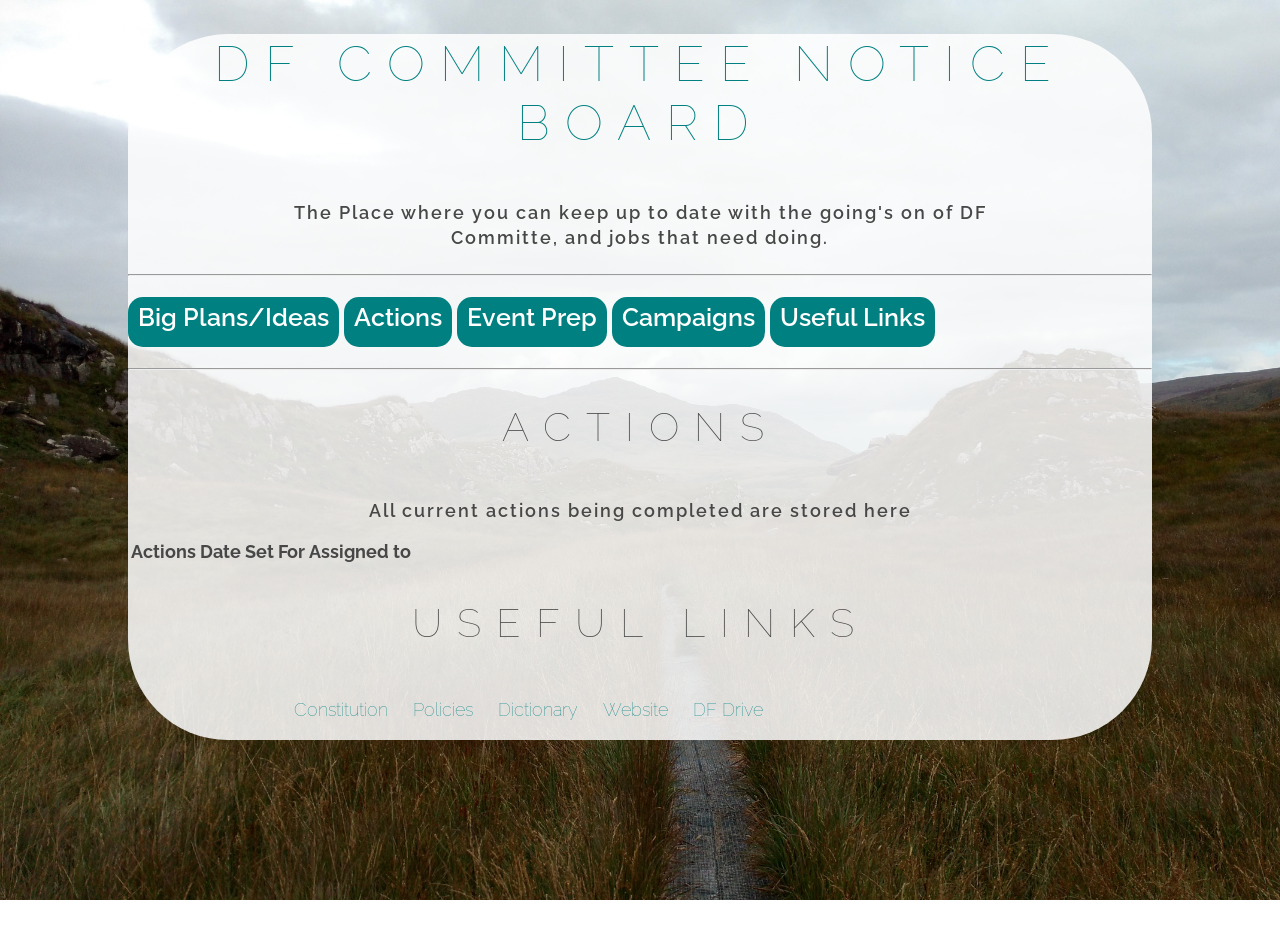
<file: Actions.html>
<!DOCTYPE html>
<html lang="en-gb" dir="ltr">
  <head>
    <meta charset="utf-8">
    <title>DF Committee Notice Board</title>
    <link rel="icon" type="image/png" href="./images/Icon.png">
    <link href='http://fonts.googleapis.com/css?family=Open+Sans' rel='stylesheet' type='text/css'>
    <link href="https://fonts.googleapis.com/css?family=Raleway:100&display=swap" rel="stylesheet">
    <link rel="stylesheet" type="text/css" href="./css/dfcttesite.css">
  </head>
  <body>
      <h1><a class="title" href="./index.html">DF Committee Notice Board</a></h1>
      <p>
        The Place where you can keep up to date with the going's on of DF Committe,
        and jobs that need doing.
      </p>
      <nav class="menu">
        <hr>
        <ul>
          <li><a href="./Big Aims.html">Big Plans/Ideas</a></li>
          <li><a href="./Actions.html">Actions</a></li>
          <li><a href="./Events.html">Event Prep</a></li>
          <li><a href="./Campaign.html">Campaigns</a></li>
          <li><a href="#links">Useful Links</a></li>
        </ul>
        <select class="menu" name="">
          <option value="#aims">Big Plans/Ideas</option>
          <option value="#">Actions</option>
          <option value="#events">Event Prep</option>
          <option value="#campaign">Campaigns</option>
          <option value="https://drive.google.com/drive/u/1/folders/0B6EzMBgtNde3UUFfeER6THZsR2M">DF Drive</option>
          <option value="http://spanthatworld.com">Website</option>
          <option value="../Dictionary/Dictionary.html">Dictionary</option>
        </select>
        <hr>
      </nav>
      <div id="actions">
        <h2>Actions</h2>
        <p>All current actions being completed are stored here</p>
        <table>
          <tr>
            <th>Actions</th>
            <th>Date Set</th>
            <th>For</th>
            <th>Assigned to</th>
          </tr>
        </table>
      </div>
      <div id="links">
        <h2>Useful Links</h2>
        <div class="links">
          <ul>
            <li><a href="#">Constitution</a></li>
            <li><a href="#">Policies</a></li>
            <li><a href="../Dictionary/Dictionary.html">Dictionary</a></li>
            <li><a href="http://spanthatworld.com">Website</a></li>
            <li><a target="_blank" href="https://drive.google.com/drive/u/1/folders/0B6EzMBgtNde3UUFfeER6THZsR2M">DF Drive</a></li>
            <!-- <li><a href="#"></a></li> -->
          </ul>
      </div>
      </div>
  </body>
</html>
</file>
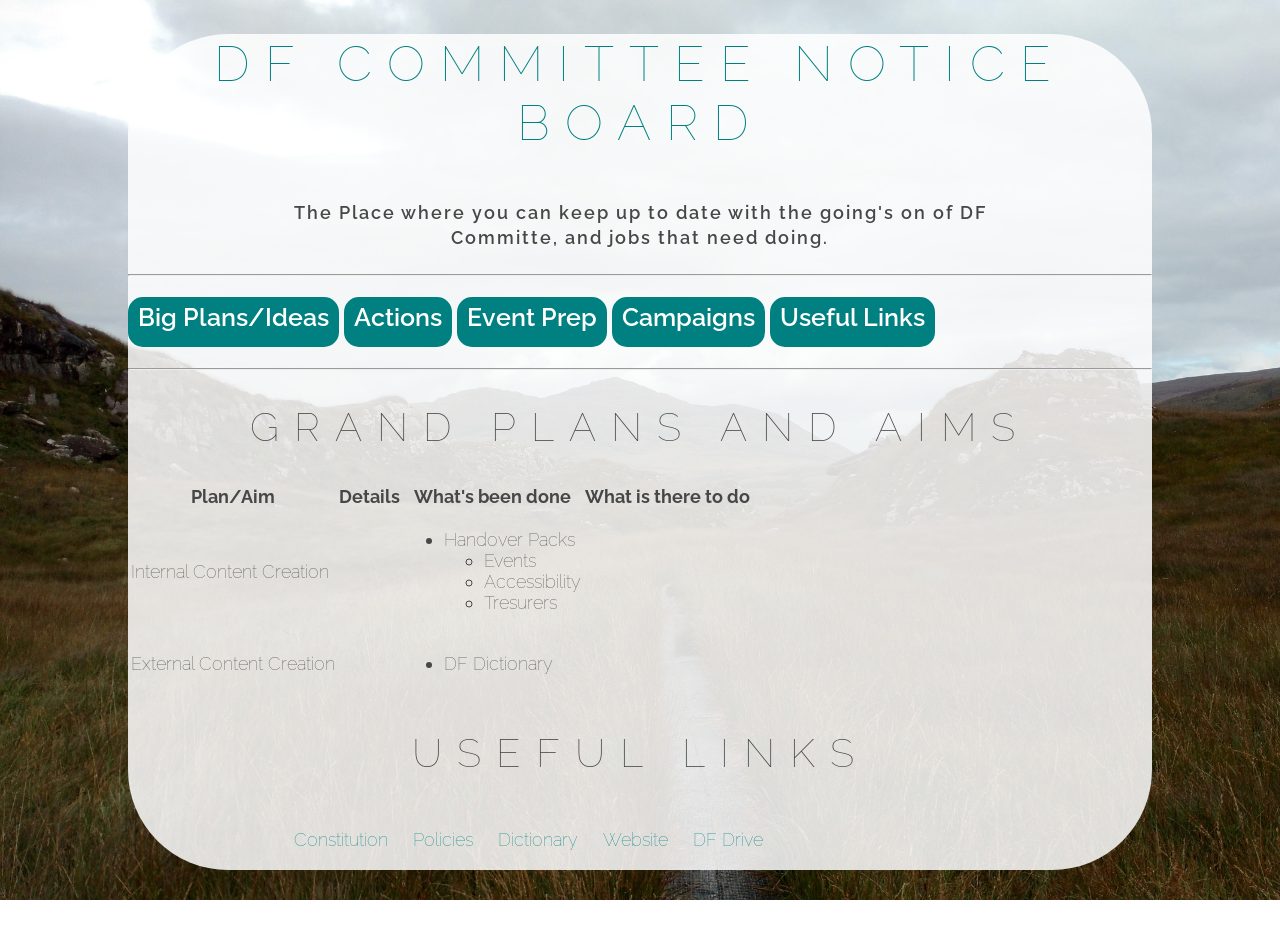
<file: Big Aims.html>
<!DOCTYPE html>
<html lang="en-gb" dir="ltr">
  <head>
    <meta charset="utf-8">
    <title>DF Committee Notice Board - Big Aims</title>
    <link rel="icon" type="image/png" href="./images/Icon.png">
    <link href='http://fonts.googleapis.com/css?family=Open+Sans' rel='stylesheet' type='text/css'>
    <link href="https://fonts.googleapis.com/css?family=Raleway:100&display=swap" rel="stylesheet">
    <link rel="stylesheet" type="text/css" href="./css/dfcttesite.css">
  </head>
  <body>
      <h1><a class="title" href="./index.html">DF Committee Notice Board</a></h1>
      <p>
        The Place where you can keep up to date with the going's on of DF Committe,
        and jobs that need doing.
      </p>
      <nav class="menu">
        <hr>
        <ul>
          <li><a href="./Big Aims.html">Big Plans/Ideas</a></li>
          <li><a href="./Actions.html">Actions</a></li>
          <li><a href="./Events.html">Event Prep</a></li>
          <li><a href="./Campaign.html">Campaigns</a></li>
          <li><a href="#links">Useful Links</a></li>
        </ul>
        <select class="menu" name="">
          <option value="#aims">Big Plans/Ideas</option>
          <option value="#">Actions</option>
          <option value="#events">Event Prep</option>
          <option value="#campaign">Campaigns</option>
          <option value="https://drive.google.com/drive/u/1/folders/0B6EzMBgtNde3UUFfeER6THZsR2M">DF Drive</option>
          <option value="http://spanthatworld.com">Website</option>
          <option value="../Dictionary/Dictionary.html">Dictionary</option>
        </select>
        <hr>
        
      </nav>
      <div id="aims">
          <h2>Grand Plans and Aims</h2>
          <table>
            <tr>
              <th>Plan/Aim</th>
              <th>Details</th>
              <th>What's been done</th>
              <th>What is there to do</th>
            </tr>
            <tr>
              <td>Internal Content Creation</td>
              <td></td>
              <td>
                <ul>
                  <li>
                    Handover Packs
                    <ul>
                      <li>Events</li>
                      <li>Accessibility</li>
                      <li>Tresurers</li>
                    </ul>
                  </li>
                </ul>
              </td>
              <td></td>
            </tr>
            <tr>
              <td>External Content Creation</td>
              <td></td>
              <td>
                <ul>
                  <li>DF Dictionary</li>
                </ul>
              </td>
              <td></td>
            </tr>
          </table>
      </div>
      <div id="links">
        <h2>Useful Links</h2>
        <div class="links">
          <ul>
            <li><a href="#">Constitution</a></li>
            <li><a href="#">Policies</a></li>
            <li><a href="../Dictionary/Dictionary.html">Dictionary</a></li>
            <li><a href="http://spanthatworld.com">Website</a></li>
            <li><a target="_blank" href="https://drive.google.com/drive/u/1/folders/0B6EzMBgtNde3UUFfeER6THZsR2M">DF Drive</a></li>
            <!-- <li><a href="#"></a></li> -->
          </ul>
      </div>
      </div>
  </body>
</html>
</file>
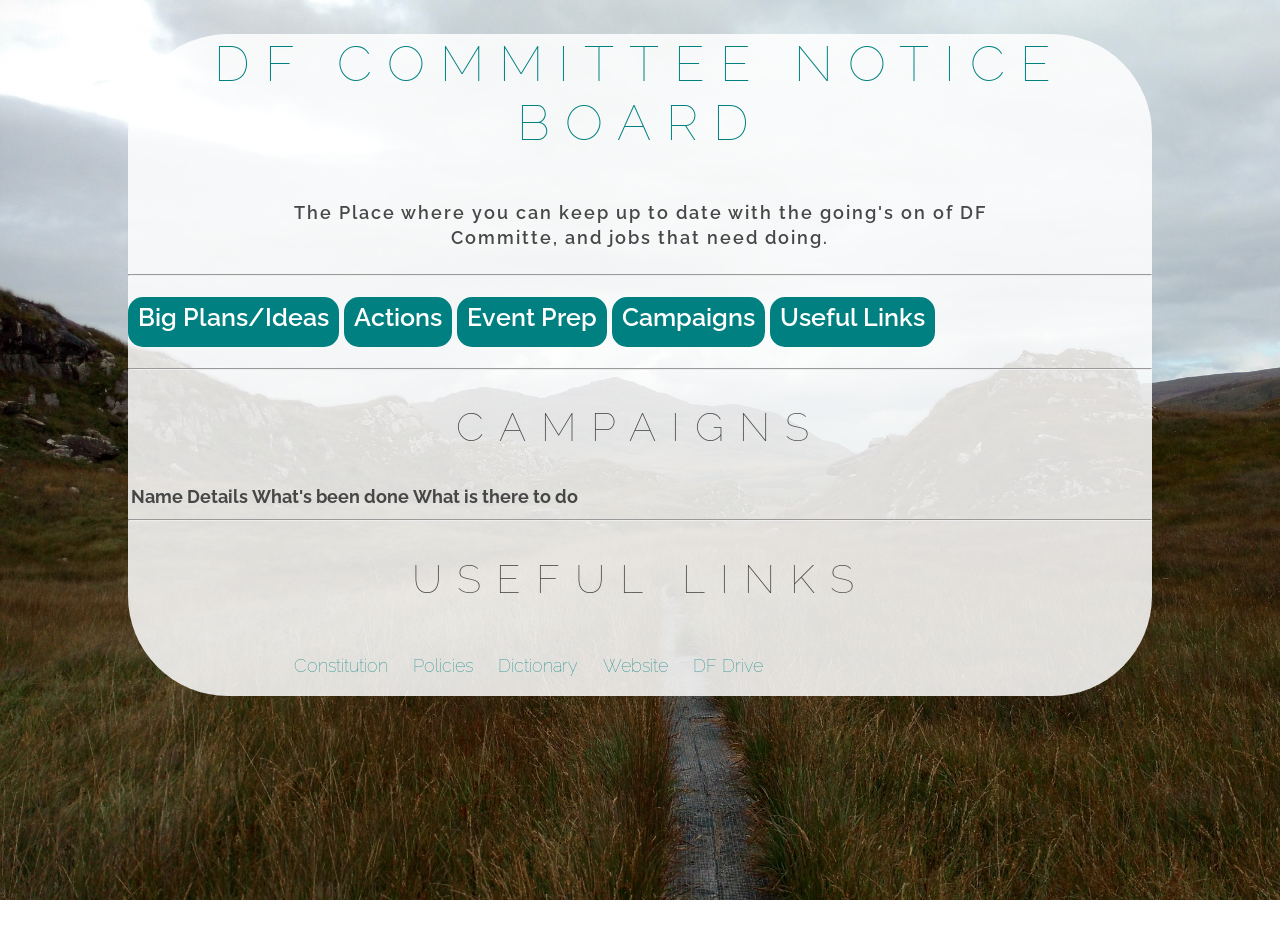
<file: Campaign.html>
<!DOCTYPE html>
<html lang="en-gb" dir="ltr">
  <head>
    <meta charset="utf-8">
    <title>DF Committee Notice Board</title>
    <link rel="icon" type="image/png" href="./images/Icon.png">
    <link href='http://fonts.googleapis.com/css?family=Open+Sans' rel='stylesheet' type='text/css'>
    <link href="https://fonts.googleapis.com/css?family=Raleway:100&display=swap" rel="stylesheet">
    <link rel="stylesheet" type="text/css" href="./css/dfcttesite.css">
  </head>
  <body>
      <h1><a class="title" href="./index.html">DF Committee Notice Board</a></h1>
      <p>
        The Place where you can keep up to date with the going's on of DF Committe,
        and jobs that need doing.
      </p>
      <nav class="menu">
        <hr>
        <ul>
          <li><a href="./Big Aims.html">Big Plans/Ideas</a></li>
          <li><a href="./Actions.html">Actions</a></li>
          <li><a href="./Events.html">Event Prep</a></li>
          <li><a href="./Campaign.html">Campaigns</a></li>
          <li><a href="#links">Useful Links</a></li>
        </ul>
        <select class="menu" name="">
          <option value="#aims">Big Plans/Ideas</option>
          <option value="#">Actions</option>
          <option value="#events">Event Prep</option>
          <option value="#campaign">Campaigns</option>
          <option value="https://drive.google.com/drive/u/1/folders/0B6EzMBgtNde3UUFfeER6THZsR2M">DF Drive</option>
          <option value="http://spanthatworld.com">Website</option>
          <option value="../Dictionary/Dictionary.html">Dictionary</option>
        </select>
        <hr>
      </nav>
      <div id="campaign">
          <h2>Campaigns</h2>
          <table>
            <tr>
              <th>Name</th>
              <th>Details</th>
              <th>What's been done</th>
              <th>What is there to do</th>
            </tr>
          </table>
      </div>
      <hr>
      <div id="links">
        <h2>Useful Links</h2>
        <div class="links">
          <ul>
            <li><a href="#">Constitution</a></li>
            <li><a href="#">Policies</a></li>
            <li><a href="../Dictionary/Dictionary.html">Dictionary</a></li>
            <li><a href="http://spanthatworld.com">Website</a></li>
            <li><a target="_blank" href="https://drive.google.com/drive/u/1/folders/0B6EzMBgtNde3UUFfeER6THZsR2M">DF Drive</a></li>
            <!-- <li><a href="#"></a></li> -->
          </ul>
      </div>
      </div>
  </body>
</html>
</file>
<file: dictionary/css/center_teal.css>
* {
  box-sizing: border-box;
  font-family:sans-serif;
  font-weight:400;
  color: #474747;
  font-size: 18px;
}
*:focus {
    outline: none;
}
*[title]:hover:after {
  font-size: 50px;
}
html {
    background:url('../images/wild_path.jpg') #ffffff;
    background-size:cover;
    background-repeat: repeat;
    background-attachment: fixed;
    min-width: 530px;
}

body {
    background:rgba(255,255,255,0.85);
    width: 80%;
    border-radius: 100px;
    margin: 30px auto;
    padding: 20px;
    font-family: "Raleway", sans-serif;
    font-weight: 100;
}
h1{
  font-size: 50px;
  font-weight: 100;
  text-align: center;
  text-transform: uppercase;
  font-family: "Raleway", sans-serif;
  letter-spacing: 15px;
}
h2{
  font-size: 40px;
  font-weight: 100;
  text-align: center;
  text-transform: uppercase;
  font-family: "Raleway", sans-serif;
  letter-spacing: 15px;
}
h3{
  font-size: 30px;
  font-weight: 700;
  text-align: center;
  text-transform: uppercase;
  font-family: "Raleway", sans-serif;
  letter-spacing: 15px;
}
h4{
  font-size: 20px;
  font-weight: 700;
  text-align: center;
  text-transform: uppercase;
  font-family: "Raleway", sans-serif;
  letter-spacing: 15px;
}
h5{
  font-size: 20px;
  font-weight: 200;
  padding-left: 20px;
  text-align: center;
  text-transform: uppercase;
  font-family: "Raleway", sans-serif;
  letter-spacing: 15px;
}
a{
  color: #008080;
  text-decoration: none;
  transition: color 0.5s ease;
}
a:hover{
  color: #7a7a7a;
  text-decoration: none;
}
p{
  padding: 15px;
  width: 75%;
  margin: 0 auto;
  text-align: center;
  letter-spacing: 2px;
  line-height: 25px;
  font-weight: 600;
  font-family: "Raleway", sans-serif;
}
input[type=checkbox]{
  display: none;
}
label{
  font-size: 16px;
  padding: 5px 10px;
  /* border: 1px solid #008080; */
  border-radius: 15px;
  margin: 5px 25px;
  font-weight: 600;
  font-family: "Raleway", sans-serif;
}
input[type=checkbox] + label{
  background-color: #008080;
  color: #ffffff;
  height: 40px;
  width:1 auto;
  margin: 12px auto;
  transition: background-color 0.5s ease, color 0.5s ease;
  cursor: pointer;
  -webkit-user-select: none;  /* Chrome 49+ */
  -moz-user-select: none;     /* Firefox 43+ */
}
input[type=checkbox]:checked + label{
  background-color: #008080;
  color: #ffffff;
}
input[type=checkbox]:not(:checked) + label{
  background-color: #005959;
  color: white;
  text-decoration:line-through;
}
input[type=checkbox]:hover + label{
  background-color: #005959;
  color: white;
}
/* width */
::-webkit-scrollbar {
  width: 10px;
  background-color: rgba(0, 0, 0, 0);
}

/* Track */
::-webkit-scrollbar-track {
  background: #f1f1f1;
  border-radius: 5px;
  background-color: rgba(0, 0, 0, 0);
}

/* Handle */
::-webkit-scrollbar-thumb {
  background: #888;
  border-radius: 5px;
}

/* Handle on hover */
::-webkit-scrollbar-thumb:hover {
  background: #555;
}
::-webkit-scrollbar-track-piece{
  display: none;
}
#term {
  width: 100%;
  padding: 12px 20px 12px 40px;
  border: 1px solid #ddd;
  margin: 12px 0px;
  border-radius: 20px;
  font-weight: 600;
  font-family: "Raleway", sans-serif;
  letter-spacing: 1px;
}
table {
  border-collapse: collapse;
  width: 90%;
  border: 1px solid #ddd;
  font-size: 18px;
  margin: 0 auto;
  font-weight: 600;
  font-family: "Raleway", sans-serif;
}
table th, table td {
  text-align: left;
  padding: 12px;
  font-weight: 600;
  font-family: "Raleway", sans-serif;
  letter-spacing: 1px;
}
table tr {
  border-bottom: 1px solid #ddd;
}
table tr.header {
  background-color: rgb(151,151,151,0.4);
}
#termHeader{
  width: 15%;
}
#ahh{
  font-size: 50px;
  display:none;
}
div.boxInputs{
  width: 300px
  height: auto;
  margin: 15px auto;
  list-style:none;
  position:relative;
  padding: 10px
}
.boxInputs li{
  display: inline-block;
  margin: 15px auto;
  position: relative;
  align: center;
}
.boxInputs ul{
  width: 500px;
  margin: 0px auto;
}
.searchBox{
  width: 75%;
  margin: 0 auto;
}
</file>
<file: css/dfcttesite.css>
.no-js #loader { display: none;  }

.js #loader { display: block; position: absolute; left: 100px; top: 0; }

.se-pre-con {
	position: fixed;
	left: 0px;
	top: 0px;
	width: 100%;
	height: 100%;
	z-index: 9999;
	background: url("../images/favicon.svg") center no-repeat #fff;
}


html {
	  background: url('../images/background_1.jpg') #fff;
    background-size:cover;
    background-repeat: repeat;
    background-attachment: fixed;
    position:absolute;
    min-width: 530px;
    height: 105%;
    margin: 0px;
    width: 100%;
    box-sizing: border-box;
    font-family:sans-serif;
    font-weight:400;
    color: #474747;
    font-size: 18px;
    -vendor-background-clip: border-box;
}

body {
    background: #ffffff;
    background: rgba(255,255,255,0.85);
    width: 80%;
    border-radius: 100px;
    margin: 30px auto 100vh auto;
    font-family: "Raleway", sans-serif;
    font-weight: 100;
}
h1{
  font-size: 50px;
  font-weight: 100;
  text-align: center;
  text-transform: uppercase;
  font-family: "Raleway", sans-serif;
  letter-spacing: 15px;
}
h2{
  font-size: 40px;
  font-weight: 100;
  text-align: center;
  text-transform: uppercase;
  font-family: "Raleway", sans-serif;
  letter-spacing: 15px;
}
h3{
  font-size: 30px;
  font-weight: 700;
  text-align: inherit;
  text-transform: uppercase;
  font-family: "Raleway", sans-serif;
  letter-spacing: 10px;
  padding-left: 5%;
}
h4{
  font-size: 20px;
  font-weight: 700;
  text-align: inherit;
  text-transform: uppercase;
  font-family: "Raleway", sans-serif;
  letter-spacing: 10px;
}
h5{
  font-size: 20px;
  font-weight: 200;
  padding-left: 20px;
  text-align: inherit;
  text-transform: uppercase;
  font-family: "Raleway", sans-serif;
  letter-spacing: 10px;
}
.center {
  text-align: center;
}
a{
  color: #008080;
  text-decoration: none;
  transition: color 0.5s ease;
}
a:hover{
  color: #7a7a7a;
  text-decoration: none;
}
p{
  padding: 15px;
  width: 75%;
  margin: 0 auto;
  text-align: center;
  letter-spacing: 2px;
  line-height: 25px;
  font-weight: 600;
  font-family: "Raleway", sans-serif;
}
label{
  font-size: 16px;
  padding: 5px 10px;
  /* border: 1px solid #008080; */
  border-radius: 15px;
  margin: 5px 25px;
  font-weight: 600;
  font-family: "Raleway", sans-serif;
}
/* width */
::-webkit-scrollbar {
  width: 10px;
  background-color: #ffffff;
  background-color: rgba(0, 0, 0, 0);
}

/* Track */
::-webkit-scrollbar-track {
  background: #f1f1f1;
  border-radius: 5px;
  background-color: rgb(0, 0, 0);
  background-color: rgba(0, 0, 0, 0);
    z-index: -10;
}

/* Handle */
::-webkit-scrollbar-thumb {
  background: #888;
  border-radius: 5px;
}

/* Handle on hover */
::-webkit-scrollbar-thumb:hover {
  background: #555;
}
::-webkit-scrollbar-track-piece{
  display: none;
  background-color: #000000;
  background-color: rgba(0, 0, 0, 0);
  z-index: -10;
}
table.normal {
  border-collapse: collapse;
  width: 90%;
  border: 1px solid #ddd;
  font-size: 18px;
  margin: 0 auto;
  font-weight: 600;
  font-family: "Raleway", sans-serif;
}
table.normal th, table.normal td {
  text-align: left;
  padding: 12px;
  font-weight: 600;
  font-family: "Raleway", sans-serif;
  letter-spacing: 1px;
}
table.normal tr {
  border-bottom: 1px solid #ddd;
}
table.normal tr th {
  background-color: rgb(151,151,151);
  background-color: rgba(151,151,151,0.4);
}
.title {
  font: inherit;
}
div.menu{
  display: block;
  overflow: auto;
  margin: 15px auto;
  list-style:none;
  position:relative;
  padding: 10px
}
.menu nav{
  width: 100%;
  height: 100%;
}
.menu a:hover{
  background-color: rgb(0,128,128);
  background-color: rgba(0,128,128, 0.0);
  color: #474747;
}
.menu a{
  /* background-color: rgb(0,128,128, 0);
  color: #000000;
  height: 40px;
  width:1 auto;
  margin: 12px auto;
  transition: background-color 0.5s ease, color 0.5s ease;
  cursor: pointer;
  -webkit-user-select: none;
  -moz-user-select: none;
  font-size: 25px;
  padding: 5px 10px;
  border-radius: 15px;
  margin: 5px 25px;
  font-weight: 600;
  font-family: "Raleway", sans-serif; */
  padding: 5px 10px;
  font-weight: 600;
  -webkit-user-select: none;
  -moz-user-select: none;
  -ms-user-select: none;
  font-size: 25px;
  background-color: #008080;
  color: #ffffff;
  height: 40px;
  margin: 12px auto;
  transition: background-color 0.5s ease, color 0.5s ease;
  cursor: pointer;
  /* border: 1px solid #008080; */
  border-radius: 15px;
  font-family: "Raleway", sans-serif;
}
/* .menu a{
  color: #000000;
  position: relative;
  width: 100%;
  height:100%;
  transition: background-color 0.5s ease, color 0.5s ease;
  cursor: pointer;
  -webkit-user-select: none;
  -moz-user-select: none;
  font-size: 25px;
  font-weight: 600;
  font-family: "Raleway", sans-serif;
} */
.menu li{
  display: inline-grid;
  align-items: center;
  padding: 0;
  width: auto;
  margin: 0;
}
.menu ul{
  justify-content: center;
  align-items: center;
  width: 100%;
  margin: 0;
  padding:0;
}
.menu table{
  border-collapse: collapse;
  width: 100%;
  height: 100%;
  padding: 0 5px;
  border: 0 solid rgb(255,255,255);
  border: 0 solid rgba(255,255,255, 0.85);
  margin: 0;
}
.menu table tr{
  height: 100%;
  border-width: 0;
  padding: 0;
}
.menu table td{
  text-align: center;
  border-width: 0;
  padding: 5px;
  width:auto;
  background-color: rgb(255,255,255);
  background-color: rgba(255,255,255, 0.85);
  border: 10px solid rgb(255,255,255);
  border: 10px solid rgba(255,255,255, 0.85);
  transition: background-color 0.5s ease, color 0.5s ease, border 0.5s ease;
}
.menu table td:hover{
  background-color: rgb(255,255,255);
  background-color: rgba(255,255,255, 0);
}
div.links{
  display: block;
  overflow: auto;
  margin: 15px auto;
  list-style:none;
  position:relative;
  padding: 10px
}
.links ul{
  justify-content: center;
  align-items: center;
  width: 75%;
  margin: 0 auto;
}
.links li{
  display:inline-grid;
  align-items: center;
  padding: 10px;
}
nav select {
  display: none;
}
@media (max-width: 630px) {
  nav ul     { display: none; }
  nav select { display: inline-block; }
}

.top{
  width:100%;
  padding-top: 100px;
  border-radius: 100px 100px 0 0;
}
.main{
  width: 100%;
  padding-bottom: 20px;
  border-radius: 0 0 100px 100px;
}

.prettyblocks{
  width:100%;
  margin: 0 auto;
  padding: 20px;
  color: #ffffff;
  align-items: center;
}
.prettyblocks p{
  text-align: center;
	line-height: 3;
}
.prettyblocks a{
  background-color: rgb(0, 128, 128);
  padding: 10px;
  color: #ffffff;
  border-radius: 10px;
  font-weight: 600;
  width: 90%;
  margin: 0 auto;
}

.prettyblocks a:hover{
  background-color: #ffffff;
  background-color: rgba(0, 128, 128, 0.85);
}

.content img{
	max-width:100%;
}
</file>
